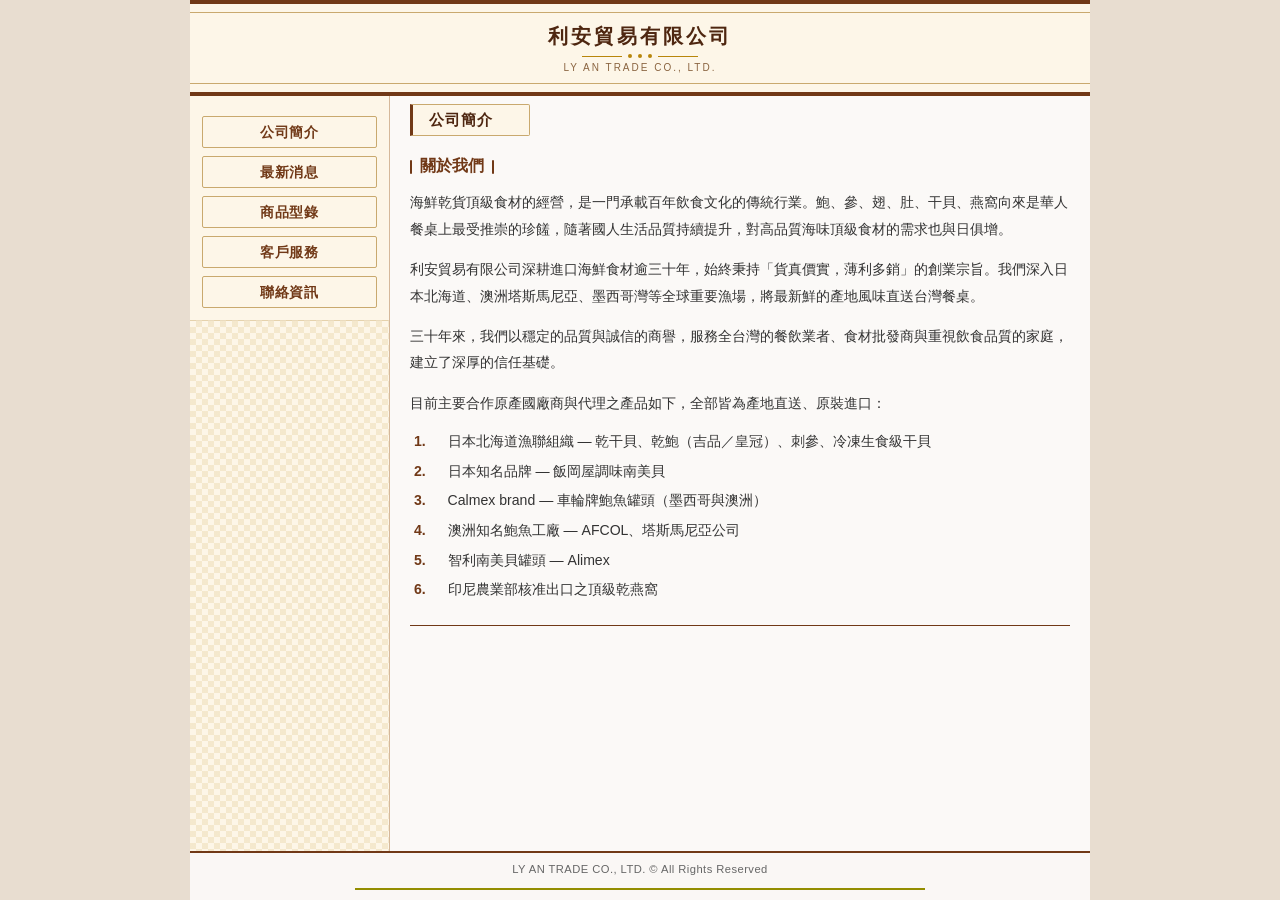
<file: index.html>
<!DOCTYPE html>
<html lang="zh-Hant">

<head>
  <meta charset="UTF-8">
  <meta name="viewport" content="width=device-width, initial-scale=1.0">
  <link rel="canonical" href="https://www.lyan.com.tw/">
  <link rel="sitemap" type="application/xml" href="/sitemap.xml">
  <meta name="description" content="利安貿易有限公司專營進口干貝、刺參、吉品乾鮑、日本網鮑、澳洲鮑魚、飯岡屋調味南美貝、蒟蒻粉、韓國松茸等高級海乾貨食材。">
  <title>利安貿易有限公司 LY AN TRADE CO.,LTD. - 專營進口干貝、刺參、吉品乾鮑、鮑魚、松茸</title>

  <style>
    /* =============================================
       CSS 自訂變數 (Color / Layout Tokens)
    ============================================= */
    :root {
      --color-primary:    #713917;
      --color-primary-dk: #4e2610;
      --color-gold:       #b8860b;
      --color-text:       #333333;
      --color-text-light: #666666;
      --color-white:      #ffffff;
      --color-bg-nav:     #f5ede3;
      --color-border:     #713917;

      --font-base: "Microsoft JhengHei", "PingFang TC", "Noto Sans TC", Arial, sans-serif;

      --nav-w:  200px;
      --max-w:  900px;
      --gap:    1.25rem;
    }

    /* =============================================
       Reset & Base
    ============================================= */
    *, *::before, *::after {
      box-sizing: border-box;
      margin: 0;
      padding: 0;
    }

    html {
      font-size: 16px;
      scroll-behavior: smooth;
    }

    body {
      font-family: var(--font-base);
      color: var(--color-text);
      background-color: #e8ddd0;
      min-height: 100vh;
    }

    a {
      color: inherit;
      text-decoration: none;
    }

    img {
      display: block;
      max-width: 100%;
      height: auto;
    }

    ul { list-style: none; }

    /* =============================================
       Page Wrapper
    ============================================= */
    .page-wrapper {
      max-width: var(--max-w);
      margin: 0 auto;
      display: flex;
      flex-direction: column;
      min-height: 100vh;
    }

    /* =============================================
       Header
    ============================================= */
    /* =============================================
       Site Header — Style B 米色寬帶雙線金框
    ============================================= */
    .site-header {
      background: #fdf6e8;
      display: flex;
      align-items: center;
      justify-content: center;
      padding: 18px 28px;
      min-height: 96px;
      border-top: 4px solid #713917;
      border-bottom: 4px solid #713917;
      position: relative;
    }

    .site-header::before {
      content: '';
      position: absolute;
      top: 8px;
      left: 0;
      right: 0;
      height: 1px;
      background: #c9a96e;
    }

    .site-header::after {
      content: '';
      position: absolute;
      bottom: 8px;
      left: 0;
      right: 0;
      height: 1px;
      background: #c9a96e;
    }

    .header-inner {
      text-align: center;
      display: flex;
      flex-direction: column;
      gap: 4px;
      align-items: center;
    }

    .site-title-cn {
      font-size: 20px;
      font-weight: 700;
      color: #4e2610;
      letter-spacing: 0.15em;
      margin: 0;
    }

    .title-dot-row {
      display: flex;
      gap: 6px;
      align-items: center;
    }

    .title-dot {
      width: 4px;
      height: 4px;
      border-radius: 50%;
      background: #b8860b;
    }

    .title-line {
      width: 40px;
      height: 0.5px;
      background: #b8860b;
    }

    .site-title-en {
      font-size: 10px;
      font-weight: 400;
      color: #8a6440;
      letter-spacing: 0.2em;
      margin: 0;
    }

    @media (max-width: 540px) {
      .site-title-cn { font-size: 18px; }
    }

    /* =============================================
       Content Wrapper — CSS Grid (nav + main)
    ============================================= */
    .content-wrapper {
      flex: 1;
      display: grid;
      grid-template-columns: var(--nav-w) 1fr;
      grid-template-areas: "nav main";
      background-color: rgba(255, 255, 255, 0.84);
      }

    /* =============================================
       Side Navigation
    ============================================= */
        /* =============================================
       Side Navigation — Style B 金框印章按鈕
    ============================================= */
    .site-nav {
      grid-area: nav;
      padding: 0;
      border-right: 1px solid #d5b89a;
      background: #fdf6e8;
      display: flex;
      flex-direction: column;
      align-self: stretch;
    }

    .site-nav ul {
      padding: 1.25rem 0.75rem 0.75rem;
      display: flex;
      flex-direction: column;
      gap: 0.5rem;
    }

    .site-nav li a {
      display: flex;
      align-items: center;
      justify-content: center;
      height: 32px;
      padding: 0 0.5rem;
      font-size: 0.88rem;
      font-weight: 600;
      color: #713917;
      border: 1px solid #c9a96e;
      border-radius: 2px;
      letter-spacing: 0.05em;
      text-decoration: none;
      transition: background 0.18s, color 0.18s;
    }

    .site-nav li a:hover,
    .site-nav li a:focus-visible {
      background: #713917;
      color: #f5e6c8;
    }
    .site-nav::after {
      content: '';
      flex: 1;
      min-height: 20px;
      border-top: 0.5px solid rgba(201,169,110,.35);
      background-image:
        linear-gradient(45deg, rgba(184,134,11,.12) 25%, transparent 25%),
        linear-gradient(-45deg, rgba(184,134,11,.12) 25%, transparent 25%),
        linear-gradient(45deg, transparent 75%, rgba(184,134,11,.12) 75%),
        linear-gradient(-45deg, transparent 75%, rgba(184,134,11,.12) 75%);
      background-size: 12px 12px;
      background-position: 0 0, 0 6px, 6px -6px, -6px 0;
    }

    /* =============================================
       Main Content
    ============================================= */
    .site-main {
      grid-area: main;
      padding: 0 1.25rem 1.5rem;
      min-width: 0; /* prevent grid blowout */
    }

    /* =============================================
       Ticker（CSS animation 取代 <marquee>）
    ============================================= */
    .ticker-wrap {
      overflow: hidden;
      background-color: rgba(255, 255, 255, 0.55);
      border-bottom: 1px solid #ddd;
      padding: 0.3rem 0;
      margin-bottom: 0.9rem;
    }

    .ticker-track {
      display: inline-block;  /* inline-block 讓 padding-left:100% 相對父元素計算 */
      padding-left: 100%;     /* 100% = .ticker-wrap 寬度 → 文字推到右側螢幕外 */
      white-space: nowrap;
      animation: ticker-scroll 22s linear infinite;
    }

    .ticker-track:hover {
      animation-play-state: paused;
    }

    .ticker-text {
      font-size: 0.88rem;
      color: var(--color-primary);
    }

    @keyframes ticker-scroll {
      0%   { transform: translateX(0); }       /* 從右側螢幕外進入 */
      100% { transform: translateX(-100%); }   /* 完整向左捲出 */
    }

    /* =============================================
       Section: 公司簡介
    ============================================= */
    .page-heading-bar {
      display: inline-flex;
      align-items: center;
      height: 32px;
      min-width: 120px;
      padding: 0 1rem;
      margin-bottom: 1.25rem;
      margin-top: .5rem;
      background: #fdf6e8;
      border: 1px solid #c9a96e;
      border-left: 3px solid #713917;
      border-radius: 0 2px 2px 0;
    }
    .page-heading-bar span {
      font-size: 0.95rem;
      font-weight: 700;
      color: #4e2610;
      letter-spacing: 0.06em;
    }

    .about-section { margin-bottom: 1.5rem; }

    .subsection-title {
      display: flex;
      align-items: center;
      gap: .5rem;
      font-size: 1rem;
      font-weight: 700;
      color: var(--color-primary);
      margin-bottom: .75rem;
    }
    .subsection-title::before,
    .subsection-title::after {
      content: '';
      display: inline-block;
      width: 2px;
      height: 14px;
      background-color: var(--color-primary);
      border-radius: 1px;
      flex-shrink: 0;
    }

    .about-body {
      font-size: .9rem;
      line-height: 1.85;
      color: var(--color-text);
    }
    .about-body p { margin-bottom: .85rem; }
    .about-body p:last-child { margin-bottom: 0; }

    .partner-list {
      margin-top: .6rem;
      margin-left: .25rem;
      display: flex;
      flex-direction: column;
      gap: .45rem;
    }
    .partner-list li {
      display: flex;
      gap: .6rem;
      font-size: .88rem;
      line-height: 1.6;
      color: var(--color-text);
    }
    .partner-num {
      flex-shrink: 0;
      min-width: 1.5rem;
      font-weight: 700;
      color: var(--color-primary);
    }

    .section-rule {
      border: none;
      border-top: 1px solid var(--color-border);
      margin-top: 1.25rem;
    }

    /* =============================================
       Footer
    ============================================= */
    .site-footer {
      background-color: rgba(255, 255, 255, 0.78);
      border-top: 2px solid var(--color-primary);
      padding: 0.65rem 1rem;
      text-align: center;
    }

    .footer-inner {
      display: flex;
      flex-direction: column;
      align-items: center;
      gap: 0.4rem;
    }

    .footer-copy {
      font-size: 0.7rem;
      color: var(--color-text-light);
      letter-spacing: 0.04em;
    }

    .footer-deco {
      width: 100%;
      max-width: 570px;
      height: 8px;
      background-image: url('./image/imge/1-1.gif');
      background-repeat: no-repeat;
      background-position: center;
      background-size: 570px 8px;
    }

    /* =============================================
       漢堡抽屜 — 桌機預設隱藏
    ============================================= */
    .nav-drawer-toggle,
    .nav-drawer-close { display: none; }

    /* 半透明遮罩：JS 加 .active 後顯示 */
    .nav-backdrop {
      display: none;
      position: fixed;
      inset: 0;
      background: rgba(0,0,0,.45);
      z-index: 199;
      cursor: pointer;
    }
    .nav-backdrop.active { display: block; }

    /* =============================================
       RWD — Tablet ( ≤ 768px )
    ============================================= */
    @media (max-width: 768px) {
      :root { --nav-w: 160px; }

      .site-nav li a {
        font-size: 0.85rem;
      }

      .about-body {
        font-size: 0.84rem;
      }
    }

    /* =============================================
       RWD — Mobile ( ≤ 540px ) — 漢堡抽屜版面
    ============================================= */
    @media (max-width: 540px) {

      /* 內容區：移除 nav 欄，主內容佔滿全寬 */
      .content-wrapper {
        grid-template-columns: 1fr;
        grid-template-areas: "main";
      }

      /* G1 漢堡按鈕 — 直向米色底 */
      .nav-drawer-toggle {
        display: flex;
        flex-direction: column;
        align-items: center;
        gap: 5px;
        position: absolute;
        right: .85rem;
        top: 50%;
        transform: translateY(-50%);
        width: 46px;
        padding: 7px 8px 6px;
        background: #fdf6e8;
        border: 2px solid #713917;
        border-radius: 4px;
        cursor: pointer;
        z-index: 10;
      }
      .nav-drawer-toggle:hover,
      .nav-drawer-toggle:focus-visible { background: #f5ede3; }
      .tgl-icon { display: flex; flex-direction: column; gap: 5px; }
      .tgl-row  { display: flex; align-items: center; gap: 4px; }
      .tgl-dot  { width: 4px; height: 4px; border-radius: 50%; background: #b8860b; flex-shrink: 0; }
      .tgl-bar  { height: 2px; background: #713917; border-radius: 1px; }
      .tgl-divider { display: none; }
      /* 防止標題被按鈕遮蓋 */
      .site-header { padding-right: 60px; }
      .tgl-label {
        font-size: 10px;
        font-weight: 700;
        color: #713917;
        letter-spacing: 0.08em;
        line-height: 1;
      }

      /* 關閉按鈕（抽屜內） */
      .nav-drawer-close {
        display: flex;
        align-items: center;
        justify-content: flex-end;
        width: 100%;
        padding: .4rem .1rem .75rem;
        font-size: 1.2rem;
        color: #4e2610;
        background: none;
        border: none;
        cursor: pointer;
      }
      .nav-drawer-close:hover,
      .nav-drawer-close:focus-visible { color: #713917; }

      /* Nav → fixed 左側抽屜 */
      .site-nav {
        position: fixed;
        top: 0; left: 0;
        width: 260px;
        height: 100%;
        overflow-y: auto;
        background: #fdf6e8;
        border-right: 2px solid #c9a96e;
        border-bottom: none;
        padding: .5rem .8rem 2.5rem;
        transform: translateX(-100%);
        transition: transform .25s ease;
        z-index: 200;
        box-shadow: 3px 0 18px rgba(0,0,0,.18);
        pointer-events: none;
      }
      .site-nav.drawer-open { transform: translateX(0); pointer-events: auto; }

      .site-nav ul {
        flex-direction: column;
        flex-wrap: nowrap;
        gap: 0;
        padding: 0 .25rem;
      }

      #site-nav li a {
        display: flex !important;
        align-items: center;
        height: auto !important;
        min-height: 44px;
        padding: .65rem .85rem !important;
        font-size: .92rem;
        font-weight: 600;
        color: #4e2610 !important;
        background-color: transparent !important;
        border: none !important;
        border-radius: 0 !important;
        border-bottom: 1px solid #e2d0b8 !important;
        letter-spacing: .03em;
        text-decoration: none;
        cursor: pointer;
        touch-action: manipulation;
        -webkit-tap-highlight-color: rgba(113,57,23,.15);
      }
      #site-nav li a:hover,
      #site-nav li a:focus-visible {
        background-color: rgba(113,57,23,.08) !important;
        color: #713917 !important;
      }

      .site-main { padding: .75rem; }
      .page-heading-bar { width: 100%; justify-content: center; }
      .footer-deco { background-size: 100% 8px; max-width: 100%; }
    }

    /* =============================================
       RWD — Small mobile ( ≤ 380px )
    ============================================= */
    @media (max-width: 380px) {
      .site-nav li a {
        height: 34px;
      }

      .about-body {
        font-size: 0.8rem;
      }
    }

    /* =============================================
       Accessibility: prefers-reduced-motion
    ============================================= */
    @media (prefers-reduced-motion: reduce) {
      .ticker-track {
        animation: none;
        padding-left: 0.75rem;
      }
      .ticker-wrap {
        padding: 0.3rem 0;
      }
    }

    /* Focus outline */
    :focus-visible {
      outline: 2px solid var(--color-primary);
      outline-offset: 2px;
    }

    /* Print */
    @media print {
      body { background: white; }
      .ticker-wrap { display: none; }
      .site-nav li a { background-image: none; border: 1px solid #ccc; }
    }
  </style>

  <!-- Open Graph -->
  <meta property="og:type"        content="website">
  <meta property="og:locale"      content="zh_TW">
  <meta property="og:site_name"   content="利安貿易有限公司">
  <meta property="og:url"         content="https://www.lyan.com.tw/">
  <meta property="og:title"       content="利安貿易有限公司 LY AN TRADE CO.,LTD. - 專營進口干貝、刺參、吉品乾鮑、鮑魚、松茸">
  <meta property="og:description" content="利安貿易有限公司專營進口干貝、刺參、吉品乾鮑、日本網鮑、澳洲鮑魚、飯岡屋調味南美貝、蒟蒻粉、韓國松茸等高級海乾貨食材。">
  <meta property="og:image"       content="https://www.lyan.com.tw/image/imge/logo.gif">

  <!-- Schema.org 結構化資料 -->
  <script type="application/ld+json">
  {
    "@context": "https://schema.org",
    "@type": "Organization",
    "name": "利安貿易有限公司",
    "alternateName": "LY AN TRADE CO., LTD.",
    "url": "https://www.lyan.com.tw/",
    "logo": "https://www.lyan.com.tw/image/imge/logo.gif",
    "description": "專營進口干貝、刺參、吉品乾鮑、日本網鮑、澳洲鮑魚、飯岡屋調味南美貝、蒟蒻粉、韓國松茸等高級海乾貨食材。",
    "address": {
      "@type": "PostalAddress",
      "streetAddress": "民生西路401號1樓",
      "addressLocality": "大同區",
      "addressRegion": "台北市",
      "addressCountry": "TW"
    },
    "contactPoint": {
      "@type": "ContactPoint",
      "telephone": "+886-2-2553-9217",
      "contactType": "customer service",
      "email": "lyan.trade@msa.hinet.net",
      "availableLanguage": ["zh-TW"]
    },
    "sameAs": [
      "https://www.lyan.com.tw/"
    ],
    "hasOfferCatalog": {
      "@type": "OfferCatalog",
      "name": "利安貿易進口商品目錄",
      "itemListElement": [
        {
          "@type": "OfferCatalog",
          "name": "乾貨商品",
          "description": "日本北海道干貝、日本吉品乾鮑、日本五島明鮑、日本網鮑、澳洲乾鮑、南非乾鮑、日本北海道刺參、日本關西產海參",
          "url": "https://www.lyan.com.tw/dried-seafoods.html"
        },
        {
          "@type": "OfferCatalog",
          "name": "冷凍商品",
          "description": "日本飯岡屋調味貝（獨家代理）、日本北海道冷凍干貝（生食用）、日本北海道銀鮭",
          "url": "https://www.lyan.com.tw/frozen-seafoods.html"
        },
        {
          "@type": "OfferCatalog",
          "name": "澳洲鮑魚罐頭",
          "description": "車輪牌、金星牌、大發牌、東方皇后牌、海皇子牌（獨家總代理）、西岸牌、福壽牌鮑魚罐頭及鮑魚醬汁",
          "url": "https://www.lyan.com.tw/australian-seafoods.html"
        },
        {
          "@type": "OfferCatalog",
          "name": "墨西哥罐頭",
          "description": "墨西哥車輪牌（Calmex）鮑魚罐頭、螺肉罐頭",
          "url": "https://www.lyan.com.tw/mexician-seafoods.html"
        },
        {
          "@type": "OfferCatalog",
          "name": "其他罐頭",
          "description": "韓國松茸罐頭（總代理）、日本北寄貝罐頭、智利樂可思貝罐頭、智利玉螺罐頭",
          "url": "https://www.lyan.com.tw/others.html"
        },
        {
          "@type": "OfferCatalog",
          "name": "蒟蒻食材",
          "description": "日本產及日本監製白雪牌蒟蒻粉（台灣最大代理進口商）",
          "url": "https://www.lyan.com.tw/powders.html"
        }
      ]
    }
  }
  </script>
</head>

<body>
  <div class="page-wrapper">

    <!-- ===== Header ===== -->
    <header class="site-header">
      <div class="header-inner">
        <h1 class="site-title-cn">利安貿易有限公司</h1>
        <div class="title-dot-row">
          <div class="title-line"></div>
          <div class="title-dot"></div>
          <div class="title-dot"></div>
          <div class="title-dot"></div>
          <div class="title-line"></div>
        </div>
        <p class="site-title-en">LY AN TRADE CO., LTD.</p>
      </div>
      <!-- 漢堡按鈕：手機版顯示，桌機隱藏 -->
      <button id="nav-drawer-toggle" class="nav-drawer-toggle"
              aria-label="開啟選單" aria-expanded="false"
              aria-controls="site-nav">
        <div class="tgl-icon">
          <div class="tgl-row"><div class="tgl-dot"></div><div class="tgl-bar" style="width:18px;"></div></div>
          <div class="tgl-row"><div class="tgl-dot"></div><div class="tgl-bar" style="width:13px;"></div></div>
          <div class="tgl-row"><div class="tgl-dot"></div><div class="tgl-bar" style="width:18px;"></div></div>
        </div>
        <span class="tgl-label">選單</span>
      </button>
    </header>

    <!-- ===== Content Grid (nav + main) ===== -->
    <div class="content-wrapper">

      <!-- Side Navigation -->
      <nav class="site-nav" id="site-nav" aria-label="主選單">
        <!-- 關閉按鈕：手機抽屜內顯示 -->
        <button class="nav-drawer-close" id="nav-drawer-close" aria-label="關閉選單">&#x2715;</button>
        <ul>
          <li><a href="./introduction.html">公司簡介</a></li>
          <li><a href="./whatsnew.html">最新消息</a></li>
          <li><a href="./catalog.html">商品型錄</a></li>
          <li><a href="./branch.html">客戶服務</a></li>
          <li><a href="./addressbook.html">聯絡資訊</a></li>
        </ul>
      </nav>

      <!-- Main Content -->
      <main class="site-main" id="main-content">
        <!-- Page Heading -->
        <div class="page-heading-bar" aria-hidden="true">
          <span>公司簡介</span>
        </div>

        <!-- About Section -->
        <article class="about-section" aria-labelledby="about-heading">
          <h2 class="subsection-title" id="about-heading">關於我們</h2>

          <div class="about-body">
            <p>海鮮乾貨頂級食材的經營，是一門承載百年飲食文化的傳統行業。鮑、參、翅、肚、干貝、燕窩向來是華人餐桌上最受推崇的珍饈，隨著國人生活品質持續提升，對高品質海味頂級食材的需求也與日俱增。</p>

            <p>利安貿易有限公司深耕進口海鮮食材逾三十年，始終秉持「貨真價實，薄利多銷」的創業宗旨。我們深入日本北海道、澳洲塔斯馬尼亞、墨西哥灣等全球重要漁場，將最新鮮的產地風味直送台灣餐桌。</p>

            <p>三十年來，我們以穩定的品質與誠信的商譽，服務全台灣的餐飲業者、食材批發商與重視飲食品質的家庭，建立了深厚的信任基礎。</p>

            <p>目前主要合作原產國廠商與代理之產品如下，全部皆為產地直送、原裝進口：</p>

            <ol class="partner-list" aria-label="合作廠商列表">
              <li>
                <span class="partner-num">1.</span>
                <span>日本北海道漁聯組織 — 乾干貝、乾鮑（吉品／皇冠）、刺參、冷凍生食級干貝</span>
              </li>
              <li>
                <span class="partner-num">2.</span>
                <span>日本知名品牌 — 飯岡屋調味南美貝</span>
              </li>
              <li>
                <span class="partner-num">3.</span>
                <span>Calmex brand — 車輪牌鮑魚罐頭（墨西哥與澳洲）</span>
              </li>
              <li>
                <span class="partner-num">4.</span>
                <span>澳洲知名鮑魚工廠 — AFCOL、塔斯馬尼亞公司</span>
              </li>
              <li>
                <span class="partner-num">5.</span>
                <span>智利南美貝罐頭 — Alimex</span>
              </li>
              <li>
                <span class="partner-num">6.</span>
                <span>印尼農業部核准出口之頂級乾燕窩</span>
              </li>
            </ol>
          </div>
        </article>

        <hr class="section-rule">

      </main>
    </div><!-- /.content-wrapper -->

    <!-- ===== Footer ===== -->
    <footer class="site-footer">
      <div class="footer-inner">
        <p class="footer-copy">LY AN TRADE CO., LTD. &copy; All Rights Reserved</p>
        <div class="footer-deco" role="presentation" aria-hidden="true"></div>
      </div>
    </footer>

  </div><!-- /.page-wrapper -->

  <!-- 抽屜半透明遮罩 -->
  <div id="nav-backdrop" class="nav-backdrop" aria-hidden="true"></div>

  <script>
    /* ========================================
       漢堡抽屜 — 開關邏輯（手機版）
    ======================================== */
    (function () {
      var toggle   = document.getElementById('nav-drawer-toggle');
      var closeBtn = document.getElementById('nav-drawer-close');
      var drawer   = document.getElementById('site-nav');
      var backdrop = document.getElementById('nav-backdrop');
      if (!toggle || !drawer) return;

      function openDrawer() {
        drawer.classList.add('drawer-open');
        if (backdrop) backdrop.classList.add('active');
        toggle.setAttribute('aria-expanded', 'true');
      }

      function closeDrawer() {
        drawer.classList.remove('drawer-open');
        if (backdrop) backdrop.classList.remove('active');
        toggle.setAttribute('aria-expanded', 'false');
      }

      toggle.addEventListener('click', function() {
        if (drawer.classList.contains('drawer-open')) closeDrawer();
        else openDrawer();
      });

      if (closeBtn) closeBtn.addEventListener('click', closeDrawer);
      if (backdrop) backdrop.addEventListener('click', closeDrawer);

      document.addEventListener('keydown', function(e) {
        if (e.key === 'Escape' && drawer.classList.contains('drawer-open')) closeDrawer();
      });

      var _touchStartY = 0;
      drawer.addEventListener('touchstart', function(e) {
        _touchStartY = e.touches[0].clientY;
      }, { passive: true });

      drawer.addEventListener('touchend', function(e) {
        var link = e.target.closest('a[href]');
        if (!link) return;
        var dy = Math.abs(e.changedTouches[0].clientY - _touchStartY);
        if (dy < 10) {
          e.preventDefault();
          window.location.href = link.getAttribute('href');
        }
      });
    }());
  </script>

</body>
</html>
</file>
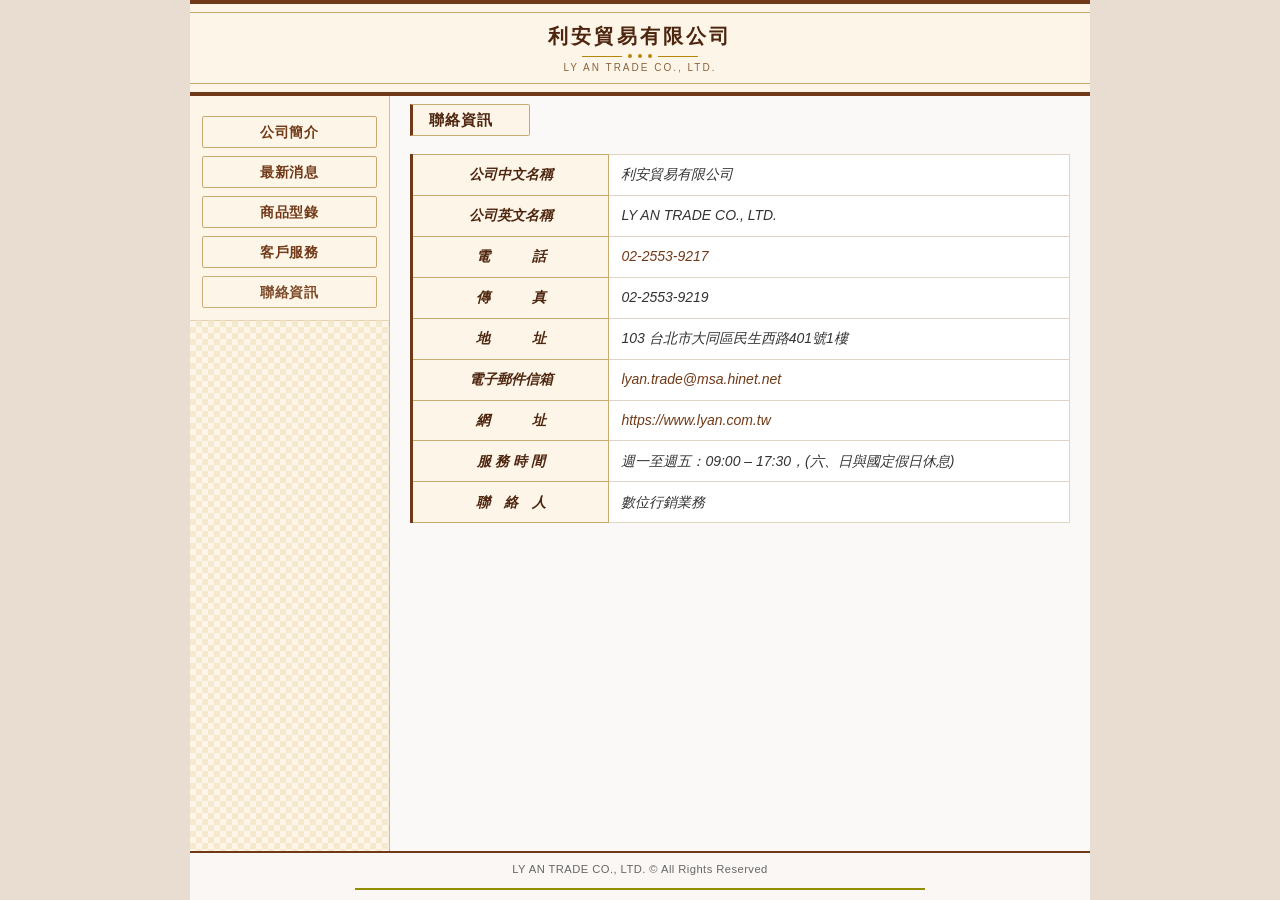
<file: addressbook.html>
<!DOCTYPE html>
<html lang="zh-Hant">

<head>
  <meta charset="UTF-8">
  <meta name="viewport" content="width=device-width, initial-scale=1.0">
  <meta name="description" content="利安貿易有限公司聯絡資訊：電話 02-2553-9217，地址台北市大同區民生西路401號1樓，電子郵件 lyan.trade@msa.hinet.net。">
  <title>聯絡資訊 - 利安貿易有限公司 LY AN TRADE CO.,LTD.</title>

  <style>
    /* =============================================
       CSS 自訂變數 (Color / Layout Tokens)
    ============================================= */
    :root {
      --color-primary:    #713917;
      --color-primary-dk: #4e2610;
      --color-gold:       #b8860b;
      --color-text:       #333333;
      --color-text-light: #666666;
      --color-white:      #ffffff;
      --color-bg-nav:     #f5ede3;
      --color-th:         #cccccc;
      --color-td:         #eeeeee;
      --color-border:     #713917;

      --font-base: "Microsoft JhengHei", "PingFang TC", "Noto Sans TC", Arial, sans-serif;

      --nav-w:  200px;
      --max-w:  900px;
      --gap:    1.25rem;
    }

    /* =============================================
       Reset & Base
    ============================================= */
    *, *::before, *::after {
      box-sizing: border-box;
      margin: 0;
      padding: 0;
    }

    html {
      font-size: 16px;
      scroll-behavior: smooth;
    }

    body {
      font-family: var(--font-base);
      color: var(--color-text);
      background-color: #e8ddd0;
      min-height: 100vh;
    }

    a {
      color: var(--color-primary);
      text-decoration: none;
    }

    a:hover,
    a:focus-visible {
      text-decoration: underline;
    }

    img {
      display: block;
      max-width: 100%;
      height: auto;
    }

    ul { list-style: none; }

    /* =============================================
       Page Wrapper
    ============================================= */
    .page-wrapper {
      max-width: var(--max-w);
      margin: 0 auto;
      display: flex;
      flex-direction: column;
      min-height: 100vh;
    }

    /* =============================================
       Header
    ============================================= */
    /* =============================================
       Site Header — Style B 米色寬帶雙線金框
    ============================================= */
    .site-header {
      background: #fdf6e8;
      display: flex;
      align-items: center;
      justify-content: center;
      padding: 18px 28px;
      min-height: 96px;
      border-top: 4px solid #713917;
      border-bottom: 4px solid #713917;
      position: relative;
    }

    .site-header::before {
      content: '';
      position: absolute;
      top: 8px;
      left: 0;
      right: 0;
      height: 1px;
      background: #c9a96e;
    }

    .site-header::after {
      content: '';
      position: absolute;
      bottom: 8px;
      left: 0;
      right: 0;
      height: 1px;
      background: #c9a96e;
    }

    .header-inner {
      text-align: center;
      display: flex;
      flex-direction: column;
      gap: 4px;
      align-items: center;
    }

    .site-title-cn {
      font-size: 20px;
      font-weight: 700;
      color: #4e2610;
      letter-spacing: 0.15em;
      margin: 0;
    }

    .title-dot-row {
      display: flex;
      gap: 6px;
      align-items: center;
    }

    .title-dot {
      width: 4px;
      height: 4px;
      border-radius: 50%;
      background: #b8860b;
    }

    .title-line {
      width: 40px;
      height: 0.5px;
      background: #b8860b;
    }

    .site-title-en {
      font-size: 10px;
      font-weight: 400;
      color: #8a6440;
      letter-spacing: 0.2em;
      margin: 0;
    }

    @media (max-width: 540px) {
      .site-title-cn { font-size: 18px; }
    }

    /* =============================================
       Content Wrapper — CSS Grid (nav + main)
    ============================================= */
    .content-wrapper {
      flex: 1;
      display: grid;
      grid-template-columns: var(--nav-w) 1fr;
      grid-template-areas: "nav main";
      background-color: rgba(255, 255, 255, 0.84);
      }

    /* =============================================
       Side Navigation
    ============================================= */
        /* =============================================
       Side Navigation — Style B 金框印章按鈕
    ============================================= */
    .site-nav {
      grid-area: nav;
      padding: 0;
      border-right: 1px solid #d5b89a;
      background: #fdf6e8;
      display: flex;
      flex-direction: column;
      align-self: stretch;
    }

    .site-nav ul {
      padding: 1.25rem 0.75rem 0.75rem;
      display: flex;
      flex-direction: column;
      gap: 0.5rem;
    }

    .site-nav li a {
      display: flex;
      align-items: center;
      justify-content: center;
      height: 32px;
      padding: 0 0.5rem;
      font-size: 0.88rem;
      font-weight: 600;
      color: #713917;
      border: 1px solid #c9a96e;
      border-radius: 2px;
      letter-spacing: 0.05em;
      text-decoration: none;
      transition: background 0.18s, color 0.18s;
    }

    .site-nav li a:hover,
    .site-nav li a:focus-visible {
      background: #713917;
      color: #f5e6c8;
    }
    .site-nav::after {
      content: '';
      flex: 1;
      min-height: 20px;
      border-top: 0.5px solid rgba(201,169,110,.35);
      background-image:
        linear-gradient(45deg, rgba(184,134,11,.12) 25%, transparent 25%),
        linear-gradient(-45deg, rgba(184,134,11,.12) 25%, transparent 25%),
        linear-gradient(45deg, transparent 75%, rgba(184,134,11,.12) 75%),
        linear-gradient(-45deg, transparent 75%, rgba(184,134,11,.12) 75%);
      background-size: 12px 12px;
      background-position: 0 0, 0 6px, 6px -6px, -6px 0;
    }

    /* 目前頁面 active 狀態 */
    .site-nav li a[aria-current="page"] {
      color: var(--color-primary);
      font-weight: 700;
      opacity: 0.9;
    }
    .site-nav li a[aria-current="page"]:hover,
    .site-nav li a[aria-current="page"]:focus-visible { color: #f5e6c8; }

    /* =============================================
       Main Content
    ============================================= */
    .site-main {
      grid-area: main;
      padding: 0 1.25rem 1.5rem;
      min-width: 0;
    }

    /* =============================================
       Ticker（CSS animation 取代 <marquee>）
    ============================================= */
    .ticker-wrap {
      overflow: hidden;
      background-color: rgba(255, 255, 255, 0.55);
      border-bottom: 1px solid #ddd;
      padding: 0.3rem 0;
      margin-bottom: 0.9rem;
    }

    .ticker-track {
      display: inline-block;  /* inline-block 讓 padding-left:100% 相對父元素計算 */
      padding-left: 100%;     /* 100% = .ticker-wrap 寬度 → 文字推到右側螢幕外 */
      white-space: nowrap;
      animation: ticker-scroll 22s linear infinite;
    }

    .ticker-track:hover {
      animation-play-state: paused;
    }

    .ticker-text {
      font-size: 0.88rem;
      color: var(--color-primary);
    }

    @keyframes ticker-scroll {
      0%   { transform: translateX(0); }       /* 從右側螢幕外進入 */
      100% { transform: translateX(-100%); }   /* 完整向左捲出 */
    }

    /* =============================================
       Section: 聯絡資訊
    ============================================= */
    .contact-section {
      padding-top: 0.5rem;
    }

    /* 區塊標題列 */
        /* =============================================
       Section Heading Bar — Style B 米色左棕框標籤
    ============================================= */
    .section-heading-bar {
      display: inline-flex;
      align-items: center;
      height: 32px;
      min-width: 120px;
      padding: 0 1rem;
      margin-bottom: 1.1rem;
      background: #fdf6e8;
      border: 1px solid #c9a96e;
      border-left: 3px solid #713917;
      border-radius: 0 2px 2px 0;
    }

    .section-heading-bar span {
      font-size: 0.95rem;
      font-weight: 700;
      color: #4e2610;
      letter-spacing: 0.06em;
    }

    /* =============================================
       Contact Table
    ============================================= */
    .contact-table {
      width: 100%;
      border-collapse: collapse;
      font-size: 0.875rem;
      line-height: 1.6;
    }

    .contact-table th,
    .contact-table td {
      padding: 0.55rem 0.75rem;
      vertical-align: middle;
    }

    .contact-table th {
      background: #fdf6e8;
      color: #4e2610;
      font-weight: 600;
      text-align: center;
      white-space: nowrap;
      width: 30%;
      border: 1px solid #c9a96e;
      border-left: 3px solid #713917;
    }

    .contact-table td {
      background: #ffffff;
      color: var(--color-text);
      border: 1px solid #e0d5c5;
    }

    .contact-table a {
      color: var(--color-primary);
      word-break: break-all;
    }

    .contact-table a:hover {
      text-decoration: underline;
    }

    /* 電話連結樣式 */
    a[href^="tel:"],
    a[href^="mailto:"] {
      font-weight: 500;
    }

    /* =============================================
       Footer
    ============================================= */
    .site-footer {
      background-color: rgba(255, 255, 255, 0.78);
      border-top: 2px solid var(--color-primary);
      padding: 0.65rem 1rem;
      text-align: center;
    }

    .footer-inner {
      display: flex;
      flex-direction: column;
      align-items: center;
      gap: 0.4rem;
    }

    .footer-copy {
      font-size: 0.7rem;
      color: var(--color-text-light);
      letter-spacing: 0.04em;
    }

    .footer-deco {
      width: 100%;
      max-width: 570px;
      height: 8px;
      background-image: url('./image/imge/1-1.gif');
      background-repeat: no-repeat;
      background-position: center;
      background-size: 570px 8px;
    }

    /* =============================================
       漢堡抽屜 — 桌機預設（隱藏）
       在 ≤540px media 中啟用
    ============================================= */
    .nav-drawer-toggle,
    .nav-drawer-close { display: none; }

    /* 半透明遮罩：JS 加 .active 後顯示 */
    .nav-backdrop {
      display: none;
      position: fixed;
      inset: 0;
      background: rgba(0, 0, 0, .45);
      z-index: 199;
      cursor: pointer;
    }
    .nav-backdrop.active { display: block; }

        /* =============================================
       RWD — Tablet ( ≤ 768px )
    ============================================= */
    @media (max-width: 768px) {
      :root { --nav-w: 160px; }

      .site-nav li a {
        font-size: 0.85rem;
      }

      .contact-table th {
        width: 35%;
        font-size: 0.82rem;
      }

      .contact-table td {
        font-size: 0.82rem;
      }
    }

    /* =============================================
       RWD — Mobile ( ≤ 540px ) — 漢堡抽屜版面
    ============================================= */
    @media (max-width: 540px) {

      /* 內容區：移除 nav 欄，主內容佔滿全寬 */
      .content-wrapper {
        grid-template-columns: 1fr;
        grid-template-areas: "main";
      }

      /* G1 漢堡按鈕 — 直向米色底 */
      .nav-drawer-toggle {
        display: flex;
        flex-direction: column;
        align-items: center;
        gap: 5px;
        position: absolute;
        right: .85rem;
        top: 50%;
        transform: translateY(-50%);
        width: 46px;
        padding: 7px 8px 6px;
        background: #fdf6e8;
        border: 2px solid #713917;
        border-radius: 4px;
        cursor: pointer;
        z-index: 10;
      }
      .nav-drawer-toggle:hover,
      .nav-drawer-toggle:focus-visible { background: #f5ede3; }
      .tgl-icon { display: flex; flex-direction: column; gap: 5px; }
      .tgl-row  { display: flex; align-items: center; gap: 4px; }
      .tgl-dot  { width: 4px; height: 4px; border-radius: 50%; background: #b8860b; flex-shrink: 0; }
      .tgl-bar  { height: 2px; background: #713917; border-radius: 1px; }
      .tgl-divider { display: none; }
      .tgl-label {
        font-size: 10px;
        font-weight: 700;
        color: #713917;
        letter-spacing: 0.08em;
        line-height: 1;
      }
      /* 防止標題被按鈕遮蓋 */
      .site-header { padding-right: 60px; }

      /* 關閉按鈕 */
      .nav-drawer-close {
        display: flex;
        align-items: center;
        justify-content: flex-end;
        width: 100%;
        padding: .4rem .1rem .75rem;
        font-size: 1.2rem;
        color: var(--color-primary-dk);
        background: none;
        border: none;
        cursor: pointer;
      }
      .nav-drawer-close:hover,
      .nav-drawer-close:focus-visible { color: var(--color-primary); }

      /* Nav → fixed 左側抽屜 */
      .site-nav {
        position: fixed;
        top: 0; left: 0;
        width: 260px;
        height: 100%;
        overflow-y: auto;
        background: #fdf6e8;
        border-right: 2px solid #c9a96e;
        border-bottom: none;
        padding: .5rem .8rem 2.5rem;
        transform: translateX(-100%);
        transition: transform .25s ease;
        z-index: 200;
        box-shadow: 3px 0 18px rgba(0,0,0,.18);
        pointer-events: none;
      }
      .site-nav.drawer-open { transform: translateX(0); pointer-events: auto; }

      .site-nav ul {
        flex-direction: column;
        flex-wrap: nowrap;
        gap: 0;
        padding: 0 .25rem;
      }
      #site-nav li a {
        display: flex !important;
        align-items: center;
        height: auto !important;
        min-height: 44px;
        padding: .65rem .85rem !important;
        font-size: .92rem;
        font-weight: 600;
        color: var(--color-primary-dk) !important;
        background-color: transparent !important;
        border: none !important;
        border-radius: 0 !important;
        border-bottom: 1px solid #e2d0b8 !important;
        letter-spacing: .03em;
        text-decoration: none;
        cursor: pointer;
        touch-action: manipulation;
        -webkit-tap-highlight-color: rgba(113,57,23,.15);
      }
      #site-nav li a:hover,
      #site-nav li a:focus-visible {
        background-color: rgba(113,57,23,.08) !important;
        color: var(--color-primary) !important;
      }

      .site-main { padding: .75rem; }

      .section-heading-bar {
        width: 100%;
        justify-content: center;
      }

      /* Contact table 改為區塊堆疊 */
      .contact-table,
      .contact-table thead,
      .contact-table tbody,
      .contact-table tr {
        display: block;
        width: 100%;
      }

      .contact-table tr {
        display: flex;
        flex-direction: column;
        margin-bottom: 0.4rem;
        border: 1px solid #d5d5d5;
        border-radius: 4px;
        overflow: hidden;
      }

      .contact-table th {
        width: 100%;
        text-align: left;
        padding: 0.35rem 0.65rem;
        background-color: #c8c8c8;
        font-size: 0.78rem;
        white-space: normal;
      }

      .contact-table td {
        width: 100%;
        padding: 0.4rem 0.65rem;
        font-size: 0.82rem;
        border: none;
        border-top: 1px solid #d5d5d5;
      }

      .footer-deco {
        background-size: 100% 8px;
        max-width: 100%;
      }
    }

    /* =============================================
       RWD — Small mobile ( ≤ 380px )
    ============================================= */
    @media (max-width: 380px) {
      .site-nav li a {
        height: 34px;
      }
    }

    /* =============================================
       Accessibility & Motion
    ============================================= */
    @media (prefers-reduced-motion: reduce) {
      .ticker-track {
        animation: none;
        padding-left: 0.75rem;
      }
      .ticker-wrap {
        padding: 0.3rem 0;
      }
    }

    :focus-visible {
      outline: 2px solid var(--color-primary);
      outline-offset: 2px;
    }

    @media print {
      body { background: white; }
      .ticker-wrap { display: none; }
      .site-nav li a { background-image: none; border: 1px solid #ccc; }
      .contact-table th { background-color: #eee; }
    }
  </style>

  <!-- Open Graph -->
  <meta property="og:type"        content="website">
  <meta property="og:locale"      content="zh_TW">
  <meta property="og:site_name"   content="利安貿易有限公司">
  <meta property="og:url"         content="https://www.lyan.com.tw/addressbook.html">
  <meta property="og:title"       content="聯絡資訊 - 利安貿易有限公司">
  <meta property="og:description" content="利安貿易有限公司聯絡資訊：電話 02-2553-9217，地址台北市大同區民生西路401號1樓，電子郵件 lyan.trade@msa.hinet.net。">
  <meta property="og:image"       content="https://www.lyan.com.tw/image/imge/logo.gif">
  <link rel="canonical" href="https://www.lyan.com.tw/addressbook.html">
  <script type="application/ld+json">
  {
    "@context": "https://schema.org",
    "@type": "LocalBusiness",
    "name": "利安貿易有限公司",
    "alternateName": "LY AN TRADE CO., LTD.",
    "description": "台灣專業海鮮乾貨進口批發商，創立於1990年代初，深耕三十年。專營鮑魚、干貝、刺參、燕窩、花膠、南美貝、蒟蒻粉等頂級食材進口批發，主要服務五星級飯店、中高級餐廳、食品加工廠及食材批發商。",
    "url": "https://www.lyan.com.tw",
    "telephone": "+886-2-2553-9217",
    "faxNumber": "+886-2-2553-9219",
    "email": "lyan.trade@msa.hinet.net",
    "address": {
      "@type": "PostalAddress",
      "streetAddress": "民生西路 401 號 1 樓",
      "addressLocality": "大同區",
      "addressRegion": "台北市",
      "postalCode": "103",
      "addressCountry": "TW"
    },
    "geo": {
      "@type": "GeoCoordinates",
      "latitude": 25.0582,
      "longitude": 121.5115
    },
    "openingHoursSpecification": [
      {
        "@type": "OpeningHoursSpecification",
        "dayOfWeek": ["Monday","Tuesday","Wednesday","Thursday","Friday"],
        "opens": "09:00",
        "closes": "17:30"
      }
    ],
    "priceRange": "批發詢價制",
    "currenciesAccepted": "TWD",
    "paymentAccepted": "Invoice",
    "areaServed": "TW",
    "knowsAbout": ["鮑魚批發進口", "干貝批發進口", "乾海參批發", "燕窩批發", "花膠批發", "南美貝批發", "蒟蒻粉批發", "海鮮乾貨進口"],
    "sameAs": ["https://www.lyan.com.tw/"]
  }
  </script>
</head>

<body>
  <div class="page-wrapper">

    <!-- ===== Header ===== -->
    <header class="site-header">
      <div class="header-inner">
        <h1 class="site-title-cn">利安貿易有限公司</h1>
        <div class="title-dot-row">
          <div class="title-line"></div>
          <div class="title-dot"></div>
          <div class="title-dot"></div>
          <div class="title-dot"></div>
          <div class="title-line"></div>
        </div>
        <p class="site-title-en">LY AN TRADE CO., LTD.</p>
      <!-- 漢堡按鈕：手機版顯示，桌機隱藏 -->
      <button id="nav-drawer-toggle" class="nav-drawer-toggle"
              aria-label="開啟選單" aria-expanded="false"
              aria-controls="site-nav">
        <div class="tgl-icon">
          <div class="tgl-row"><div class="tgl-dot"></div><div class="tgl-bar" style="width:18px;"></div></div>
          <div class="tgl-row"><div class="tgl-dot"></div><div class="tgl-bar" style="width:13px;"></div></div>
          <div class="tgl-row"><div class="tgl-dot"></div><div class="tgl-bar" style="width:18px;"></div></div>
        </div>
        <span class="tgl-label">選單</span>
      </button>
    </header>

    <!-- ===== Content Grid (nav + main) ===== -->
    <div class="content-wrapper">

      <!-- Side Navigation -->
      <nav class="site-nav" id="site-nav" aria-label="主選單">
        <!-- 關閉按鈕：手機抽屜內顯示 -->
        <button class="nav-drawer-close" id="nav-drawer-close" aria-label="關閉選單">&#x2715;</button>
        <ul>
          <li><a href="./introduction.html">公司簡介</a></li>
          <li><a href="./whatsnew.html">最新消息</a></li>
          <li><a href="./catalog.html">商品型錄</a></li>
          <li><a href="./branch.html">客戶服務</a></li>
          <li><a href="./addressbook.html" aria-current="page">聯絡資訊</a></li>
        </ul>
      </nav>

      <!-- Main Content -->
      <main class="site-main" id="main-content">

        <!-- 聯絡資訊 Section -->
        <section class="contact-section" aria-labelledby="section-contact">

          <div class="section-heading-bar">
            <span id="section-contact">聯絡資訊</span>
          </div>

          <address>
            <table class="contact-table">
<tbody>
                <tr>
                  <th scope="row">公司中文名稱</th>
                  <td>利安貿易有限公司</td>
                </tr>
                <tr>
                  <th scope="row">公司英文名稱</th>
                  <td>LY AN TRADE CO., LTD.</td>
                </tr>
                <tr>
                  <th scope="row">電　　　話</th>
                  <td><a href="tel:+886225539217">02-2553-9217</a></td>
                </tr>
                <tr>
                  <th scope="row">傳　　　真</th>
                  <td>02-2553-9219</td>
                </tr>
                <tr>
                  <th scope="row">地　　　址</th>
                  <td>103 台北市大同區民生西路401號1樓</td>
                </tr>
                <tr>
                  <th scope="row">電子郵件信箱</th>
                  <td><a href="mailto:lyan.trade@msa.hinet.net">lyan.trade@msa.hinet.net</a></td>
                </tr>
                <tr>
                  <th scope="row">網　　　址</th>
                  <td><a href="https://www.lyan.com.tw" target="_blank" rel="noopener noreferrer">https://www.lyan.com.tw</a></td>
                </tr>
                <tr>
                  <th scope="row">服 務 時 間</th>
                  <td>週一至週五：09:00 – 17:30，(六、日與國定假日休息)</td>
                </tr>
                <tr>
                  <th scope="row">聯　絡　人</th>
                  <td>數位行銷業務</td>
                </tr>
              </tbody>
            </table>
          </address>

        </section>

      </main>
    </div><!-- /.content-wrapper -->

    <!-- ===== Footer ===== -->
    <footer class="site-footer">
      <div class="footer-inner">
        <p class="footer-copy">LY AN TRADE CO., LTD. &copy; All Rights Reserved</p>
        <div class="footer-deco" role="presentation" aria-hidden="true"></div>
      </div>
    </footer>

  </div><!-- /.page-wrapper -->

  <!-- 抽屜半透明遮罩 -->
  <div id="nav-backdrop" class="nav-backdrop" aria-hidden="true"></div>

  <script>
    /* ========================================
       漢堡抽屜 — 開關邏輯（手機版）
    ======================================== */
    (function() {
      var toggle   = document.getElementById('nav-drawer-toggle');
      var closeBtn = document.getElementById('nav-drawer-close');
      var drawer   = document.getElementById('site-nav');
      var backdrop = document.getElementById('nav-backdrop');
      if (!toggle || !drawer) return;

      function openDrawer() {
        drawer.classList.add('drawer-open');
        if (backdrop) backdrop.classList.add('active');
        toggle.setAttribute('aria-expanded', 'true');
      }

      function closeDrawer() {
        drawer.classList.remove('drawer-open');
        if (backdrop) backdrop.classList.remove('active');
        toggle.setAttribute('aria-expanded', 'false');
      }

      toggle.addEventListener('click', function() {
        if (drawer.classList.contains('drawer-open')) closeDrawer();
        else openDrawer();
      });

      if (closeBtn) closeBtn.addEventListener('click', closeDrawer);
      if (backdrop) backdrop.addEventListener('click', closeDrawer);

      document.addEventListener('keydown', function(e) {
        if (e.key === 'Escape' && drawer.classList.contains('drawer-open')) closeDrawer();
      });

      /* touchend 修正：overflow-y:auto 捲軸偵測會消費 touchstart，
         導致 click 不觸發。量測垂直位移 < 10px 視為 tap，直接跳頁。 */
      var _touchStartY = 0;
      drawer.addEventListener('touchstart', function(e) {
        _touchStartY = e.touches[0].clientY;
      }, { passive: true });

      drawer.addEventListener('touchend', function(e) {
        var link = e.target.closest('a[href]');
        if (!link) return;
        var dy = Math.abs(e.changedTouches[0].clientY - _touchStartY);
        if (dy < 10) {
          e.preventDefault();
          window.location.href = link.getAttribute('href');
        }
      });
    }());
  </script>
</body>
</html>
</file>
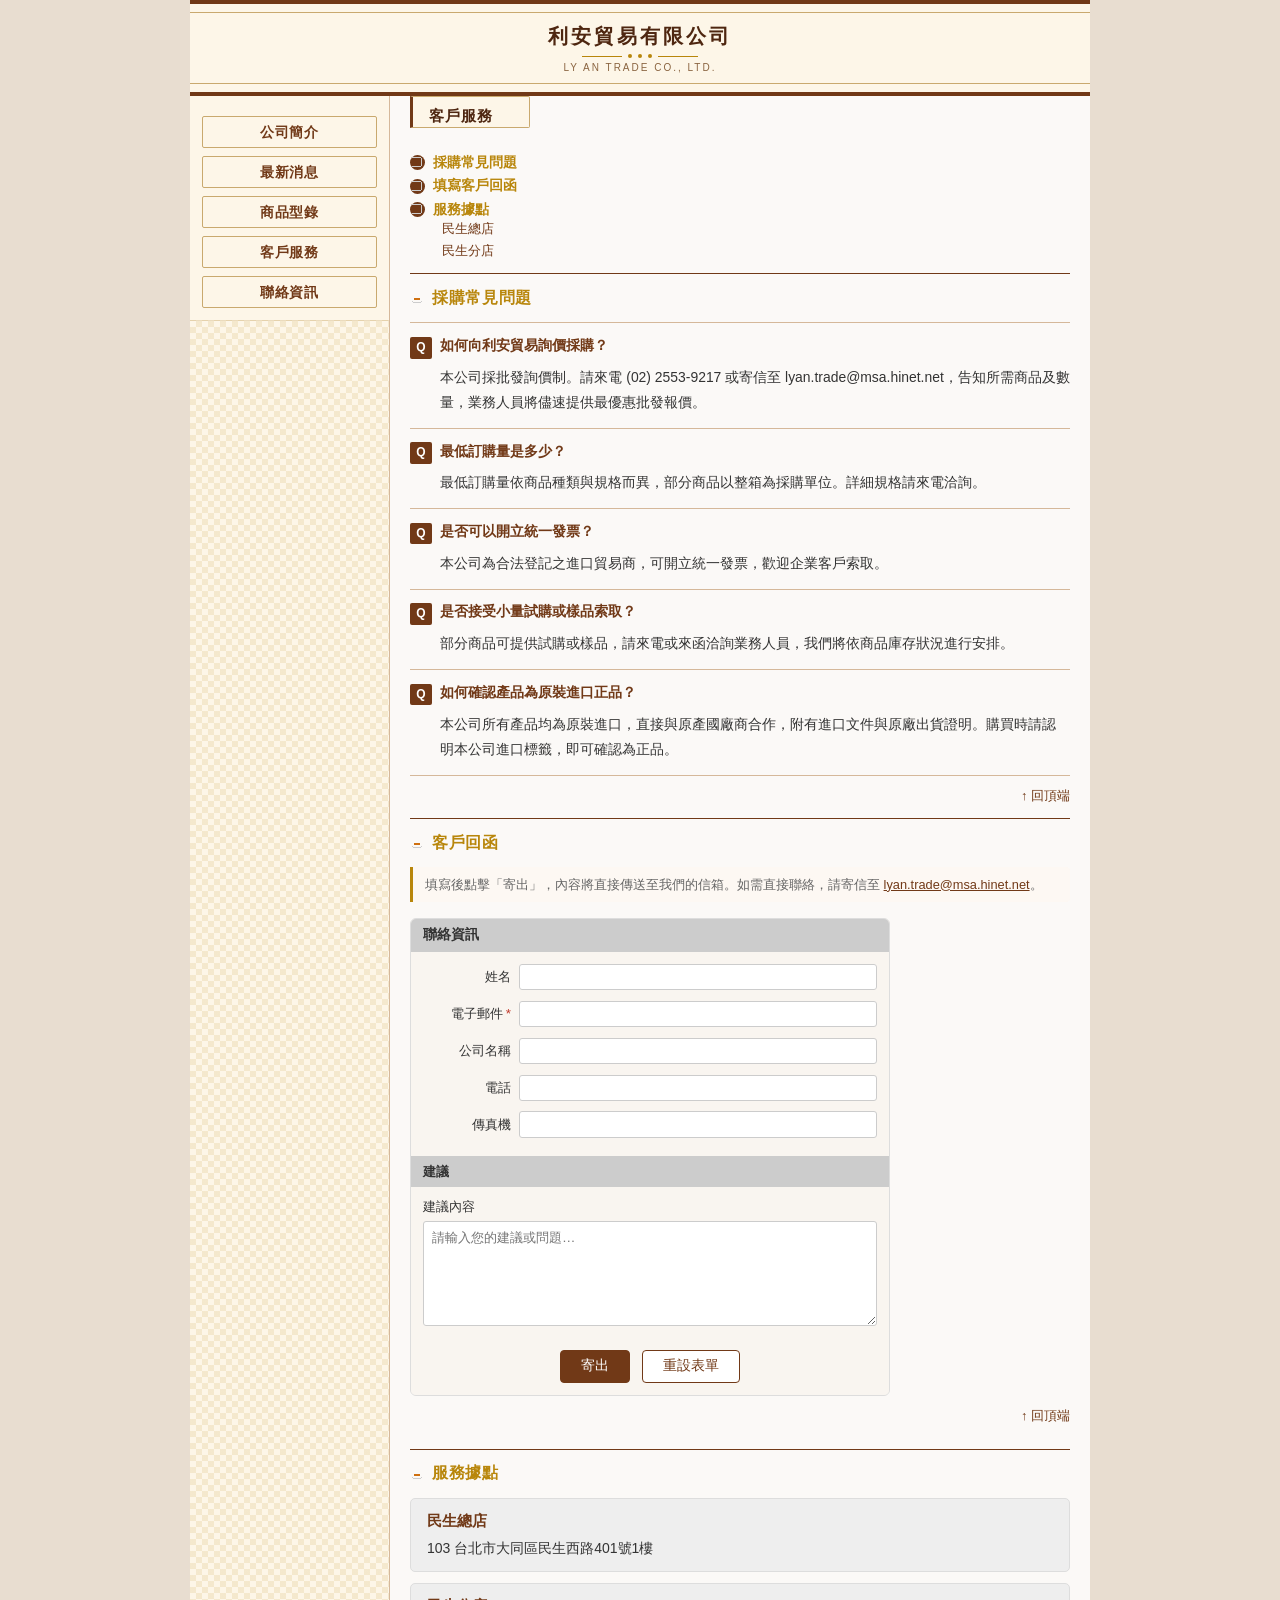
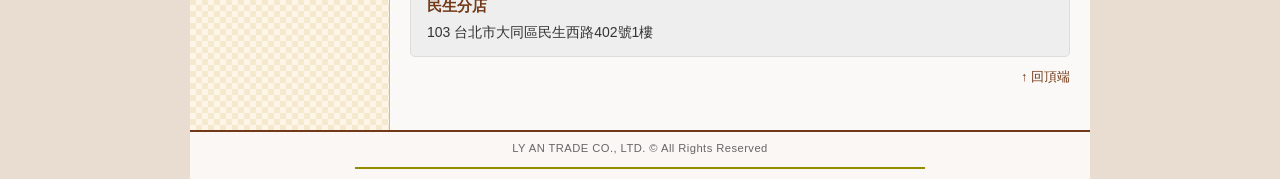
<file: branch.html>
<!DOCTYPE html>
<html lang="zh-Hant">

<head>
  <meta charset="UTF-8">
  <meta name="viewport" content="width=device-width, initial-scale=1.0">
  <meta name="description" content="利安貿易有限公司客戶服務：填寫客戶回函，或查詢民生總店、民生分店服務據點地址資訊。">
  <title>客戶服務 - 利安貿易有限公司 LY AN TRADE CO.,LTD.</title>

  <style>
    /* =============================================
       CSS 自訂變數
    ============================================= */
    :root {
      --color-primary:    #713917;
      --color-primary-dk: #4e2610;
      --color-gold:       #b8860b;
      --color-text:       #333333;
      --color-text-light: #666666;
      --color-white:      #ffffff;
      --color-bg-nav:     #f5ede3;
      --color-form-bg:    #f9f5f0;
      --color-form-head:  #cccccc;
      --color-form-row:   #eeeeee;

      --font-base: "Microsoft JhengHei", "PingFang TC", "Noto Sans TC", Arial, sans-serif;
      --nav-w: 200px;
      --max-w: 900px;
      --gap:   1.25rem;
    }

    /* =============================================
       Reset & Base
    ============================================= */
    *, *::before, *::after { box-sizing: border-box; margin: 0; padding: 0; }
    html { font-size: 16px; scroll-behavior: smooth; }

    body {
      font-family: var(--font-base);
      color: var(--color-text);
      background-color: #e8ddd0;
      min-height: 100vh;
    }

    a { color: var(--color-primary); text-decoration: none; }
    a:hover, a:focus-visible { text-decoration: underline; }
    img { display: block; max-width: 100%; height: auto; }
    ul, ol { list-style: none; }

    /* =============================================
       Page Wrapper
    ============================================= */
    .page-wrapper {
      max-width: var(--max-w);
      margin: 0 auto;
      display: flex;
      flex-direction: column;
      min-height: 100vh;
    }

    /* =============================================
       Header
    ============================================= */
    /* =============================================
       Site Header — Style B 米色寬帶雙線金框
    ============================================= */
    .site-header {
      background: #fdf6e8;
      display: flex;
      align-items: center;
      justify-content: center;
      padding: 18px 28px;
      min-height: 96px;
      border-top: 4px solid #713917;
      border-bottom: 4px solid #713917;
      position: relative;
    }

    .site-header::before {
      content: '';
      position: absolute;
      top: 8px;
      left: 0;
      right: 0;
      height: 1px;
      background: #c9a96e;
    }

    .site-header::after {
      content: '';
      position: absolute;
      bottom: 8px;
      left: 0;
      right: 0;
      height: 1px;
      background: #c9a96e;
    }

    .header-inner {
      text-align: center;
      display: flex;
      flex-direction: column;
      gap: 4px;
      align-items: center;
    }

    .site-title-cn {
      font-size: 20px;
      font-weight: 700;
      color: #4e2610;
      letter-spacing: 0.15em;
      margin: 0;
    }

    .title-dot-row {
      display: flex;
      gap: 6px;
      align-items: center;
    }

    .title-dot {
      width: 4px;
      height: 4px;
      border-radius: 50%;
      background: #b8860b;
    }

    .title-line {
      width: 40px;
      height: 0.5px;
      background: #b8860b;
    }

    .site-title-en {
      font-size: 10px;
      font-weight: 400;
      color: #8a6440;
      letter-spacing: 0.2em;
      margin: 0;
    }

    @media (max-width: 540px) {
      .site-title-cn { font-size: 18px; }
    }

    /* =============================================
       Content Grid
    ============================================= */
    .content-wrapper {
      flex: 1;
      display: grid;
      grid-template-columns: var(--nav-w) 1fr;
      grid-template-areas: "nav main";
      background-color: rgba(255,255,255,.84);
      }

    /* =============================================
       Side Navigation
    ============================================= */
        /* =============================================
       Side Navigation — Style B 金框印章按鈕
    ============================================= */
    .site-nav {
      grid-area: nav;
      padding: 0;
      border-right: 1px solid #d5b89a;
      background: #fdf6e8;
      display: flex;
      flex-direction: column;
      align-self: stretch;
    }

    .site-nav ul {
      padding: 1.25rem 0.75rem 0.75rem;
      display: flex;
      flex-direction: column;
      gap: 0.5rem;
    }

    .site-nav li a {
      display: flex;
      align-items: center;
      justify-content: center;
      height: 32px;
      padding: 0 0.5rem;
      font-size: 0.88rem;
      font-weight: 600;
      color: #713917;
      border: 1px solid #c9a96e;
      border-radius: 2px;
      letter-spacing: 0.05em;
      text-decoration: none;
      transition: background 0.18s, color 0.18s;
    }

    .site-nav li a:hover,
    .site-nav li a:focus-visible {
      background: #713917;
      color: #f5e6c8;
    }
    .site-nav::after {
      content: '';
      flex: 1;
      min-height: 20px;
      border-top: 0.5px solid rgba(201,169,110,.35);
      background-image:
        linear-gradient(45deg, rgba(184,134,11,.12) 25%, transparent 25%),
        linear-gradient(-45deg, rgba(184,134,11,.12) 25%, transparent 25%),
        linear-gradient(45deg, transparent 75%, rgba(184,134,11,.12) 75%),
        linear-gradient(-45deg, transparent 75%, rgba(184,134,11,.12) 75%);
      background-size: 12px 12px;
      background-position: 0 0, 0 6px, 6px -6px, -6px 0;
    }
    .site-nav li a[aria-current="page"] { color: var(--color-primary); font-weight: 700; }
    .site-nav li a[aria-current="page"]:hover,
    .site-nav li a[aria-current="page"]:focus-visible { color: #f5e6c8; }

    /* =============================================
       Main Content
    ============================================= */
    .site-main {
      grid-area: main;
      padding: 0 1.25rem 1.5rem;
      min-width: 0;
    }

    /* =============================================
       Ticker（正確實作：padding-left:100%）
    ============================================= */
    .ticker-wrap {
      overflow: hidden;
      background-color: rgba(255,255,255,.55);
      border-bottom: 1px solid #ddd;
      padding: .3rem 0;
      margin-bottom: .9rem;
    }
    .ticker-track {
      display: inline-block;
      padding-left: 100%;
      white-space: nowrap;
      animation: ticker-scroll 22s linear infinite;
    }
    .ticker-track:hover { animation-play-state: paused; }
    .ticker-text { font-size: .88rem; color: var(--color-primary); }

    @keyframes ticker-scroll {
      0%   { transform: translateX(0); }
      100% { transform: translateX(-100%); }
    }

    /* =============================================
       Section Heading Bar
    ============================================= */
        /* =============================================
       Section Heading Bar — Style B 米色左棕框標籤
    ============================================= */
    .section-heading-bar {
      display: inline-flex;
      align-items: center;
      height: 32px;
      min-width: 120px;
      padding: 0 1rem;
      margin-bottom: 1.1rem;
      background: #fdf6e8;
      border: 1px solid #c9a96e;
      border-left: 3px solid #713917;
      border-radius: 0 2px 2px 0;
    }

    .section-heading-bar span {
      font-size: 0.95rem;
      font-weight: 700;
      color: #4e2610;
      letter-spacing: 0.06em;
    }

    /* =============================================
       Page TOC
    ============================================= */
    .page-toc {
      margin-bottom: .75rem;
      padding-top: .5rem;
    }
    .toc-list { display: flex; flex-direction: column; gap: .35rem; }
    .toc-item {
      display: flex;
      align-items: center;
      gap: .5rem;
      font-size: .875rem;
    }
    .toc-bullet {
      width: 15px;
      height: 15px;
      flex-shrink: 0;
      background-image: url('./image/imge/202.gif');
      background-repeat: no-repeat;
      background-size: contain;
      background-color: var(--color-primary); /* CSS fallback if image missing */
      border-radius: 50%;
    }
    .toc-item a { color: var(--color-gold); font-weight: 600; }
    .toc-item a:hover { text-decoration: underline; }
    .toc-sub {
      padding-left: 2rem;
      display: flex;
      flex-direction: column;
      gap: .2rem;
      margin-top: .1rem;
    }
    .toc-sub a { font-size: .84rem; color: var(--color-primary); }

    .section-divider {
      border: none;
      border-top: 1px solid var(--color-primary);
      margin: .85rem 0;
    }

    /* =============================================
       FAQ 採購常見問題
    ============================================= */
    .faq-list {
      display: flex;
      flex-direction: column;
      gap: 0;
      margin-bottom: .5rem;
    }
    .faq-item {
      border-bottom: 1px solid #d5b89a;
      padding: .8rem 0;
    }
    .faq-item:first-child { border-top: 1px solid #d5b89a; }
    .faq-q {
      font-size: .9rem;
      font-weight: 700;
      color: var(--color-primary);
      margin-bottom: .4rem;
      display: flex;
      gap: .55rem;
      align-items: flex-start;
    }
    .faq-q-badge {
      flex-shrink: 0;
      width: 1.35rem;
      height: 1.35rem;
      background: var(--color-primary);
      color: #fff;
      text-align: center;
      line-height: 1.35rem;
      font-size: .75rem;
      font-weight: 700;
      border-radius: 2px;
      margin-top: .05rem;
    }
    .faq-a {
      font-size: .87rem;
      line-height: 1.8;
      color: var(--color-text);
      padding-left: 1.9rem;
    }

    /* =============================================
       Sub Section Header（服務據點、客戶回函）
    ============================================= */
    .subsection-header {
      display: flex;
      align-items: center;
      gap: .5rem;
      margin-bottom: .85rem;
    }
    .subsection-icon {
      width: 14px;
      height: 16px;
      flex-shrink: 0;
      background-image: url('./image/imge/301.gif');
      background-repeat: no-repeat;
      background-size: contain;
    }
    .subsection-title {
      font-size: 1rem;
      font-weight: 700;
      color: var(--color-gold);
      letter-spacing: .04em;
    }

    /* =============================================
       Customer Feedback Form
    ============================================= */
    .feedback-section { margin-bottom: 1.5rem; }

    .form-notice {
      font-size: .8rem;
      color: var(--color-text-light);
      background: #fdf8f3;
      border-left: 3px solid var(--color-gold);
      padding: .45rem .75rem;
      margin-bottom: 1rem;
      border-radius: 0 4px 4px 0;
      line-height: 1.6;
    }
    .form-notice a { color: var(--color-primary); text-decoration: underline; }

    .feedback-form {
      background: var(--color-form-bg);
      border: 1px solid #ddd;
      border-radius: 6px;
      overflow: hidden;
      max-width: 480px;
    }

    .form-section-head {
      background: var(--color-form-head);
      padding: .45rem .75rem;
      font-size: .875rem;
      font-weight: 600;
      color: var(--color-text);
    }

    .form-fields { padding: .75rem; display: flex; flex-direction: column; gap: .65rem; }

    .form-group {
      display: grid;
      grid-template-columns: 5.5em 1fr;
      gap: .5rem;
      align-items: center;
    }
    .form-group label {
      font-size: .84rem;
      color: var(--color-text);
      text-align: right;
      white-space: nowrap;
    }
    .form-group .required-mark { color: #c0392b; margin-left: .15rem; }

    .form-group input[type="text"],
    .form-group input[type="email"],
    .form-group input[type="tel"] {
      font-family: var(--font-base);
      font-size: .84rem;
      border: 1px solid #ccc;
      border-radius: 3px;
      padding: .3rem .5rem;
      width: 100%;
      background: var(--color-white);
    }
    .form-group input:focus-visible,
    .feedback-form textarea:focus-visible {
      outline: 2px solid var(--color-primary);
      outline-offset: 1px;
      border-color: var(--color-primary);
    }

    .form-section-head-sub {
      background: var(--color-form-head);
      padding: .4rem .75rem;
      font-size: .84rem;
      font-weight: 600;
      color: var(--color-text);
      margin: .5rem -.75rem -.25rem; /* bleed to edges inside form-fields */
    }

    .form-textarea-wrap { display: flex; flex-direction: column; gap: .35rem; margin-top: .25rem; }
    .form-textarea-wrap label { font-size: .84rem; color: var(--color-text); }
    .feedback-form textarea {
      font-family: var(--font-base);
      font-size: .84rem;
      border: 1px solid #ccc;
      border-radius: 3px;
      padding: .4rem .5rem;
      width: 100%;
      resize: vertical;
      min-height: 100px;
      background: var(--color-white);
    }

    .form-actions {
      display: flex;
      gap: .75rem;
      justify-content: center;
      padding: .75rem;
      background: var(--color-form-bg);
    }

    .btn-submit, .btn-reset {
      font-family: var(--font-base);
      font-size: .875rem;
      padding: .4rem 1.25rem;
      border-radius: 4px;
      cursor: pointer;
      border: 1px solid var(--color-primary);
      transition: background .15s, color .15s;
    }
    .btn-submit {
      background: var(--color-primary);
      color: var(--color-white);
    }
    .btn-submit:hover { background: var(--color-primary-dk); }
    .btn-reset {
      background: var(--color-white);
      color: var(--color-primary);
    }
    .btn-reset:hover { background: var(--color-bg-nav); }

    /* Back to top link */
    .back-to-top {
      display: flex;
      align-items: center;
      justify-content: flex-end;
      gap: .4rem;
      margin-top: .75rem;
      font-size: .8rem;
      color: var(--color-text-light);
    }
    .back-to-top a {
      color: var(--color-primary);
      font-size: .8rem;
    }

    /* =============================================
       Service Locations
    ============================================= */
    .locations-section { margin-bottom: 1.25rem; }

    .location-list {
      display: flex;
      flex-direction: column;
      gap: .65rem;
    }

    .location-card {
      background: var(--color-form-row);
      border: 1px solid #ddd;
      border-radius: 5px;
      padding: .75rem 1rem;
    }
    .location-name {
      font-size: .95rem;
      font-weight: 700;
      color: var(--color-primary);
      margin-bottom: .3rem;
    }
    .location-address {
      font-size: .875rem;
      color: var(--color-text);
      line-height: 1.6;
      font-style: normal; /* inside <address>, override italic */
    }

    /* =============================================
       Footer
    ============================================= */
    .site-footer {
      background-color: rgba(255,255,255,.78);
      border-top: 2px solid var(--color-primary);
      padding: .65rem 1rem;
      text-align: center;
    }
    .footer-inner { display: flex; flex-direction: column; align-items: center; gap: .4rem; }
    .footer-copy { font-size: .7rem; color: var(--color-text-light); letter-spacing: .04em; }
    .footer-deco {
      width: 100%;
      max-width: 570px;
      height: 8px;
      background-image: url('./image/imge/1-1.gif');
      background-repeat: no-repeat;
      background-position: center;
      background-size: 570px 8px;
    }

    /* =============================================
       漢堡抽屜 — 桌機預設（隱藏）
       在 ≤540px media 中啟用
    ============================================= */
    .nav-drawer-toggle,
    .nav-drawer-close { display: none; }

    /* 半透明遮罩：JS 加 .active 後顯示 */
    .nav-backdrop {
      display: none;
      position: fixed;
      inset: 0;
      background: rgba(0, 0, 0, .45);
      z-index: 199;
      cursor: pointer;
    }
    .nav-backdrop.active { display: block; }

        /* =============================================
       RWD — Tablet ( ≤ 768px )
    ============================================= */
    @media (max-width: 768px) {
      :root { --nav-w: 160px; }
      .site-nav { padding: .9rem .5rem .9rem .75rem; }
      .site-nav li a { font-size: .85rem; }
      .feedback-form { max-width: 100%; }
    }

    /* =============================================
       RWD — Mobile ( ≤ 540px ) — 漢堡抽屜版面
    ============================================= */
    @media (max-width: 540px) {

      /* 內容區：移除 nav 欄，主內容佔滿全寬 */
      .content-wrapper {
        grid-template-columns: 1fr;
        grid-template-areas: "main";
      }

      /* G1 漢堡按鈕 — 直向米色底 */
      .nav-drawer-toggle {
        display: flex;
        flex-direction: column;
        align-items: center;
        gap: 5px;
        position: absolute;
        right: .85rem;
        top: 50%;
        transform: translateY(-50%);
        width: 46px;
        padding: 7px 8px 6px;
        background: #fdf6e8;
        border: 2px solid #713917;
        border-radius: 4px;
        cursor: pointer;
        z-index: 10;
      }
      .nav-drawer-toggle:hover,
      .nav-drawer-toggle:focus-visible { background: #f5ede3; }
      .tgl-icon { display: flex; flex-direction: column; gap: 5px; }
      .tgl-row  { display: flex; align-items: center; gap: 4px; }
      .tgl-dot  { width: 4px; height: 4px; border-radius: 50%; background: #b8860b; flex-shrink: 0; }
      .tgl-bar  { height: 2px; background: #713917; border-radius: 1px; }
      .tgl-divider { display: none; }
      .tgl-label {
        font-size: 10px;
        font-weight: 700;
        color: #713917;
        letter-spacing: 0.08em;
        line-height: 1;
      }
      /* 防止標題被按鈕遮蓋 */
      .site-header { padding-right: 60px; }

      /* 關閉按鈕 */
      .nav-drawer-close {
        display: flex;
        align-items: center;
        justify-content: flex-end;
        width: 100%;
        padding: .4rem .1rem .75rem;
        font-size: 1.2rem;
        color: var(--color-primary-dk);
        background: none;
        border: none;
        cursor: pointer;
      }
      .nav-drawer-close:hover,
      .nav-drawer-close:focus-visible { color: var(--color-primary); }

      /* Nav → fixed 左側抽屜 */
      .site-nav {
        position: fixed;
        top: 0; left: 0;
        width: 260px;
        height: 100%;
        overflow-y: auto;
        background: #fdf6e8;
        border-right: 2px solid #c9a96e;
        border-bottom: none;
        padding: .5rem .8rem 2.5rem;
        transform: translateX(-100%);
        transition: transform .25s ease;
        z-index: 200;
        box-shadow: 3px 0 18px rgba(0,0,0,.18);
        pointer-events: none;
      }
      .site-nav.drawer-open { transform: translateX(0); pointer-events: auto; }

      .site-nav ul {
        flex-direction: column;
        flex-wrap: nowrap;
        gap: 0;
        padding: 0 .25rem;
      }
      #site-nav li a {
        display: flex !important;
        align-items: center;
        height: auto !important;
        min-height: 44px;
        padding: .65rem .85rem !important;
        font-size: .92rem;
        font-weight: 600;
        color: var(--color-primary-dk) !important;
        background-color: transparent !important;
        border: none !important;
        border-radius: 0 !important;
        border-bottom: 1px solid #e2d0b8 !important;
        letter-spacing: .03em;
        text-decoration: none;
        cursor: pointer;
        touch-action: manipulation;
        -webkit-tap-highlight-color: rgba(113,57,23,.15);
      }
      #site-nav li a:hover,
      #site-nav li a:focus-visible {
        background-color: rgba(113,57,23,.08) !important;
        color: var(--color-primary) !important;
      }

      .site-main { padding: .75rem; }
      .footer-deco { background-size: 100% 8px; max-width: 100%; }
      .section-heading-bar { width: 100%; justify-content: center; }
      /* Form: stack label above input on small screens */
      .form-group {
        grid-template-columns: 1fr;
        gap: .2rem;
      }
      .form-group label { text-align: left; }
    }

    /* =============================================
       RWD — Small mobile ( ≤ 380px )
    ============================================= */
    @media (max-width: 380px) {
      .site-nav li a { height: 34px; }
    }

    /* =============================================
       Accessibility
    ============================================= */
    @media (prefers-reduced-motion: reduce) {
      .ticker-track { animation: none; padding-left: .75rem; }
    }
    :focus-visible { outline: 2px solid var(--color-primary); outline-offset: 2px; }

    @media print {
      body { background: white; }
      .ticker-wrap { display: none; }
      .site-nav li a { background-image: none; border: 1px solid #ccc; }
    }
  </style>

  <!-- Open Graph -->
  <meta property="og:type"        content="website">
  <meta property="og:locale"      content="zh_TW">
  <meta property="og:site_name"   content="利安貿易有限公司">
  <meta property="og:url"         content="https://www.lyan.com.tw/branch.html">
  <meta property="og:title"       content="客戶服務 - 利安貿易有限公司">
  <meta property="og:description" content="利安貿易有限公司客戶服務：填寫客戶回函，或查詢民生總店、民生分店服務據點地址資訊。">
  <meta property="og:image"       content="https://www.lyan.com.tw/image/imge/logo.gif">
  <link rel="canonical" href="https://www.lyan.com.tw/branch.html">
  <script type="application/ld+json">
  {
    "@context": "https://schema.org",
    "@type": "FAQPage",
    "mainEntity": [
      {
        "@type": "Question",
        "name": "如何向利安貿易詢價採購？",
        "acceptedAnswer": {
          "@type": "Answer",
          "text": "本公司採批發詢價制。請來電 (02) 2553-9217 或寄信至 lyan.trade@msa.hinet.net，告知所需商品及數量，業務人員將儘速提供最優惠批發報價。"
        }
      },
      {
        "@type": "Question",
        "name": "利安貿易的最低訂購量是多少？",
        "acceptedAnswer": {
          "@type": "Answer",
          "text": "最低訂購量依商品種類與規格而異，部分商品以整箱為採購單位。詳細規格請來電 (02) 2553-9217 洽詢。"
        }
      },
      {
        "@type": "Question",
        "name": "利安貿易是否可以開立統一發票？",
        "acceptedAnswer": {
          "@type": "Answer",
          "text": "本公司為合法登記之進口貿易商，可開立統一發票，歡迎企業客戶索取。"
        }
      },
      {
        "@type": "Question",
        "name": "利安貿易是否接受小量試購或樣品索取？",
        "acceptedAnswer": {
          "@type": "Answer",
          "text": "部分商品可提供試購或樣品，請來電或來函洽詢業務人員，我們將依商品庫存狀況進行安排。"
        }
      },
      {
        "@type": "Question",
        "name": "如何確認利安貿易的產品為原裝進口正品？",
        "acceptedAnswer": {
          "@type": "Answer",
          "text": "利安貿易所有產品均為原裝進口，直接與原產國廠商合作，附有進口文件與原廠出貨證明。購買時請認明本公司進口標籤，即可確認為正品。"
        }
      }
    ]
  }
  </script>
</head>

<body>
  <div class="page-wrapper">

    <!-- ===== Header ===== -->
    <header class="site-header">
      <div class="header-inner">
        <h1 class="site-title-cn">利安貿易有限公司</h1>
        <div class="title-dot-row">
          <div class="title-line"></div>
          <div class="title-dot"></div>
          <div class="title-dot"></div>
          <div class="title-dot"></div>
          <div class="title-line"></div>
        </div>
        <p class="site-title-en">LY AN TRADE CO., LTD.</p>
      <!-- 漢堡按鈕：手機版顯示，桌機隱藏 -->
      <button id="nav-drawer-toggle" class="nav-drawer-toggle"
              aria-label="開啟選單" aria-expanded="false"
              aria-controls="site-nav">
        <div class="tgl-icon">
          <div class="tgl-row"><div class="tgl-dot"></div><div class="tgl-bar" style="width:18px;"></div></div>
          <div class="tgl-row"><div class="tgl-dot"></div><div class="tgl-bar" style="width:13px;"></div></div>
          <div class="tgl-row"><div class="tgl-dot"></div><div class="tgl-bar" style="width:18px;"></div></div>
        </div>
        <span class="tgl-label">選單</span>
      </button>
    </header>

    <!-- ===== Content Grid ===== -->
    <div class="content-wrapper">

      <!-- Side Navigation -->
      <nav class="site-nav" id="site-nav" aria-label="主選單">
        <!-- 關閉按鈕：手機抽屜內顯示 -->
        <button class="nav-drawer-close" id="nav-drawer-close" aria-label="關閉選單">&#x2715;</button>
        <ul>
          <li><a href="./introduction.html">公司簡介</a></li>
          <li><a href="./whatsnew.html">最新消息</a></li>
          <li><a href="./catalog.html">商品型錄</a></li>
          <li><a href="./branch.html" aria-current="page">客戶服務</a></li>
          <li><a href="./addressbook.html">聯絡資訊</a></li>
        </ul>
      </nav>

      <!-- Main Content -->
      <main class="site-main" id="main-content">
        <!-- Section Heading -->
        <div class="section-heading-bar" style="padding-top:.5rem;">
          <span>客戶服務</span>
        </div>

        <!-- Page TOC -->
        <nav class="page-toc" aria-label="頁面目錄">
          <ul class="toc-list">
            <li class="toc-item">
              <span class="toc-bullet" aria-hidden="true"></span>
              <a href="#faq">採購常見問題</a>
            </li>
            <li class="toc-item">
              <span class="toc-bullet" aria-hidden="true"></span>
              <a href="#suggest">填寫客戶回函</a>
            </li>
            <li class="toc-item">
              <span class="toc-bullet" aria-hidden="true"></span>
              <a href="#locations">服務據點</a>
            </li>
          </ul>
          <div class="toc-sub">
            <a href="#mainstore">民生總店</a>
            <a href="#branchstore">民生分店</a>
          </div>
        </nav>

        <hr class="section-divider">

        <!-- ===== 採購常見問題 FAQ ===== -->
        <section class="faq-section" id="faq" aria-labelledby="faq-title">

          <div class="subsection-header">
            <span class="subsection-icon" aria-hidden="true"></span>
            <h2 class="subsection-title" id="faq-title">採購常見問題</h2>
          </div>

          <dl class="faq-list">

            <div class="faq-item">
              <dt class="faq-q"><span class="faq-q-badge">Q</span>如何向利安貿易詢價採購？</dt>
              <dd class="faq-a">本公司採批發詢價制。請來電 (02) 2553-9217 或寄信至 lyan.trade@msa.hinet.net，告知所需商品及數量，業務人員將儘速提供最優惠批發報價。</dd>
            </div>

            <div class="faq-item">
              <dt class="faq-q"><span class="faq-q-badge">Q</span>最低訂購量是多少？</dt>
              <dd class="faq-a">最低訂購量依商品種類與規格而異，部分商品以整箱為採購單位。詳細規格請來電洽詢。</dd>
            </div>

            <div class="faq-item">
              <dt class="faq-q"><span class="faq-q-badge">Q</span>是否可以開立統一發票？</dt>
              <dd class="faq-a">本公司為合法登記之進口貿易商，可開立統一發票，歡迎企業客戶索取。</dd>
            </div>

            <div class="faq-item">
              <dt class="faq-q"><span class="faq-q-badge">Q</span>是否接受小量試購或樣品索取？</dt>
              <dd class="faq-a">部分商品可提供試購或樣品，請來電或來函洽詢業務人員，我們將依商品庫存狀況進行安排。</dd>
            </div>

            <div class="faq-item">
              <dt class="faq-q"><span class="faq-q-badge">Q</span>如何確認產品為原裝進口正品？</dt>
              <dd class="faq-a">本公司所有產品均為原裝進口，直接與原產國廠商合作，附有進口文件與原廠出貨證明。購買時請認明本公司進口標籤，即可確認為正品。</dd>
            </div>

          </dl>

          <div class="back-to-top">
            <a href="#main-content" aria-label="回到頁面頂端">↑ 回頂端</a>
          </div>

        </section>

        <hr class="section-divider">

        <!-- ===== 客戶回函 Form ===== -->
        <section class="feedback-section" id="suggest" aria-labelledby="feedback-title">

          <div class="subsection-header">
            <span class="subsection-icon" aria-hidden="true"></span>
            <h2 class="subsection-title" id="feedback-title">客戶回函</h2>
          </div>

          <!-- 靜態網站說明 -->
          <p class="form-notice">
            填寫後點擊「寄出」，內容將直接傳送至我們的信箱。如需直接聯絡，請寄信至
            <a href="mailto:lyan.trade@msa.hinet.net">lyan.trade@msa.hinet.net</a>。
          </p>

          <form class="feedback-form"
                action="https://formspree.io/f/mlgzravg"
                method="POST"
                aria-label="客戶回函表單">

            <!-- Formspree 隱藏欄位 -->
            <input type="hidden" name="_subject" value="利安貿易 客戶回函">
            <input type="hidden" name="_language" value="zh">

            <div class="form-section-head" id="contact-info-legend">聯絡資訊</div>
            <div class="form-fields">

              <div class="form-group">
                <label for="field-name">姓名</label>
                <input type="text" id="field-name" name="Name" autocomplete="name">
              </div>

              <div class="form-group">
                <label for="field-email">
                  電子郵件<span class="required-mark" aria-label="必填">*</span>
                </label>
                <input type="email" id="field-email" name="_replyto"
                       autocomplete="email" required>
              </div>

              <div class="form-group">
                <label for="field-company">公司名稱</label>
                <input type="text" id="field-company" name="Company" autocomplete="organization">
              </div>

              <div class="form-group">
                <label for="field-tel">電話</label>
                <input type="tel" id="field-tel" name="TEL" autocomplete="tel">
              </div>

              <div class="form-group">
                <label for="field-fax">傳真機</label>
                <input type="tel" id="field-fax" name="FAX">
              </div>

              <div class="form-section-head-sub">建議</div>

              <div class="form-textarea-wrap">
                <label for="field-comments" class="sr-only">建議內容</label>
                <textarea id="field-comments" name="Comments" rows="6"
                          placeholder="請輸入您的建議或問題…"></textarea>
              </div>

            </div><!-- /.form-fields -->

            <div class="form-actions">
              <button type="submit" class="btn-submit">寄出</button>
              <button type="reset"  class="btn-reset">重設表單</button>
            </div>

          </form>

          <div class="back-to-top">
            <a href="#main-content" aria-label="回到頁面頂端">↑ 回頂端</a>
          </div>

        </section>

        <hr class="section-divider">

        <!-- ===== 服務據點 ===== -->
        <section class="locations-section" id="locations" aria-labelledby="locations-title">

          <div class="subsection-header">
            <span class="subsection-icon" aria-hidden="true"></span>
            <h2 class="subsection-title" id="locations-title">服務據點</h2>
          </div>

          <ul class="location-list">

            <li>
              <article class="location-card" id="mainstore">
                <p class="location-name">民生總店</p>
                <address class="location-address">
                  103 台北市大同區民生西路401號1樓
                </address>
              </article>
            </li>

            <li>
              <article class="location-card" id="branchstore">
                <p class="location-name">民生分店</p>
                <address class="location-address">
                  103 台北市大同區民生西路402號1樓
                </address>
              </article>
            </li>

          </ul>

          <div class="back-to-top">
            <a href="#main-content" aria-label="回到頁面頂端">↑ 回頂端</a>
          </div>

        </section>

      </main>
    </div><!-- /.content-wrapper -->

    <!-- ===== Footer ===== -->
    <footer class="site-footer">
      <div class="footer-inner">
        <p class="footer-copy">LY AN TRADE CO., LTD. &copy; All Rights Reserved</p>
        <div class="footer-deco" role="presentation" aria-hidden="true"></div>
      </div>
    </footer>

  </div><!-- /.page-wrapper -->

  <!-- 抽屜半透明遮罩 -->
  <div id="nav-backdrop" class="nav-backdrop" aria-hidden="true"></div>

  <script>
    /* ========================================
       漢堡抽屜 — 開關邏輯（手機版）
    ======================================== */
    (function() {
      var toggle   = document.getElementById('nav-drawer-toggle');
      var closeBtn = document.getElementById('nav-drawer-close');
      var drawer   = document.getElementById('site-nav');
      var backdrop = document.getElementById('nav-backdrop');
      if (!toggle || !drawer) return;

      function openDrawer() {
        drawer.classList.add('drawer-open');
        if (backdrop) backdrop.classList.add('active');
        toggle.setAttribute('aria-expanded', 'true');
      }

      function closeDrawer() {
        drawer.classList.remove('drawer-open');
        if (backdrop) backdrop.classList.remove('active');
        toggle.setAttribute('aria-expanded', 'false');
      }

      toggle.addEventListener('click', function() {
        if (drawer.classList.contains('drawer-open')) closeDrawer();
        else openDrawer();
      });

      if (closeBtn) closeBtn.addEventListener('click', closeDrawer);
      if (backdrop) backdrop.addEventListener('click', closeDrawer);

      document.addEventListener('keydown', function(e) {
        if (e.key === 'Escape' && drawer.classList.contains('drawer-open')) closeDrawer();
      });

      /* touchend 修正：overflow-y:auto 捲軸偵測會消費 touchstart，
         導致 click 不觸發。量測垂直位移 < 10px 視為 tap，直接跳頁。 */
      var _touchStartY = 0;
      drawer.addEventListener('touchstart', function(e) {
        _touchStartY = e.touches[0].clientY;
      }, { passive: true });

      drawer.addEventListener('touchend', function(e) {
        var link = e.target.closest('a[href]');
        if (!link) return;
        var dy = Math.abs(e.changedTouches[0].clientY - _touchStartY);
        if (dy < 10) {
          e.preventDefault();
          window.location.href = link.getAttribute('href');
        }
      });
    }());
  </script>
</body>
</html>
</file>
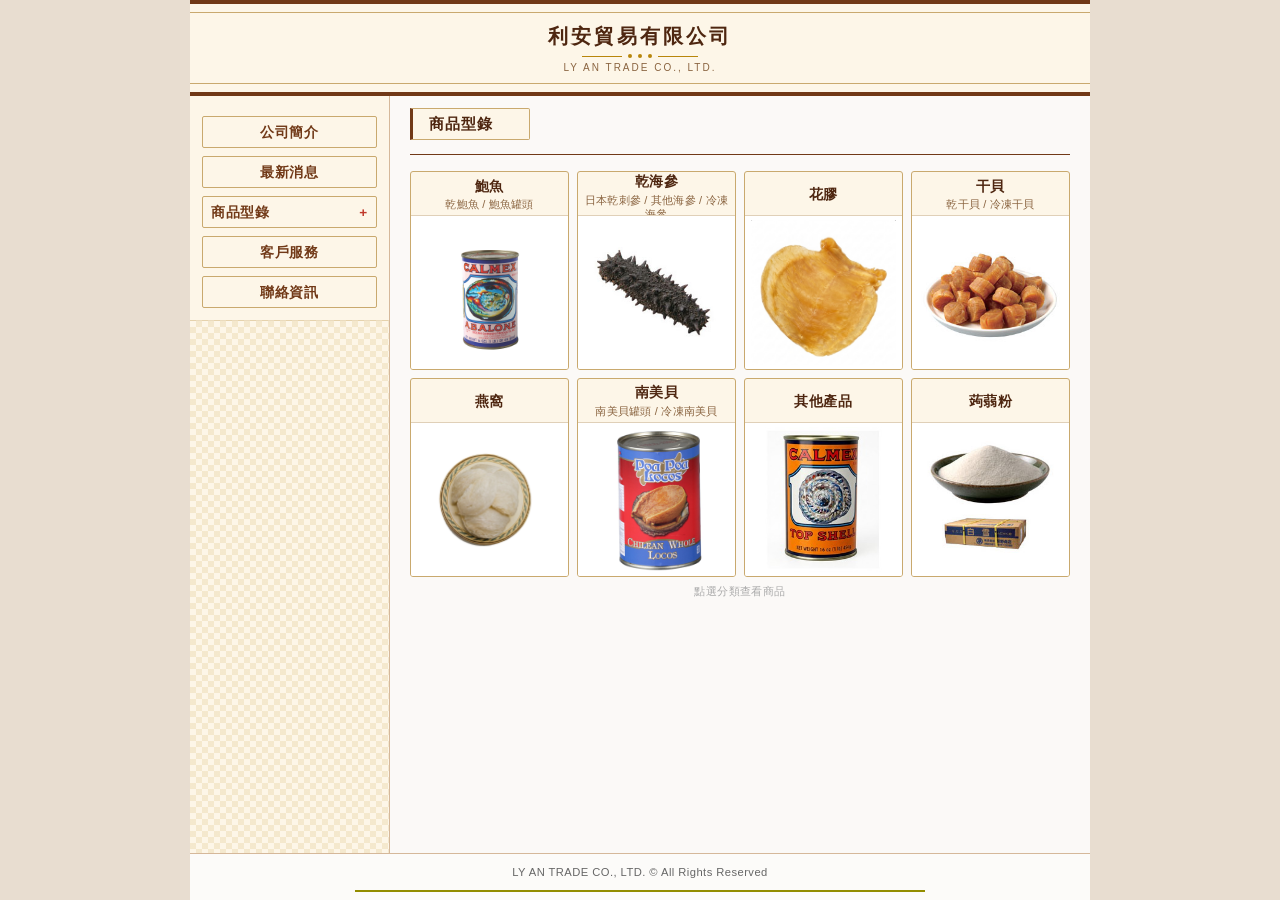
<file: catalog.html>
<!DOCTYPE html>
<html lang="zh-Hant">

<head>
  <meta charset="UTF-8">
  <meta name="viewport" content="width=device-width, initial-scale=1.0">
  <meta name="description" content="利安貿易有限公司商品型錄：鮑魚、乾海參、花膠、干貝、燕窩、南美貝、蒟蒻粉等頂級海乾貨食品進口，產地嚴選直送。">
  <title>商品型錄 - 利安貿易有限公司 LY AN TRADE CO.,LTD.</title>

  <style>
    /* =============================================
       CSS 自訂變數
    ============================================= */
    :root {
      --color-primary:    #713917;
      --color-primary-dk: #4e2610;
      --color-gold:       #b8860b;
      --color-text:       #333333;
      --color-text-light: #666666;
      --color-white:      #ffffff;
      --color-bg-nav:     #f5ede3;
      --color-card-bg:    #f6f6f6;

      --font-base: "Microsoft JhengHei", "PingFang TC", "Noto Sans TC", Arial, sans-serif;
      --nav-w: 200px;
      --max-w: 900px;
    }

    /* =============================================
       Reset & Base
    ============================================= */
    *, *::before, *::after { box-sizing: border-box; margin: 0; padding: 0; }
    html { font-size: 16px; scroll-behavior: smooth; }
    body {
      font-family: var(--font-base);
      color: var(--color-text);
      background-color: #e8ddd0;
      min-height: 100vh;
    }
    a { color: var(--color-primary); text-decoration: none; }
    a:hover, a:focus-visible { text-decoration: underline; }
    img { display: block; max-width: 100%; height: auto; }
    ul { list-style: none; }

    /* =============================================
       Page Wrapper
    ============================================= */
    .page-wrapper {
      max-width: var(--max-w);
      margin: 0 auto;
      display: flex;
      flex-direction: column;
      min-height: 100vh;
    }

    /* =============================================
       Site Header — Style B 米色寬帶雙線金框
    ============================================= */
    .site-header {
      background: #fdf6e8;
      display: flex;
      align-items: center;
      justify-content: center;
      padding: 18px 28px;
      min-height: 96px;
      border-top: 4px solid #713917;
      border-bottom: 4px solid #713917;
      position: relative;
    }
    .site-header::before {
      content: '';
      position: absolute;
      top: 8px; left: 0; right: 0;
      height: 1px; background: #c9a96e;
    }
    .site-header::after {
      content: '';
      position: absolute;
      bottom: 8px; left: 0; right: 0;
      height: 1px; background: #c9a96e;
    }
    .header-inner {
      text-align: center;
      display: flex; flex-direction: column;
      gap: 4px; align-items: center;
    }
    .site-title-cn {
      font-size: 20px; font-weight: 700;
      color: #4e2610; letter-spacing: 0.15em; margin: 0;
    }
    .title-dot-row { display: flex; gap: 6px; align-items: center; }
    .title-dot { width: 4px; height: 4px; border-radius: 50%; background: #b8860b; }
    .title-line { width: 40px; height: 0.5px; background: #b8860b; }
    .site-title-en {
      font-size: 10px; font-weight: 400;
      color: #8a6440; letter-spacing: 0.2em; margin: 0;
    }
    @media (max-width: 540px) { .site-title-cn { font-size: 18px; } }

    /* =============================================
       Content Grid
    ============================================= */
    .content-wrapper {
      flex: 1;
      display: grid;
      grid-template-columns: var(--nav-w) 1fr;
      grid-template-areas: "nav main";
      background-color: rgba(255,255,255,.84);
    }

    /* =============================================
       Side Navigation — Style B
    ============================================= */
    .site-nav {
      grid-area: nav;
      padding: 0;
      border-right: 1px solid #d5b89a;
      background: #fdf6e8;
      display: flex; flex-direction: column;
      align-self: stretch;
    }
    .site-nav ul {
      padding: 1.25rem 0.75rem 0.75rem;
      display: flex; flex-direction: column; gap: 0.5rem;
    }
    .site-nav li a {
      display: flex; align-items: center; justify-content: center;
      height: 32px; padding: 0 0.5rem;
      font-size: 0.88rem; font-weight: 600;
      color: #713917;
      border: 1px solid #c9a96e; border-radius: 2px;
      letter-spacing: 0.05em; text-decoration: none;
      transition: background 0.18s, color 0.18s;
    }
    .site-nav li a:hover,
    .site-nav li a:focus-visible { background: #713917; color: #f5e6c8; }
    .site-nav::after {
      content: '';
      flex: 1; min-height: 20px;
      border-top: 0.5px solid rgba(201,169,110,.35);
      background-image:
        linear-gradient(45deg, rgba(184,134,11,.12) 25%, transparent 25%),
        linear-gradient(-45deg, rgba(184,134,11,.12) 25%, transparent 25%),
        linear-gradient(45deg, transparent 75%, rgba(184,134,11,.12) 75%),
        linear-gradient(-45deg, transparent 75%, rgba(184,134,11,.12) 75%);
      background-size: 12px 12px;
      background-position: 0 0, 0 6px, 6px -6px, -6px 0;
    }
    .site-nav li a[aria-current="page"] { color: var(--color-primary); font-weight: 700; }
    .site-nav li a[aria-current="page"]:hover,
    .site-nav li a[aria-current="page"]:focus-visible { color: #f5e6c8; }

    /* =============================================
       Main Content
    ============================================= */
    .site-main {
      grid-area: main;
      padding: .75rem 1.25rem 1.5rem;
      min-width: 0;
    }

    /* =============================================
       Section Heading Bar — Style B
    ============================================= */
    .section-heading-bar {
      display: inline-flex; align-items: center;
      height: 32px; min-width: 120px;
      padding: 0 1rem; margin-bottom: .9rem;
      background: #fdf6e8;
      border: 1px solid #c9a96e; border-left: 3px solid #713917;
      border-radius: 0 2px 2px 0;
    }
    .section-heading-bar span {
      font-size: 0.95rem; font-weight: 700;
      color: #4e2610; letter-spacing: 0.06em;
    }
    .section-rule { border: none; border-top: 1px solid var(--color-primary); margin-bottom: 1rem; }

    /* =============================================
       Catalog 手風琴（嵌入 site-nav）
    ============================================= */
    .nav-has-sub { display: flex; flex-direction: column; }

    /* 商品型錄切換按鈕（取代原本的 <a>）*/
    .nav-cat-toggle-btn {
      display: flex; align-items: center; justify-content: space-between;
      width: 100%; height: 32px; padding: 0 0.5rem;
      font-family: var(--font-base);
      font-size: 0.88rem; font-weight: 600;
      color: #713917;
      background: none;
      border: 1px solid #c9a96e; border-radius: 2px;
      letter-spacing: 0.05em; cursor: pointer;
      transition: background 0.18s, color 0.18s;
    }
    .nav-cat-toggle-btn:hover,
    .nav-cat-toggle-btn[aria-expanded="true"] {
      background: #713917; color: #f5e6c8;
    }
    .nav-cat-toggle-btn[aria-expanded="true"] .nav-cat-icon { color: #e57373; }
    .nav-cat-icon { font-size: .85rem; color: #c0392b; flex-shrink: 0; }

    /* 手風琴預設隱藏 */
    .cat-accordion {
      display: none;
      margin: .2rem 0 .15rem;
      border-top: 1px solid rgba(201,169,110,.45);
    }
    .cat-accordion.open { display: block; }

    .cat-acc-group { border-bottom: 1px solid rgba(201,169,110,.2); }
    .cat-acc-group:last-child { border-bottom: none; }

    /* 主分類按鈕 */
    .cat-acc-btn {
      width: 100%;
      display: flex; align-items: center; justify-content: space-between;
      padding: .3rem .5rem;
      background: none; border: none; cursor: pointer;
      font-family: var(--font-base);
      font-size: .82rem; font-weight: 700;
      color: #4e2610; text-align: left;
      letter-spacing: .02em;
      transition: background .12s;
    }
    .cat-acc-btn:hover,
    .cat-acc-btn.has-open { background: rgba(245,230,200,.55); color: #713917; }

    .cat-acc-icon {
      font-size: .82rem; color: #c0392b;
      margin-left: .2rem; flex-shrink: 0; user-select: none;
    }

    /* 細項列表
       必須加 .cat-accordion 前綴（specificity 020），
       才能蓋過 .site-nav ul（specificity 011）的 display:flex */
    .cat-accordion .cat-acc-list {
      display: none;
      padding: 0; gap: 0; flex-direction: unset; /* 覆蓋 .site-nav ul */
      background: rgba(255,255,255,.55);
    }
    .cat-accordion .cat-acc-list.open { display: block; }

    /* 細項按鈕 */
    .cat-acc-subitem {
      display: flex; align-items: center;
      width: 100%; padding: .28rem .5rem .28rem 1rem;
      background: none; border: none; cursor: pointer;
      font-family: var(--font-base);
      font-size: .78rem; color: #666; text-align: left;
      transition: color .12s, background .12s;
    }
    .cat-acc-subitem::before {
      content: '•'; margin-right: .3rem;
      color: #c9a96e; flex-shrink: 0;
    }
    .cat-acc-subitem:hover { color: #713917; background: rgba(253,246,232,.9); }
    .cat-acc-subitem.active {
      color: #713917; font-weight: 700;
      background: rgba(253,246,232,.9);
    }
    .cat-acc-subitem.active::before { color: #713917; }

    /* 葉節點（無子項）*/
    .cat-acc-btn.cat-acc-leaf { font-weight: 600; color: #555; }
    .cat-acc-btn.cat-acc-leaf:hover { color: #713917; background: rgba(245,230,200,.55); }
    .cat-acc-btn.cat-acc-leaf.active {
      color: #713917; font-weight: 700; background: rgba(245,230,200,.55);
    }

    /* =============================================
       Catalog Category Tiles（歡迎畫面）
    ============================================= */
    .catalog-cat-tiles {
      display: grid;
      grid-template-columns: repeat(4, 1fr);
      gap: 8px;
      margin-bottom: 8px;
    }
    /* 子分類磚塊：2 欄置中 */
    .catalog-subcat-tiles {
      grid-template-columns: repeat(2, 1fr);
      max-width: 480px;
    }
    .catalog-cat-tiles > li {
      aspect-ratio: 4 / 5;
    }
    .catalog-cat-tile {
      width: 100%;
      height: 100%;
      background: #fdf6e8;
      border: 1px solid #c9a96e;
      border-radius: 3px;
      padding: 0;
      text-align: center;
      cursor: pointer;
      transition: background .18s, border-color .18s, transform .12s;
      font-family: var(--font-base);
      display: flex;
      flex-direction: column;
      align-items: stretch;
      overflow: hidden;
    }
    .catalog-cat-tile:hover,
    .catalog-cat-tile:focus-visible,
    .catalog-cat-tile:active,
    .catalog-cat-tile.hovered {
      background: #713917;
      border-color: #713917;
      transform: translateY(-2px);
      outline: none;
    }
    .catalog-cat-tile:hover .tile-name,
    .catalog-cat-tile:focus-visible .tile-name,
    .catalog-cat-tile:active .tile-name,
    .catalog-cat-tile.hovered .tile-name,
    .catalog-cat-tile:hover .tile-hint,
    .catalog-cat-tile:focus-visible .tile-hint,
    .catalog-cat-tile:active .tile-hint,
    .catalog-cat-tile.hovered .tile-hint { color: #fdf6e8; }
    .catalog-cat-tile:hover .tile-text,
    .catalog-cat-tile:focus-visible .tile-text,
    .catalog-cat-tile:active .tile-text,
    .catalog-cat-tile.hovered .tile-text { border-color: rgba(253,246,232,.4); }
    .tile-img-wrap {
      flex: 1 1 0;
      min-height: 0;
      overflow: hidden;
      display: flex; align-items: center; justify-content: center;
      background: #fff;
    }
    .tile-img-wrap img {
      display: block;
      width: 100%;
      height: 100% !important;
      object-fit: contain;
      max-height: none !important;
      padding: .25rem;
      box-sizing: border-box;
    }
    .tile-img-empty {
      width: 100%;
      height: 100%;
      background: #f5ede3;
      display: flex;
      flex-direction: column;
      align-items: center;
      justify-content: center;
      gap: 4px;
      font-size: 22px;
      font-weight: 700;
      color: #c9a96e;
    }
    .tile-text {
      height: 44px;        /* 固定高度，統一所有磚塊文字區大小 */
      flex-shrink: 0;
      display: flex;
      flex-direction: column;
      align-items: center;
      justify-content: center;
      gap: 2px;
      padding: 0 6px;
      border-bottom: 1px solid #e0d0b8; /* 文字區與圖片區的分隔線 */
      transition: border-color .18s;
    }
    .tile-name {
      font-size: 14px; font-weight: 700;
      color: #4e2610; letter-spacing: .04em;
      text-align: center;
      line-height: 1.3;
    }
    .tile-hint {
      font-size: 11px; color: #8a6440;
      letter-spacing: .02em; line-height: 1.3;
      text-align: center;
      overflow: hidden;
      display: -webkit-box;
      -webkit-line-clamp: 2;
      -webkit-box-orient: vertical;
    }
    .catalog-tile-note {
      text-align: center; font-size: 10.5px;
      color: #aaa; letter-spacing: .04em;
      margin: 4px 0 0;
    }

    /* =============================================
       Catalog Products Area
    ============================================= */
    .catalog-products { min-width: 0; }

    .catalog-cat-title {
      font-size: .84rem; color: #777;
      margin-bottom: .75rem;
      padding-bottom: .4rem;
      border-bottom: 1px solid #e0d5c5;
    }
    .catalog-cat-title strong { color: #713917; }

    .catalog-empty {
      padding: 2rem 1rem;
      text-align: center;
      color: #aaa; font-size: .88rem;
      background: #fdf8f5;
      border: 1px dashed #d5b89a;
      border-radius: 4px;
      line-height: 1.8;
    }

    /* =============================================
       Product Grid（全寬）
    ============================================= */
    .product-grid {
      display: grid;
      grid-template-columns: repeat(4, 1fr);
      gap: .9rem;
      align-items: start; /* 讓 aspect-ratio 生效，不被 stretch 蓋掉 */
    }
    /* 每格固定比例，確保全部卡片等大 */
    .product-grid > li {
      aspect-ratio: 4 / 5;
      overflow: hidden;
    }

    /* =============================================
       Product Card — Style B
    ============================================= */
    .product-card {
      background: var(--color-white);
      border-radius: 4px; overflow: hidden;
      cursor: pointer;
      transition: box-shadow .2s, transform .15s;
      border: 1px solid #d5b89a;
      display: flex; flex-direction: column;
      width: 100%; height: 100%;
    }
    .product-card:hover,
    .product-card:active,
    .product-card.hovered {
      box-shadow: 0 4px 14px rgba(113,57,23,.22);
      transform: translateY(-2px);
    }
    .product-card:focus-visible {
      outline: 2px solid #713917;
      outline-offset: 2px;
    }
    /* hover + active + JS .hovered class 三管齊下（.hovered 由 JS mouseover/touchstart 控制，
       確保桌面 hover 與行動觸控都能可靠變色；避免 focus-visible 點擊後卡住深色） */
    .product-card:hover .card-header,
    .product-card:active .card-header,
    .product-card.hovered .card-header {
      background: #713917;
    }
    .product-card:hover .card-name,
    .product-card:active .card-name,
    .product-card.hovered .card-name {
      color: #fdf6e8;
    }
    .product-card:hover .card-header-dot,
    .product-card:active .card-header-dot,
    .product-card.hovered .card-header-dot {
      background: #c9a96e;
    }
    .card-header {
      background: #fdf6e8; /* 預設淺色，hover 才變深棕 */
      border-bottom: 1px solid #d5b89a;
      padding: 7px 8px;
      display: flex; align-items: center;
      justify-content: center; gap: 5px;
      height: 54px; /* 固定 header 高度，統一所有卡片 */
      overflow: hidden;
      flex-shrink: 0;
      transition: background .18s;
    }
    .card-header-dot {
      width: 3px; height: 3px; border-radius: 50%;
      background: #b8860b; flex-shrink: 0;
    }
    .card-name {
      font-size: .78rem; font-weight: 600;
      color: #4e2610; /* 預設深棕字，hover 才變米白 */
      text-align: center;
      line-height: 1.4; letter-spacing: 0.06em;
      transition: color .18s;
    }
    .card-img-wrap {
      background: #fff;
      display: flex; align-items: center; justify-content: center;
      padding: .35rem;
      flex: 1; /* 填滿 header 與 footer 之間所有空間，金線永遠緊貼底部 */
      min-height: 0; /* 防止 flex item 撐破父層 */
    }
    .card-img-wrap img {
      max-width: 100%; max-height: 100%;
      width: auto; height: auto;
      object-fit: contain;
    }
    .card-footer {
      height: 3px;
      background: linear-gradient(90deg, #c9a96e 0%, #b8860b 50%, #c9a96e 100%);
    }

    /* =============================================
       Modal
    ============================================= */
    .modal-overlay {
      position: fixed; inset: 0;
      background: rgba(0,0,0,.55);
      display: flex; align-items: center; justify-content: center;
      padding: 1rem; z-index: 1000;
    }
    .modal-overlay[hidden] { display: none; }
    .modal-box {
      background: var(--color-white);
      border-radius: 8px; width: 100%; max-width: 620px;
      max-height: 90vh; overflow-y: auto;
      position: relative; padding: 1rem 1rem .5rem;
      display: flex; flex-direction: column; gap: .75rem;
    }
    .modal-close-row {
      display: flex; justify-content: flex-end;
      flex-shrink: 0;
    }
    .modal-close {
      width: 32px; height: 32px;
      border: 1px solid #ccc; border-radius: 50%;
      background: transparent; font-size: 1.2rem;
      cursor: pointer; color: var(--color-text-light);
      display: flex; align-items: center; justify-content: center;
    }
    .modal-close:hover { background: #f0e8e0; color: var(--color-primary); }
    .modal-body { display: flex; gap: 1.25rem; align-items: flex-start; }
    .modal-img-wrap {
      flex-shrink: 0; width: 210px;
      background: #fff;
      border: 1px solid #d5b89a; border-top: 3px solid #713917;
      border-radius: 2px; overflow: hidden;
      position: relative;
      min-height: 200px;
    }
    /* slider */
    .modal-slider {
      display: flex;
      transition: transform .3s ease;
      will-change: transform;
      height: 100%;
    }
    .modal-slide {
      min-width: 100%;
      display: flex; align-items: center; justify-content: center;
      padding: .5rem; box-sizing: border-box;
    }
    .modal-slide img {
      width: 100%; height: auto;
      max-height: 260px;
      object-fit: contain;
    }
    /* 箭頭（桌面） */
    .modal-arrow {
      position: absolute; top: 50%; transform: translateY(-50%);
      background: rgba(113,57,23,.7); color: #fdf6e8;
      border: none; border-radius: 50%;
      width: 28px; height: 28px; font-size: 14px;
      cursor: pointer; display: flex; align-items: center; justify-content: center;
      z-index: 2; padding: 0;
    }
    .modal-arrow:hover { background: #713917; }
    .modal-arrow-prev { left: 4px; }
    .modal-arrow-next { right: 4px; }
    .modal-arrow[hidden] { display: none; }
    /* 圓點 */
    .modal-dots {
      position: absolute; bottom: 6px; left: 0; right: 0;
      display: flex; justify-content: center; gap: 5px;
    }
    .modal-dot {
      width: 7px; height: 7px; border-radius: 50%;
      background: #d5b89a; border: none; padding: 0; cursor: pointer;
    }
    .modal-dot.active { background: #713917; }
    @media (max-width: 540px) {
      .modal-arrow { display: none; }
    }
    .modal-info { flex: 1; min-width: 0; }
    .modal-name { font-size: 1.1rem; font-weight: 700; color: var(--color-primary); margin-bottom: .25rem; }
    .modal-en { font-size: .8rem; color: var(--color-text-light); margin-bottom: .4rem; font-style: italic; }
    .modal-unit {
      display: inline-block; font-size: .78rem;
      color: var(--color-gold); background: #fdf6e3;
      border: 1px solid #e8d5a3; border-radius: 3px;
      padding: .15rem .5rem; margin-bottom: .6rem;
    }
    .modal-rule { border: none; border-top: 1px solid #e0d0c0; margin-bottom: .75rem; }
    .modal-desc { font-size: .84rem; line-height: 1.75; color: var(--color-text); white-space: pre-wrap; }

    /* =============================================
       Footer
    ============================================= */
    .site-footer {
      background-color: rgba(255,255,255,.88);
      border-top: 1px solid #d5b89a;
      padding: .75rem 1rem .5rem;
    }
    .footer-inner { display: flex; flex-direction: column; align-items: center; gap: .4rem; }
    .footer-copy { font-size: .7rem; color: var(--color-text-light); letter-spacing: .04em; }
    .footer-deco {
      width: 570px; max-width: 100%; height: 8px;
      background-image: url('./image/imge/1-1.gif');
      background-repeat: no-repeat; background-position: center;
      background-size: 570px 8px;
    }

    /* =============================================
       RWD — Tablet ( ≤ 768px )
    ============================================= */
    @media (max-width: 768px) {
      :root { --nav-w: 160px; }
      .site-nav li a { font-size: .85rem; }
      .product-grid { grid-template-columns: repeat(3, 1fr); }
      .catalog-cat-tiles { grid-template-columns: repeat(3, 1fr); }
    }

    /* =============================================
       漢堡抽屜 — 桌機預設（隱藏）
       在 ≤540px media 中啟用
    ============================================= */
    .nav-drawer-toggle,
    .nav-drawer-close { display: none; }

    /* =============================================
       RWD — Mobile ( ≤ 540px ) — 漢堡抽屜版面
    ============================================= */
    @media (max-width: 540px) {

      /* 內容區：移除 nav 欄，商品區佔滿全寬 */
      .content-wrapper {
        grid-template-columns: 1fr;
        grid-template-areas: "main";
      }

      /* G1 漢堡按鈕 — 直向米色底 */
      .nav-drawer-toggle {
        display: flex;
        flex-direction: column;
        align-items: center;
        gap: 5px;
        position: absolute;
        right: .85rem;
        top: 50%;
        transform: translateY(-50%);
        width: 46px;
        padding: 7px 8px 6px;
        background: #fdf6e8;
        border: 2px solid #713917;
        border-radius: 4px;
        cursor: pointer;
        z-index: 10;
      }
      .nav-drawer-toggle:hover,
      .nav-drawer-toggle:focus-visible { background: #f5ede3; }
      .tgl-icon { display: flex; flex-direction: column; gap: 5px; }
      .tgl-row  { display: flex; align-items: center; gap: 4px; }
      .tgl-dot  { width: 4px; height: 4px; border-radius: 50%; background: #b8860b; flex-shrink: 0; }
      .tgl-bar  { height: 2px; background: #713917; border-radius: 1px; }
      .tgl-divider { display: none; }
      .tgl-label {
        font-size: 10px;
        font-weight: 700;
        color: #713917;
        letter-spacing: 0.08em;
        line-height: 1;
      }
      /* 防止標題被按鈕遮蓋 */
      .site-header { padding-right: 60px; }

      /* 關閉按鈕：顯示於抽屜頂端右側 */
      .nav-drawer-close {
        display: flex;
        align-items: center;
        justify-content: flex-end;
        width: 100%;
        padding: .4rem .1rem .75rem;
        font-size: 1.2rem;
        color: var(--color-primary-dk);
        background: none;
        border: none;
        cursor: pointer;
      }
      .nav-drawer-close:hover,
      .nav-drawer-close:focus-visible { color: var(--color-primary); }

      /* Nav → fixed 左側抽屜 */
      .site-nav {
        position: fixed;
        top: 0; left: 0;
        width: 260px;
        height: 100%;
        overflow-y: auto;
        background: #fdf6e8;
        border-right: 2px solid #c9a96e;
        border-bottom: none;
        padding: .5rem .8rem 2.5rem;
        transform: translateX(-100%);
        transition: transform .25s ease;
        z-index: 200;
        box-shadow: 3px 0 18px rgba(0, 0, 0, .18);
        pointer-events: none; /* 關閉時不攔截觸控，避免擋住左欄點擊 */
      }
      /* 抽屜打開狀態（JS 加 .drawer-open） */
      .site-nav.drawer-open {
        transform: translateX(0);
        pointer-events: auto;
      }

      /* 抽屜內：nav 垂直排列 */
      .site-nav ul {
        flex-direction: column;
        flex-wrap: nowrap;
        gap: 0;
        padding: 0 .25rem;
      }
      /* 用 #site-nav 提高 specificity，確保覆蓋桌機版 .site-nav li a */
      #site-nav li a {
        display: flex !important;
        align-items: center;
        height: auto !important;
        min-height: 44px;
        padding: .65rem .85rem !important;
        font-size: .92rem;
        font-weight: 600;
        color: var(--color-primary-dk) !important;
        background-color: transparent !important;
        border: none !important;
        border-radius: 0 !important;
        border-bottom: 1px solid #e2d0b8 !important;
        letter-spacing: .03em;
        text-decoration: none;
        cursor: pointer;
        /* 防止 overflow-y:auto 的捲軸手勢吃掉 tap 事件 */
        touch-action: manipulation;
        -webkit-tap-highlight-color: rgba(113,57,23,.15);
      }
      #site-nav li a:hover,
      #site-nav li a:focus-visible {
        background-color: rgba(113, 57, 23, .08) !important;
        color: var(--color-primary) !important;
      }

      /* 其餘版面調整 */
      .site-main { padding: .75rem; }
      .product-grid { grid-template-columns: repeat(2, 1fr); gap: .55rem; }
      .catalog-cat-tiles { grid-template-columns: repeat(2, 1fr); }
      .section-heading-bar { width: 100%; justify-content: center; }
      .modal-body { flex-direction: column; align-items: center; }
      .modal-img-wrap { width: 100%; max-width: 240px; }
      .footer-deco { background-size: 100% 8px; }
    }

    /* =============================================
       RWD — Small mobile ( ≤ 380px )
    ============================================= */
    @media (max-width: 380px) {
      .product-grid { grid-template-columns: 1fr; }
    }

    /* =============================================
       Accessibility
    ============================================= */
    @media (prefers-reduced-motion: reduce) {
      .product-card { transition: none; }
      .catalog-cat-tile { transition: none; }
    }
    :focus-visible { outline: 2px solid var(--color-primary); outline-offset: 2px; }

    @media print {
      body { background: white; }
      .modal-overlay { display: none; }
    }

    /* =============================================
       #static-seo-list — 靜態 SEO 商品清單
       JS 執行後以 hidden 屬性隱藏；
       JS 停用時顯示為可讀備用版面。
    ============================================= */
    #static-seo-list {
      padding: 1rem 1.2rem 2rem;
    }
    #static-seo-list h2 {
      font-size: 1.05rem;
      color: var(--color-primary-dk);
      border-left: 3px solid var(--color-primary);
      padding-left: .55rem;
      margin: 1.4rem 0 .45rem;
    }
    #static-seo-list h3 {
      font-size: .92rem;
      color: var(--color-primary);
      margin: .7rem 0 .25rem 1rem;
    }
    #static-seo-list ul {
      margin-left: 1.8rem;
      list-style: disc;
    }
    #static-seo-list li {
      font-size: .88rem;
      line-height: 1.85;
      color: var(--color-text);
    }
    #static-seo-list .seo-en {
      color: var(--color-text-light);
      font-size: .8rem;
      margin-left: .35rem;
    }

    /* 商品頁 / 子分類頁「返回」按鈕 */
    .catalog-back-btn {
      display: inline-flex;
      align-items: center;
      gap: .3rem;
      margin-bottom: .8rem;
      padding: .38rem .9rem;
      font-size: .85rem;
      font-family: var(--font-base);
      color: var(--color-primary);
      background: #fdf6e8;
      border: 1.5px solid #c9a96e;
      border-radius: 4px;
      cursor: pointer;
      transition: background .15s, color .15s;
    }
    .catalog-back-btn:hover,
    .catalog-back-btn:focus-visible {
      background: rgba(113, 57, 23, .1);
      color: var(--color-primary-dk);
    }

    /* 半透明遮罩：JS 加 .active 後顯示 */
    .nav-backdrop {
      display: none;
      position: fixed;
      inset: 0;
      background: rgba(0, 0, 0, .45);
      z-index: 199;
      cursor: pointer;
    }
    .nav-backdrop.active { display: block; }

  </style>

  <!-- Open Graph -->
  <meta property="og:type"        content="website">
  <meta property="og:locale"      content="zh_TW">
  <meta property="og:site_name"   content="利安貿易有限公司">
  <meta property="og:url"         content="https://www.lyan.com.tw/catalog.html">
  <meta property="og:title"       content="商品型錄 - 利安貿易有限公司">
  <meta property="og:description" content="利安貿易有限公司商品型錄：鮑魚、乾海參、花膠、干貝、燕窩、南美貝、蒟蒻粉等頂級海乾貨食品進口，產地嚴選直送。">
  <meta property="og:image"       content="https://www.lyan.com.tw/image/imge/logo.gif">
  <link rel="canonical" href="https://www.lyan.com.tw/catalog.html">
</head>

<body>
  <div class="page-wrapper">

    <!-- ===== Header ===== -->
    <header class="site-header">
      <div class="header-inner">
        <h1 class="site-title-cn">利安貿易有限公司</h1>
        <div class="title-dot-row">
          <div class="title-line"></div>
          <div class="title-dot"></div>
          <div class="title-dot"></div>
          <div class="title-dot"></div>
          <div class="title-line"></div>
        </div>
        <p class="site-title-en">LY AN TRADE CO., LTD.</p>
      </div>
      <!-- 漢堡按鈕：手機版顯示，桌機隱藏 -->
      <button id="nav-drawer-toggle" class="nav-drawer-toggle"
              aria-label="開啟選單" aria-expanded="false"
              aria-controls="site-nav">
        <div class="tgl-icon">
          <div class="tgl-row"><div class="tgl-dot"></div><div class="tgl-bar" style="width:18px;"></div></div>
          <div class="tgl-row"><div class="tgl-dot"></div><div class="tgl-bar" style="width:13px;"></div></div>
          <div class="tgl-row"><div class="tgl-dot"></div><div class="tgl-bar" style="width:18px;"></div></div>
        </div>
        <span class="tgl-label">選單</span>
      </button>
    </header>

    <!-- ===== Content Grid ===== -->
    <div class="content-wrapper">

      <!-- Side Navigation -->
      <nav class="site-nav" id="site-nav" aria-label="主選單">
        <!-- 關閉按鈕：手機抽屜內顯示 -->
        <button class="nav-drawer-close" id="nav-drawer-close" aria-label="關閉選單">&#x2715;</button>
        <ul>
          <li><a href="./introduction.html">公司簡介</a></li>
          <li><a href="./whatsnew.html">最新消息</a></li>
          <li class="nav-has-sub">
            <button class="nav-cat-toggle-btn"
                    aria-expanded="false"
                    aria-controls="cat-accordion"
                    aria-current="page">
              <span>商品型錄</span>
              <span class="nav-cat-icon" aria-hidden="true">+</span>
            </button>
            <!-- 商品分類手風琴（JS 動態建立，預設收起）-->
            <div class="cat-accordion" id="cat-accordion"></div>
          </li>
          <li><a href="./branch.html">客戶服務</a></li>
          <li><a href="./addressbook.html">聯絡資訊</a></li>
        </ul>
      </nav>

      <!-- Main Content -->
      <main class="site-main" id="main-content">

        <!-- Section Heading -->
        <div class="section-heading-bar" style="margin-bottom:.9rem;">
          <span>商品型錄</span>
        </div>

        <hr class="section-rule">

        <!-- Products (dynamically rendered) -->
        <section id="catalog-products" class="catalog-products"
                 aria-live="polite" aria-label="商品列表">

          <!-- =====================================================
               靜態 SEO 商品清單（#static-seo-list）
               ‧ JS 啟用時：第一行 script 以 hidden 屬性隱藏
               ‧ JS 停用時：顯示為純文字備用版面
               ‧ Googlebot 第一波抓 HTML 即可索引所有商品名稱
          ====================================================== -->
          <div id="static-seo-list">

            <h2>鮑魚</h2>

            <h3>乾鮑魚</h3>
            <ul>
              <li>日本皇冠牌吉品乾鮑<span class="seo-en">Dried Abalone, Jyi-piin, Japan</span></li>
              <li>日本五島明鮑<span class="seo-en">Dried Abalone, Japan</span></li>
              <li>日本網鮑<span class="seo-en">Dried Abalone, Japan</span></li>
              <li>澳洲乾鮑<span class="seo-en">Dried Abalone, Australia</span></li>
              <li>南非乾鮑<span class="seo-en">Dried Abalone, South Africa</span></li>
              <li>南非吉品乾鮑<span class="seo-en">Dried Abalone, Jyi-piin, South Africa</span></li>
            </ul>

            <h3>鮑魚罐頭</h3>
            <ul>
              <li>墨西哥車輪牌鮑魚罐頭<span class="seo-en">Calmex Brand Wild Abalone, Product of Mexico</span></li>
              <li>澳洲車輪牌鮑魚罐頭<span class="seo-en">Calmex Canned Abalone, Australia</span></li>
              <li>澳洲海吉妞牌野生鮑魚罐頭<span class="seo-en">Ex1191 Canned Abalone, Australia</span></li>
              <li>中國海吉妞牌鮑魚罐頭<span class="seo-en">Canned Abalone, China</span></li>
              <li>澳洲金星牌鮑魚罐頭<span class="seo-en">Ex816 &amp; Ex1046 Canned Abalone</span></li>
            </ul>

            <h2>乾海參</h2>

            <h3>日本乾刺參</h3>
            <ul>
              <li>日本北海道刺參<span class="seo-en">Dried Sea Cucumber, Hokkaido, Japan</span></li>
              <li>日本關西產海參<span class="seo-en">Dried Sea Cucumber, West Coast, Japan</span></li>
            </ul>

            <h3>其他海參</h3>
            <ul>
              <li>南美烏參<span class="seo-en">Dried Sea Cucumber, South America</span></li>
              <li>墨西哥參<span class="seo-en">Dried Sea Cucumber, Mexico</span></li>
              <li>豬婆參<span class="seo-en">Dried Sea Cucumber</span></li>
            </ul>

            <h3>冷凍海參</h3>
            <ul>
              <li>黃玉參<span class="seo-en">Frozen Sea Cucumber</span></li>
              <li>南美參<span class="seo-en">Frozen Sea Cucumber, South America</span></li>
            </ul>

            <h2>花膠</h2>
            <ul>
              <li>鰵魚膠<span class="seo-en">Dried Fish Maw, Croaker</span></li>
              <li>鱸魚膠<span class="seo-en">Dried Fish Maw, Bass</span></li>
              <li>鱈魚膠<span class="seo-en">Dried Fish Maw, Cod</span></li>
              <li>花膠筒<span class="seo-en">Dried Fish Maw Tube</span></li>
            </ul>

            <h2>干貝</h2>

            <h3>乾干貝</h3>
            <ul>
              <li>日本北海道干貝<span class="seo-en">Dried Scallops, Hokkaido, Japan</span></li>
            </ul>

            <h3>冷凍干貝</h3>
            <ul>
              <li>日本北海道冷凍干貝（生食用）<span class="seo-en">Frozen Scallops, Hokkaido, Japan</span></li>
            </ul>

            <h2>燕窩</h2>
            <ul>
              <li>野生洞燕<span class="seo-en">Wild Cave Swiftlet Nest</span></li>
              <li>4A燕盞<span class="seo-en">Bird's Nest Grade 4A</span></li>
              <li>3A燕盞<span class="seo-en">Bird's Nest Grade 3A</span></li>
              <li>2A燕盞<span class="seo-en">Bird's Nest Grade 2A</span></li>
              <li>三角燕盞<span class="seo-en">Triangle Bird's Nest</span></li>
              <li>小碎燕<span class="seo-en">Bird's Nest Broken</span></li>
              <li>乾燕磚<span class="seo-en">Dried Bird's Nest Brick</span></li>
            </ul>

            <h2>南美貝</h2>

            <h3>南美貝罐頭</h3>
            <ul>
              <li>智利南美貝罐頭（Locos）<span class="seo-en">Canned Locos, Product of Chile</span></li>
              <li>秘魯南美貝罐頭（Locos）<span class="seo-en">Canned Locos, Product of Peru</span></li>
            </ul>

            <h3>冷凍南美貝</h3>
            <ul>
              <li>日本飯岡屋調味貝（大）<span class="seo-en">Iiokayas Seasoned Scallops, Japan</span></li>
            </ul>

            <h2>其他產品</h2>
            <ul>
              <li>墨西哥車輪牌螺肉罐頭<span class="seo-en">Cedmex Brand Top Shell, Product of Mexico</span></li>
              <li>日本北寄貝罐頭<span class="seo-en">Canned Clam, Hokkaido, Japan</span></li>
              <li>乾螺頭<span class="seo-en">Dried Conch</span></li>
            </ul>

            <h2>蒟蒻粉</h2>
            <ul>
              <li>日本產白雪牌蒟蒻粉<span class="seo-en">Konjac Powder, Made in Japan</span></li>
              <li>日本監製中國產白雪牌蒟蒻粉<span class="seo-en">Konjac Powder, Made in China (Japanese Supervision)</span></li>
            </ul>

          </div><!-- /#static-seo-list -->

        </section>

      </main>
    </div><!-- /.content-wrapper -->

    <!-- ===== Footer ===== -->
    <footer class="site-footer">
      <div class="footer-inner">
        <p class="footer-copy">LY AN TRADE CO., LTD. &copy; All Rights Reserved</p>
        <div class="footer-deco" role="presentation" aria-hidden="true"></div>
      </div>
    </footer>

  </div><!-- /.page-wrapper -->

  <!-- ===== Product Modal ===== -->
  <!-- 抽屜半透明遮罩 -->
  <div id="nav-backdrop" class="nav-backdrop" aria-hidden="true"></div>

  <div id="product-modal" class="modal-overlay" role="dialog" aria-modal="true"
       aria-labelledby="modal-name" hidden>
    <div class="modal-box">
      <div class="modal-close-row">
        <button class="modal-close" id="modal-close-btn" aria-label="關閉">&#x2715;</button>
      </div>
      <div class="modal-body">
        <div class="modal-img-wrap" id="modal-img-wrap">
          <div class="modal-slider" id="modal-slider"></div>
          <button class="modal-arrow modal-arrow-prev" id="modal-prev" aria-label="上一張">&#8249;</button>
          <button class="modal-arrow modal-arrow-next" id="modal-next" aria-label="下一張">&#8250;</button>
          <div class="modal-dots" id="modal-dots"></div>
        </div>
        <div class="modal-info">
          <h2 class="modal-name" id="modal-name"></h2>
          <p class="modal-en"  id="modal-en"></p>
          <span class="modal-unit" id="modal-unit"></span>
          <hr class="modal-rule">
          <p class="modal-desc" id="modal-desc"></p>
        </div>
      </div>
    </div>
  </div>

  <script>
    'use strict';

    /* JS 啟用時立即隱藏靜態 SEO 清單，改由動態型錄接管 */
    document.getElementById('static-seo-list').hidden = true;

    /* ========================================
       商品資料庫
    ======================================== */
    const CATALOG = {

      'abalone-dry': {
        title: '乾鮑魚',
        products: [
          {
            name: '日本皇冠牌吉品乾鮑',
            en: 'Dried Abalone, Jyi-piin, Japan',
            unit: '每台斤 / 頭數（現貨 15–48頭）',
            img: './upload/vnk4lbd3r0.jpg',
            desc: '吉品乾鮑又稱吉品鮑或是吉濱鮑，其產地來自於日本本州岩手縣的吉濱地區，由於吉濱灣沿岸氣候十分適合鮑魚生長，為日本乾鮑最大產區。\n\n採捕方式為潛水鉤採，鮑身較為完整，且鮑身比較有彈性，鮑魚味則十分濃郁。\n\n本公司特別於日本的乾鮑工廠直接引進吉品乾鮑，物美價廉，歡迎選購。'
          },
          {
            name: '日本五島明鮑',
            en: 'Dried Abalone, Japan',
            unit: '每台斤 / 頭數',
            img: './upload/61lfdychr0.jpg',
            desc: '五島明鮑，又稱五島鮑，來自日本長崎縣群島。由於近年來全球氣候的變化，使的產量日漸稀少。每年產的頭數大約為5頭至16頭之間，其食療進補的效果奇佳。\n\n通常將五島明鮑切片後與冬蟲夏草一同燉煮，對於眼睛與身體虛弱等症狀有顯著的效果。\n\n本公司特別於日本的乾鮑工廠直接引進五島明鮑，物美價廉，歡迎選購。'
          },
          {
            name: '日本網鮑',
            en: 'Dried Abalone, Japan',
            unit: '每台斤 / 頭數（5–15頭）',
            img: './upload/btq7w2clg0.jpg',
            desc: '網鮑 AMIDORI 乃日文「網取」之譯音。網鮑鮑身較大，必須使用漁網及鐵撬才能捕取，故而得名。\n\n網鮑底部闊大而平、肉質純厚而溏心，其滋味香濃豐郁，極受饕客喜愛。香港名廚楊貫一亦是從日本採購網鮑為烹煮之食材。常言道「千金難買雙頭鮑」。\n\n本公司特別於日本的乾鮑工廠直接引進網鮑，物美價廉，歡迎選購。'
          },
          {
            name: '澳洲乾鮑',
            en: 'Dried Abalone, Australia',
            unit: '每台斤 / 頭數',
            img: './upload/11biq2cp00.jpg',
            desc: '本公司獨家代理許榕糖心鮑，歡迎來電洽詢。'
          },
          {
            name: '南非乾鮑',
            en: 'Dried Abalone, South Africa',
            unit: '每台斤 / 頭數',
            img: './upload/2shfp0cer0.jpg',
            desc: '來自南非的頂級乾鮑，歡迎來電洽詢。'
          },
          {
            name: '南非吉品乾鮑',
            en: 'Dried Abalone, Jyi-piin, South Africa',
            unit: '每台斤 / 頭數',
            img: './upload/1778743616943_rot.png',
            desc: '歡迎來電洽詢。'
          }
        ]
      },

      'abalone-can': {
        title: '鮑魚罐頭',
        products: [
          {
            name: '墨西哥車輪牌鮑魚罐頭',
            en: 'Calmex Brand Wild Abalone, Product of Mexico',
            unit: '每箱24罐',
            img: './upload/EXAD41.png',
            imgs: ['./upload/EXAD41.png', './upload/calmex_logo.jpg', './upload/calmex_giftset.jpg'],
            desc: '墨西哥車輪鮑捕捉的海域位於墨西哥的下加利福尼亞海灣（Baja California）沿岸，此海域的水質特別清澈，鮮少被外界人為的破壞，再加上洋流交界，海水溫度特別適合鮑魚生長的天然環境，使墨西哥被世界公認為最好的鮑魚產地，全球最著名的車輪牌（Calmex brand）鮑魚，正是盛產於此海灣一帶。\n<strong>「車輪牌」為本公司代理進口，品質保證。</strong>'
          },
          {
            name: '澳洲車輪牌鮑魚罐頭',
            en: 'Calmex Canned Abalone, Australia',
            unit: '每箱24罐',
            img: './upload/1778213450757.png',
            imgs: ['./upload/1778213450757.png', './upload/1780372811602.png', './upload/calmex_giftset.jpg'],
            desc: '在行銷墨西哥車輪牌鮑魚罐頭後，美國海洋公園公司推出於澳洲產的車輪鮑魚罐頭。秉持良好的品質與行銷，銷售於整個華人罐頭鮑魚市場。\n<strong>「車輪牌」為本公司代理進口，品質保證。</strong>'
          },
          {
            name: '澳洲海吉妞牌野生鮑魚罐頭',
            en: 'Ex1191 Canned Abalone, Australia',
            unit: '每箱24罐',
            img: './upload/1778226575478.png',
            desc: '來自澳洲南海岸的野生鮑魚，當地的海洋溫度、氣候相當適合鮑魚的生長。本公司獨家代理：澳洲漁人合作社工廠代號 1191 所出品的頂級澳洲野生鮑魚罐頭，供應給台灣頂級飯店與餐廳。'
          },
          {
            name: '中國海吉妞牌鮑魚罐頭',
            en: 'Canned Abalone, China',
            unit: '每箱24罐',
            img: './upload/1778213547867.png',
            desc: '本公司獨家代理海吉妞牌產品，由中國福建優質養殖鮑魚的原料製成，供應給台灣知名飯店與餐廳。'
          },
          {
            name: '澳洲金星牌鮑魚罐頭',
            en: 'Ex816 & Ex1046 Canned Abalone',
            unit: '每箱24罐',
            img: './upload/1778212799559.png',
            desc: '來自澳洲南岸塔斯馬尼亞島的鮑魚，由於當地的海洋、氣候相當適合鮑魚的生長，所以本公司與塔斯馬尼亞公司（工廠代號 Ex816, Ex1046）合作，引進最高品質的產品 海吉妞牌，供應給台灣頂級飯店與餐廳。'
          },
        ]
      },

      'seacucumber-jp': {
        title: '日本乾刺參',
        products: [
          {
            name: '日本北海道刺參',
            en: 'Dried Sea Cucumber, Hokkaido, Japan',
            unit: '每箱20公斤（現貨：35隻/台斤、46隻/台斤）',
            img: './upload/kudntncwv0.jpg',
            desc: '來自北海道最頂級的野生刺參，又稱遼參或關東參。由於全球暖化及氣候因素，導致近年來產量逐年減少。\n\n本公司引進北海道漁聯協會生產之特級刺參，歡迎來電洽詢。'
          },
          {
            name: '日本關西產海參',
            en: 'Dried Sea Cucumber, West Coast, Japan',
            unit: '每箱20公斤',
            img: './upload/ucyxfod0w0.jpg',
            desc: '來自日本關西地區的短刺參，歡迎來電洽詢。'
          }
        ]
      },

      'seacucumber-other': {
        title: '其他海參',
        products: [
          {
            name: '南美烏參',
            en: 'Dried Sea Cucumber, South America',
            unit: '每箱20公斤',
            img: './upload/1778747900024.png',
            desc: '歡迎來電洽詢。'
          },
          {
            name: '墨西哥參',
            en: 'Dried Sea Cucumber, Mexico',
            unit: '每箱20公斤',
            img: './upload/1778747693747.png',
            desc: '歡迎來電洽詢。'
          },
          {
            name: '豬婆參',
            en: 'Dried Sea Cucumber',
            unit: '每箱20公斤',
            img: './upload/1778747231541.png',
            desc: '歡迎來電洽詢。'
          }
        ]
      },

      'seacucumber-frozen': {
        title: '冷凍海參',
        products: [
          {
            name: '黃玉參',
            en: 'Frozen Sea Cucumber',
            unit: '每箱20公斤',
            img: './upload/1778737230001.png',
            desc: '歡迎來電洽詢。'
          },
          {
            name: '南美參',
            en: 'Frozen Sea Cucumber, South America',
            unit: '每箱20公斤',
            img: './upload/1778748849049.png',
            desc: '歡迎來電洽詢。'
          }
        ]
      },

      'maw': {
        title: '花膠',
        products: [
          {
            name: '鰵魚膠',
            en: 'Dried Fish Maw, Croaker',
            unit: '每台斤',
            img: './upload/172337.png',
            desc: '歡迎來電洽詢。'
          },
          {
            name: '鱸魚膠',
            en: 'Dried Fish Maw, Bass',
            unit: '每台斤',
            img: './upload/1778492715602.png',
            desc: '歡迎來電洽詢。'
          },
          {
            name: '鱈魚膠',
            en: 'Dried Fish Maw, Cod',
            unit: '每台斤',
            img: './upload/1778230671939.png',
            desc: '歡迎來電洽詢。'
          },
          {
            name: '花膠筒',
            en: 'Dried Fish Maw Tube',
            unit: '每台斤',
            img: './upload/1778745000204.png',
            desc: '歡迎來電洽詢。'
          }
        ]
      },

      'scallop-dry': {
        title: '乾干貝',
        products: [
          {
            name: '日本北海道干貝',
            en: 'Dried Scallops, Hokkaido, Japan',
            unit: '每箱20公斤，分 L、M、S、B 四種規格',
            img: './upload/he5cdt6tj0.jpg',
            desc: '北海道地理環境優良，水質特別清澈，出產的干貝具有新鮮、芳香、美味等特色，其生產佔世界市場首位，市佔率達八成以上。\n\n干貝又稱江瑤柱，性平味甘鹹，蛋白質豐富，且含有少量的碘，有滋陰、生津、調降血壓、強健體力、改善腸胃消化不良或腹脹不適等功效。干貝食味鮮甜，軟滑而且容易消化，可作主菜或配料，煲粥飯湯加入少許，份外鮮甜味美。\n\n本公司與日本北海道最大漁聯組織長年合作，引進最優質的乾干貝至台灣，歡迎來電洽詢。'
          }
        ]
      },

      'scallop-frozen': {
        title: '冷凍干貝',
        products: [
          {
            name: '日本北海道冷凍干貝（生食用）',
            en: 'Frozen Scallops, Hokkaido, Japan',
            unit: '每箱10盒，每盒1 kg，現貨尺寸：L、M、S、2S',
            img: './upload/7qz9ar0mv0.jpg',
            desc: '外箱包裝 10盒入，每盒1 kg冷凍帆立干貝。'
          }
        ]
      },

      'swallow': {
        title: '燕窩',
        products: [
          {
            name: '野生洞燕',
            en: 'Wild Cave Swiftlet Nest',
            unit: '每台斤',
            img: './upload/1779095616387.png',
            desc: '歡迎來電洽詢。'
          },
          {
            name: '4A燕盞',
            en: 'Bird\'s Nest Grade 4A',
            unit: '每台斤',
            img: './upload/1778834624544.png',
            desc: '歡迎來電洽詢。'
          },
          {
            name: '3A燕盞',
            en: 'Bird\'s Nest Grade 3A',
            unit: '每台斤',
            img: './upload/3A.png',
            desc: '歡迎來電洽詢。'
          },
          {
            name: '2A燕盞',
            en: 'Bird\'s Nest Grade 2A',
            unit: '每台斤',
            img: './upload/2A.png',
            desc: '歡迎來電洽詢。'
          },
          {
            name: '三角燕盞',
            en: 'Triangle Bird\'s Nest',
            unit: '每台斤',
            img: './upload/1778838288037.png',
            desc: '歡迎來電洽詢。'
          },
          {
            name: '小碎燕',
            en: 'Bird\'s Nest Broken',
            unit: '每台斤',
            img: './upload/小碎燕.png',
            desc: '歡迎來電洽詢。'
          },
          {
            name: '乾燕磚',
            en: 'Dried Bird\'s Nest Brick',
            unit: '每台斤',
            img: './upload/1778836933599.png',
            desc: '歡迎來電洽詢。'
          }
        ]
      },

      'locos-can': {
        title: '南美貝罐頭',
        products: [
          {
            name: '智利南美貝罐頭（Locos）',
            en: 'Canned Locos, Product of Chile',
            unit: '每箱24罐',
            img: './upload/DBAAE2-A80978068000_52c294627ac13.jpg',
            imgs: ['./upload/DBAAE2-A80978068000_52c294627ac13.jpg', './upload/IMG_2185.png'],
            desc: '來自智利Alimex公司的產品（品牌：海吉妞），該公司為智利最大的鮑魚與南美貝、螺肉市場領導廠商。野生的南美貝（樂可思貝）生長在純淨無汙染的南太平洋海域，經由智利工廠以現代的烹調與裝罐作業後，更能呈現出其獨特的鮮美與絕佳口感。建議烹調料理：南美貝切片冷盤沙拉、南美貝粥、紅燒原汁南美貝、南美貝雞湯等。該商品為美式賣場多年的年貨禮盒販售商品。'
          },
          {
            name: '秘魯南美貝罐頭（Locos）',
            en: 'Canned Locos, Product of Peru',
            unit: '每箱24罐',
            img: './upload/1778212644130_crop.png',
            desc: '來自秘魯野生優質的南美貝製成的罐頭產品。'
          },
        ]
      },

      'locos-frozen': {
        title: '冷凍南美貝',
        products: [
          {
            name: '日本飯岡屋調味貝（大）',
            en: 'Iiokayas Seasoned Scallops, Japan',
            unit: '每件24包，每包3或4粒裝',
            img: './upload/dopr1q7hx0.jpg',
            desc: '日本知名品牌飯岡屋，日本旅遊團的最愛，年節送禮的最佳選擇。解凍後可直接食用。'
          }
        ]
      },

      'others': {
        title: '其他產品',
        products: [
          {
            name: '墨西哥車輪牌螺肉罐頭',
            en: 'Cedmex Brand Top Shell, Product of Mexico',
            unit: '每箱24罐',
            img: './upload/pa3d7ar4t0.jpg',
            desc: '墨西哥南部的下加利福尼亞海灣（Baja California）沿岸適於漁業發展，此海域的水質特別清澈，鮮少被外界人為的破壞，再加上洋流交界，海水溫度特別適合鮑魚、龍蝦與螺肉生長的天然環境。世界聞名的車輪牌鮑魚便是於此等優質的海域所產。'
          },
          {
            name: '日本北寄貝罐頭',
            en: 'Canned Hokki Clam (Surf Clam), Hokkaido, Japan',
            unit: '每箱24罐',
            img: './upload/eaw15m0cy0.jpg',
            imgs: ['./upload/eaw15m0cy0.jpg', './upload/toyo_hokki_promo.png'],
            desc: '嚴選北海道產北寄貝（ほっき貝），由日本トーヨー（TOYO）品牌以鹽水慢煮製成。肉質鮮甜Q彈，湯頭甘美清鮮，適合宴席沙拉、煮湯及各式海鮮料理。每罐內容量170g（固形量105g），每箱24罐。'
          },
          {
            name: '乾螺頭',
            en: 'Dried Conch',
            unit: '每台斤',
            img: './upload/18344.jpg',
            desc: '歡迎來電洽詢。'
          }
        ]
      },

      'konjac': {
        title: '蒟蒻粉',
        products: [
          {
            name: '日本產白雪牌蒟蒻粉',
            en: 'Konjac Powder, Made in Japan',
            unit: '一箱20公斤',
            img: './upload/dj6bs90xf0.jpg',
            desc: '頂級日本產白雪牌蒟蒻粉，是許多素食工廠與餐廳的最佳夥伴。'
          },
          {
            name: '日本監製中國產白雪牌蒟蒻粉',
            en: 'Konjac Powder, Made in China (Japanese Supervision)',
            unit: '一箱20公斤',
            img: './upload/dj6bs90xf0.jpg',
            desc: '日本監製大陸產白雪牌蒟蒻粉，物美價廉，是許多素食工廠與餐廳的最佳夥伴。'
          }
        ]
      }
    };

    /* ========================================
       分類樹狀結構
    ======================================== */
    const CATEGORIES = [
      { id: 'abalone',    label: '鮑魚',   img: './upload/EXAD41.png', children: [
        { id: 'abalone-dry', label: '乾鮑魚' },
        { id: 'abalone-can', label: '鮑魚罐頭' }
      ]},
      { id: 'seacucumber', label: '乾海參', img: './upload/kudntncwv0.jpg', children: [
        { id: 'seacucumber-jp',     label: '日本乾刺參' },
        { id: 'seacucumber-other',  label: '其他海參' },
        { id: 'seacucumber-frozen', label: '冷凍海參' }
      ]},
      { id: 'maw',    label: '花膠',   img: './upload/172337.png' },
      { id: 'scallop', label: '干貝',  img: './upload/he5cdt6tj0.jpg', children: [
        { id: 'scallop-dry',    label: '乾干貝' },
        { id: 'scallop-frozen', label: '冷凍干貝' }
      ]},
      { id: 'swallow', label: '燕窩',  img: './upload/1778834624544.png' },
      { id: 'locos',  label: '南美貝', img: './upload/DBAAE2-A80978068000_52c294627ac13.jpg', children: [
        { id: 'locos-can',    label: '南美貝罐頭' },
        { id: 'locos-frozen', label: '冷凍南美貝' }
      ]},
      { id: 'others',  label: '其他產品', img: './upload/pa3d7ar4t0.jpg' },
      { id: 'konjac',  label: '蒟蒻粉',   img: './upload/dj6bs90xf0.jpg' }
    ];

    /* ========================================
       手風琴建構（嵌入 site-nav）
    ======================================== */
    const accNav    = document.getElementById('cat-accordion');
    const mainToggle = document.querySelector('.nav-cat-toggle-btn');
    let currentCatId = null;

    /* 點「商品型錄」切換整個手風琴 */
    mainToggle.addEventListener('click', function() {
      const opening = !accNav.classList.contains('open');
      accNav.classList.toggle('open');
      mainToggle.setAttribute('aria-expanded', opening ? 'true' : 'false');
      mainToggle.querySelector('.nav-cat-icon').textContent = opening ? '−' : '+';
      if (!opening) {
        currentCatId = null;
        accNav.querySelectorAll('.cat-acc-subitem, .cat-acc-leaf').forEach(function(el) {
          el.classList.remove('active');
        });
        showWelcomeTiles();
      }
    });

    function buildAccordion() {
      CATEGORIES.forEach(function(cat) {
        const group = document.createElement('div');
        group.className = 'cat-acc-group';

        if (cat.children && cat.children.length) {
          const btn = document.createElement('button');
          btn.className = 'cat-acc-btn';
          btn.setAttribute('aria-expanded', 'false');
          btn.dataset.group = cat.id;
          btn.innerHTML =
            '<span>' + cat.label + '</span>' +
            '<span class="cat-acc-icon" aria-hidden="true">+</span>';

          const list = document.createElement('ul');
          list.className = 'cat-acc-list';
          list.id = 'cat-list-' + cat.id;

          cat.children.forEach(function(sub) {
            const li     = document.createElement('li');
            const subBtn = document.createElement('button');
            subBtn.className = 'cat-acc-subitem';
            subBtn.dataset.cat = sub.id;
            subBtn.textContent = sub.label;
            li.appendChild(subBtn);
            list.appendChild(li);
          });

          btn.addEventListener('click', function() {
            toggleGroup(cat.id, btn, list);
            /* 展開或收合，右側一律顯示子分類磚塊（乾鮑魚 / 鮑魚罐頭…） */
            showSubcategoryTiles(cat);
          });
          list.addEventListener('click', function(e) {
            const subBtn = e.target.closest('.cat-acc-subitem');
            if (subBtn) selectCategory(subBtn.dataset.cat);
          });

          group.appendChild(btn);
          group.appendChild(list);

        } else {
          const btn = document.createElement('button');
          btn.className = 'cat-acc-btn cat-acc-leaf';
          btn.dataset.cat = cat.id;
          btn.textContent = cat.label;
          btn.addEventListener('click', function() {
            selectCategory(cat.id);
          });
          group.appendChild(btn);
        }

        accNav.appendChild(group);
      });
    }

    function toggleGroup(groupId, btn, list) {
      const isOpen = btn.getAttribute('aria-expanded') === 'true';
      btn.setAttribute('aria-expanded', isOpen ? 'false' : 'true');
      btn.querySelector('.cat-acc-icon').textContent = isOpen ? '+' : '−';
      btn.classList.toggle('has-open', !isOpen);
      list.classList.toggle('open', !isOpen);
    }

    /* ========================================
       選擇分類 & 渲染商品
    ======================================== */
    function selectCategory(catId) {
      currentCatId = catId;

      accNav.querySelectorAll('.cat-acc-subitem, .cat-acc-leaf').forEach(function(el) {
        el.classList.remove('active');
      });

      const target = accNav.querySelector('[data-cat="' + catId + '"]');
      if (target) target.classList.add('active');

      renderProducts(catId);
    }

    /* 找出 catId 的父分類（有 children 的 CATEGORY 物件） */
    function getParentCategory(catId) {
      for (var i = 0; i < CATEGORIES.length; i++) {
        var c = CATEGORIES[i];
        if (c.children && c.children.some(function(s) { return s.id === catId; })) {
          return c;
        }
      }
      return null;
    }

    function renderProducts(catId) {
      const area = document.getElementById('catalog-products');
      const cat  = CATALOG[catId];
      if (!cat) return;

      /* 返回按鈕：有父分類 → 返回子分類磚塊；否則 → 返回全部分類 */
      const parent = getParentCategory(catId);
      const backLabel = parent ? ('← ' + parent.label) : '← 全部分類';
      const backData  = parent ? ('data-back-parent="' + parent.id + '"') : 'data-back-welcome="1"';
      let html = '<button class="catalog-back-btn" ' + backData + '>' + backLabel + '</button>' +
                 '<p class="catalog-cat-title">商品分類：<strong>' + cat.title + '</strong></p>';

      if (!cat.products || cat.products.length === 0) {
        html += '<div class="catalog-empty">此分類商品資訊更新中，敬請期待。<br>如需查詢，歡迎來電洽詢。</div>';
      } else {
        html += '<ul class="product-grid" role="list">';
        cat.products.forEach(function(p, idx) {
          html +=
            '<li>' +
            '<article class="product-card" tabindex="0" role="button"' +
            ' aria-label="' + p.name + ' 詳細資訊"' +
            ' data-cat="' + catId + '" data-idx="' + idx + '">' +
            '<div class="card-header">' +
            '<div class="card-header-dot"></div>' +
            '<p class="card-name">' + p.name + '</p>' +
            '<div class="card-header-dot"></div>' +
            '</div>' +
            '<div class="card-img-wrap">' +
            '<img src="' + p.img + '" alt="' + p.name + '" loading="lazy" width="150" height="150">' +
            '</div>' +
            '<div class="card-footer"></div>' +
            '</article>' +
            '</li>';
        });
        html += '</ul>';
      }

      area.innerHTML = html;
    }

    /* ========================================
       點分類磚塊：開手風琴 + 選分類
    ======================================== */
    function selectCategoryFromTile(cat) {
      if (!accNav.classList.contains('open')) {
        accNav.classList.add('open');
        mainToggle.setAttribute('aria-expanded', 'true');
        mainToggle.querySelector('.nav-cat-icon').textContent = '−';
      }
      if (cat.children && cat.children.length) {
        const groupBtn = accNav.querySelector('[data-group="' + cat.id + '"]');
        if (groupBtn && groupBtn.getAttribute('aria-expanded') !== 'true') {
          const list = document.getElementById('cat-list-' + cat.id);
          if (list) toggleGroup(cat.id, groupBtn, list);
        }
        showSubcategoryTiles(cat);
      } else {
        selectCategory(cat.id);
      }
    }

    /* ========================================
       初始化：建立手風琴，顯示分類磚塊
    ======================================== */
    buildAccordion();

    function showWelcomeTiles() {
      const area = document.getElementById('catalog-products');
      let html = '<ul class="catalog-cat-tiles" role="list" aria-label="商品分類總覽">';
      CATEGORIES.forEach(function(cat) {
        const hint = (cat.children && cat.children.length)
          ? cat.children.map(function(c) { return c.label; }).join(' / ')
          : '';
        html +=
          '<li>' +
          '<button class="catalog-cat-tile" data-tile-cat="' + cat.id + '"' +
          ' aria-label="' + cat.label + ' 分類">' +
          '<div class="tile-text">' +
          '<span class="tile-name">' + cat.label + '</span>' +
          (hint ? '<span class="tile-hint">' + hint + '</span>' : '') +
          '</div>' +
          '<div class="tile-img-wrap">' +
          (cat.img
            ? '<img src="' + cat.img + '" alt="' + cat.label + '" loading="lazy">'
            : '<div class="tile-img-empty">' + cat.label.charAt(0) + '</div>') +
          '</div>' +
          '</button>' +
          '</li>';
      });
      html += '</ul>';
      html += '<p class="catalog-tile-note">點選分類查看商品</p>';
      area.innerHTML = html;
    }
    showWelcomeTiles();

    /* ========================================
       子分類磚塊（有 children 的分類展開時）
    ======================================== */
    function showSubcategoryTiles(parentCat) {
      const area = document.getElementById('catalog-products');
      let html = '<button class="catalog-back-btn" data-back-welcome="1">← 全部分類</button>' +
                 '<p class="catalog-cat-title">分類：<strong>' + parentCat.label + '</strong></p>';
      html += '<ul class="catalog-cat-tiles catalog-subcat-tiles" role="list" aria-label="' + parentCat.label + ' 子分類">';
      parentCat.children.forEach(function(sub) {
        const catData  = CATALOG[sub.id];
        const firstImg = (catData && catData.products && catData.products.length)
          ? catData.products[0].img : '';
        html +=
          '<li>' +
          '<button class="catalog-cat-tile" data-tile-subcat="' + sub.id + '"' +
          ' aria-label="' + sub.label + '">' +
          '<div class="tile-text">' +
          '<span class="tile-name">' + sub.label + '</span>' +
          '</div>' +
          '<div class="tile-img-wrap">' +
          (firstImg
            ? '<img src="' + firstImg + '" alt="' + sub.label + '" loading="lazy">'
            : '<div class="tile-img-empty">' + sub.label.charAt(0) + '</div>') +
          '</div>' +
          '</button>' +
          '</li>';
      });
      html += '</ul>';
      area.innerHTML = html;
    }

    /* ========================================
       商品 Modal（事件委派）
    ======================================== */
    const modal      = document.getElementById('product-modal');
    const modalClose = document.getElementById('modal-close-btn');
    let lastFocused  = null;

    /* ========================================
       Hover / Touch 視覺回饋（JS class .hovered）
       桌面：mouseover + mouseout
       手機：touchstart + touchend/cancel
    ======================================== */
    var productsArea = document.getElementById('catalog-products');

    productsArea.addEventListener('mouseover', function(e) {
      var card = e.target.closest('.product-card');
      var tile = e.target.closest('.catalog-cat-tile');
      if (card) card.classList.add('hovered');
      if (tile) tile.classList.add('hovered');
    });
    productsArea.addEventListener('mouseout', function(e) {
      var card = e.target.closest('.product-card');
      var tile = e.target.closest('.catalog-cat-tile');
      if (card) card.classList.remove('hovered');
      if (tile) tile.classList.remove('hovered');
    });

    productsArea.addEventListener('touchstart', function(e) {
      var card = e.target.closest('.product-card');
      var tile = e.target.closest('.catalog-cat-tile');
      if (card) card.classList.add('hovered');
      if (tile) tile.classList.add('hovered');
    }, { passive: true });

    function removeTouchHover(e) {
      var card = e.target.closest('.product-card');
      var tile = e.target.closest('.catalog-cat-tile');
      if (card) setTimeout(function() { card.classList.remove('hovered'); }, 350);
      if (tile) setTimeout(function() { tile.classList.remove('hovered'); }, 350);
    }
    productsArea.addEventListener('touchend',    removeTouchHover, { passive: true });
    productsArea.addEventListener('touchcancel', removeTouchHover, { passive: true });

    document.getElementById('catalog-products').addEventListener('click', function(e) {
      /* 返回按鈕 */
      const backBtn = e.target.closest('.catalog-back-btn');
      if (backBtn) {
        if (backBtn.dataset.backWelcome) {
          showWelcomeTiles();
        } else if (backBtn.dataset.backParent) {
          const parentCat = CATEGORIES.find(function(c) { return c.id === backBtn.dataset.backParent; });
          if (parentCat) showSubcategoryTiles(parentCat);
        }
        return;
      }

      const tile = e.target.closest('.catalog-cat-tile');
      if (tile) {
        /* 子分類磚塊（展開後的細項） */
        if (tile.dataset.tileSubcat) {
          selectCategory(tile.dataset.tileSubcat);
          return;
        }
        /* 主分類磚塊（歡迎畫面） */
        const catId = tile.dataset.tileCat;
        const cat = CATEGORIES.find(function(c) { return c.id === catId; });
        if (cat) selectCategoryFromTile(cat);
        return;
      }
      const card = e.target.closest('.product-card');
      if (card) openModal(card);
    });

    document.getElementById('catalog-products').addEventListener('keydown', function(e) {
      if (e.key === 'Enter' || e.key === ' ') {
        const tile = e.target.closest('.catalog-cat-tile');
        if (tile) {
          e.preventDefault();
          if (tile.dataset.tileSubcat) {
            selectCategory(tile.dataset.tileSubcat);
            return;
          }
          const catId = tile.dataset.tileCat;
          const cat = CATEGORIES.find(function(c) { return c.id === catId; });
          if (cat) selectCategoryFromTile(cat);
          return;
        }
        const card = e.target.closest('.product-card');
        if (card) { e.preventDefault(); openModal(card); }
      }
    });

    /* ── Modal slider state ── */
    var sliderIdx = 0;
    var sliderImgs = [];

    function renderSlider() {
      var slider = document.getElementById('modal-slider');
      var dots   = document.getElementById('modal-dots');
      var prev   = document.getElementById('modal-prev');
      var next   = document.getElementById('modal-next');
      slider.innerHTML = sliderImgs.map(function(src, i) {
        return '<div class="modal-slide"><img src="' + src + '" alt="圖片' + (i+1) + '" loading="lazy"></div>';
      }).join('');
      dots.innerHTML = sliderImgs.length > 1 ? sliderImgs.map(function(_, i) {
        return '<button class="modal-dot' + (i === sliderIdx ? ' active' : '') + '" data-dot="' + i + '" aria-label="第' + (i+1) + '張"></button>';
      }).join('') : '';
      slider.style.transform = 'translateX(-' + (sliderIdx * 100) + '%)';
      if (prev) prev.hidden = sliderImgs.length <= 1;
      if (next) next.hidden = sliderImgs.length <= 1;
    }

    function goSlide(n) {
      sliderIdx = (n + sliderImgs.length) % sliderImgs.length;
      var slider = document.getElementById('modal-slider');
      slider.style.transform = 'translateX(-' + (sliderIdx * 100) + '%)';
      document.querySelectorAll('.modal-dot').forEach(function(d, i) {
        d.classList.toggle('active', i === sliderIdx);
      });
    }

    function openModal(card) {
      const catId = card.dataset.cat;
      const idx   = parseInt(card.dataset.idx, 10);
      const p     = CATALOG[catId] && CATALOG[catId].products[idx];
      if (!p) return;

      lastFocused = card;
      sliderIdx  = 0;
      sliderImgs = p.imgs || [p.img];
      renderSlider();

      document.getElementById('modal-name').textContent = p.name;
      document.getElementById('modal-en').textContent   = p.en;
      document.getElementById('modal-unit').textContent = p.unit;
      document.getElementById('modal-desc').innerHTML   = p.desc;
      modal.hidden = false;
      modalClose.focus();

      /* 箭頭點擊 */
      document.getElementById('modal-prev').onclick = function() { goSlide(sliderIdx - 1); };
      document.getElementById('modal-next').onclick = function() { goSlide(sliderIdx + 1); };

      /* 圓點點擊 */
      document.getElementById('modal-dots').onclick = function(e) {
        var dot = e.target.closest('[data-dot]');
        if (dot) goSlide(parseInt(dot.dataset.dot, 10));
      };

      /* 觸控滑動 */
      var wrap = document.getElementById('modal-img-wrap');
      var tx = 0;
      wrap.ontouchstart = function(e) { tx = e.touches[0].clientX; };
      wrap.ontouchend   = function(e) {
        var dx = e.changedTouches[0].clientX - tx;
        if (Math.abs(dx) > 40) goSlide(dx < 0 ? sliderIdx + 1 : sliderIdx - 1);
      };
    }

    function closeModal() {
      modal.hidden = true;
      if (lastFocused) lastFocused.focus();
    }

    modalClose.addEventListener('click', closeModal);
    modal.addEventListener('click', function(e) {
      if (e.target === modal) closeModal();
    });
    document.addEventListener('keydown', function(e) {
      if (e.key === 'Escape' && !modal.hidden) closeModal();
    });

    /* ========================================
       漢堡抽屜 — 開關邏輯（手機版）精簡版
       原則：<a> 連結完全不碰，只操作 CSS class
    ======================================== */
    (function() {
      var toggle   = document.getElementById('nav-drawer-toggle');
      var closeBtn = document.getElementById('nav-drawer-close');
      var drawer   = document.getElementById('site-nav');
      var backdrop = document.getElementById('nav-backdrop');
      if (!toggle || !drawer) return;

      function openDrawer() {
        drawer.classList.add('drawer-open');
        if (backdrop) backdrop.classList.add('active');
        toggle.setAttribute('aria-expanded', 'true');
      }

      function closeDrawer() {
        drawer.classList.remove('drawer-open');
        if (backdrop) backdrop.classList.remove('active');
        toggle.setAttribute('aria-expanded', 'false');
      }

      /* 漢堡按鈕：開 / 關切換 */
      toggle.addEventListener('click', function() {
        if (drawer.classList.contains('drawer-open')) closeDrawer();
        else openDrawer();
      });

      /* 關閉按鈕 & 遮罩 */
      if (closeBtn) closeBtn.addEventListener('click', closeDrawer);
      if (backdrop) backdrop.addEventListener('click', closeDrawer);

      /* Esc 鍵關閉 */
      document.addEventListener('keydown', function(e) {
        if (e.key === 'Escape' && drawer.classList.contains('drawer-open')) closeDrawer();
      });

      /* 子分類 / 葉分類選定後延遲關閉（讓使用者看到 active 狀態） */
      drawer.addEventListener('click', function(e) {
        if (e.target.closest('.cat-acc-subitem') || e.target.closest('.cat-acc-leaf')) {
          setTimeout(closeDrawer, 200);
        }
      });

      /* ── 手機觸控修正：touchend 直接攔截 <a> 跳頁 ──
         原因：overflow-y:auto 的捲軸偵測會消費 touchstart，
         導致 click 事件不觸發，href / window.location 均無效。
         解決：在 touchend 量測垂直位移，位移 < 10px 視為 tap，直接跳頁。 */
      var _touchStartY = 0;
      drawer.addEventListener('touchstart', function(e) {
        _touchStartY = e.touches[0].clientY;
      }, { passive: true });

      drawer.addEventListener('touchend', function(e) {
        var link = e.target.closest('a[href]');
        if (!link) return;
        var dy = Math.abs(e.changedTouches[0].clientY - _touchStartY);
        if (dy < 10) {
          e.preventDefault(); /* 阻止後續 ghost click 重複觸發 */
          window.location.href = link.getAttribute('href');
        }
      });
    }());
  </script>

</body>
</html>
</file>
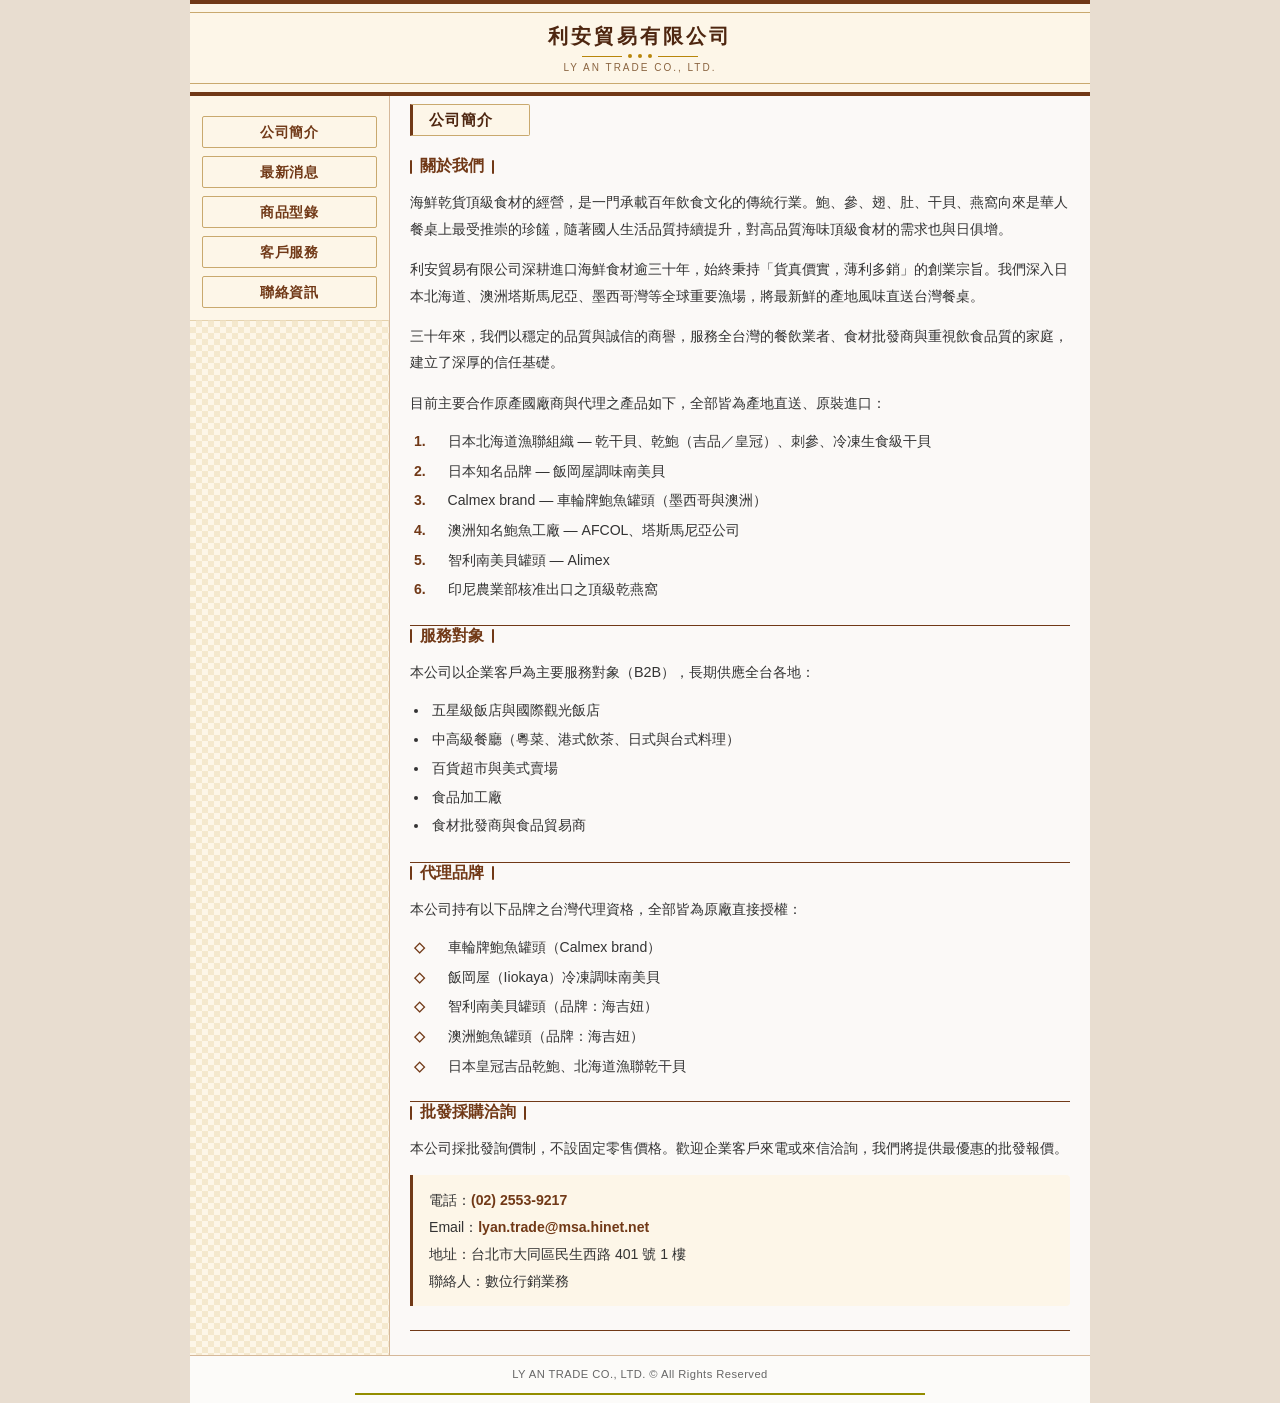
<file: introduction.html>
<!DOCTYPE html>
<html lang="zh-Hant">

<head>
  <meta charset="UTF-8">
  <meta name="viewport" content="width=device-width, initial-scale=1.0">
  <meta name="description" content="利安貿易有限公司（1990年代創立）台灣專業海鮮乾貨批發進口商，深耕三十年，供應五星級飯店、中高級餐廳、食品加工廠。獨家代理：海皇子鮑魚罐頭、飯岡屋調味貝、韓國松茸、白雪牌蒟蒻粉。">
  <title>公司簡介 - 利安貿易有限公司 LY AN TRADE CO.,LTD.</title>

  <style>
    /* =============================================
       CSS 自訂變數
    ============================================= */
    :root {
      --color-primary:    #713917;
      --color-primary-dk: #4e2610;
      --color-gold:       #b8860b;
      --color-text:       #333333;
      --color-text-light: #666666;
      --color-white:      #ffffff;
      --color-bg-nav:     #f5ede3;

      --font-base: "Microsoft JhengHei", "PingFang TC", "Noto Sans TC", Arial, sans-serif;

      --nav-w: 200px;
      --max-w: 900px;
      --gap:   1.25rem;
    }

    /* =============================================
       Reset & Base
    ============================================= */
    *, *::before, *::after { box-sizing: border-box; margin: 0; padding: 0; }
    html { font-size: 16px; scroll-behavior: smooth; }

    body {
      font-family: var(--font-base);
      color: var(--color-text);
      background-color: #e8ddd0;
      min-height: 100vh;
    }

    a { color: var(--color-primary); text-decoration: none; }
    a:hover, a:focus-visible { text-decoration: underline; }
    img { display: block; max-width: 100%; height: auto; }
    ul { list-style: none; }

    /* =============================================
       Page Wrapper
    ============================================= */
    .page-wrapper {
      max-width: var(--max-w);
      margin: 0 auto;
      display: flex;
      flex-direction: column;
      min-height: 100vh;
    }

    /* =============================================
       Header
    ============================================= */
    /* =============================================
       Site Header — Style B 米色寬帶雙線金框
    ============================================= */
    .site-header {
      background: #fdf6e8;
      display: flex;
      align-items: center;
      justify-content: center;
      padding: 18px 28px;
      min-height: 96px;
      border-top: 4px solid #713917;
      border-bottom: 4px solid #713917;
      position: relative;
    }

    .site-header::before {
      content: '';
      position: absolute;
      top: 8px;
      left: 0;
      right: 0;
      height: 1px;
      background: #c9a96e;
    }

    .site-header::after {
      content: '';
      position: absolute;
      bottom: 8px;
      left: 0;
      right: 0;
      height: 1px;
      background: #c9a96e;
    }

    .header-inner {
      text-align: center;
      display: flex;
      flex-direction: column;
      gap: 4px;
      align-items: center;
    }

    .site-title-cn {
      font-size: 20px;
      font-weight: 700;
      color: #4e2610;
      letter-spacing: 0.15em;
      margin: 0;
    }

    .title-dot-row {
      display: flex;
      gap: 6px;
      align-items: center;
    }

    .title-dot {
      width: 4px;
      height: 4px;
      border-radius: 50%;
      background: #b8860b;
    }

    .title-line {
      width: 40px;
      height: 0.5px;
      background: #b8860b;
    }

    .site-title-en {
      font-size: 10px;
      font-weight: 400;
      color: #8a6440;
      letter-spacing: 0.2em;
      margin: 0;
    }

    @media (max-width: 540px) {
      .site-title-cn { font-size: 18px; }
    }

    /* =============================================
       Content Grid (nav + main)
    ============================================= */
    .content-wrapper {
      flex: 1;
      display: grid;
      grid-template-columns: var(--nav-w) 1fr;
      grid-template-areas: "nav main";
      background-color: rgba(255,255,255,.84);
      }

    /* =============================================
       Side Navigation
    ============================================= */
        /* =============================================
       Side Navigation — Style B 金框印章按鈕
    ============================================= */
    .site-nav {
      grid-area: nav;
      padding: 0;
      border-right: 1px solid #d5b89a;
      background: #fdf6e8;
      display: flex;
      flex-direction: column;
      align-self: stretch;
    }

    .site-nav ul {
      padding: 1.25rem 0.75rem 0.75rem;
      display: flex;
      flex-direction: column;
      gap: 0.5rem;
    }

    .site-nav li a {
      display: flex;
      align-items: center;
      justify-content: center;
      height: 32px;
      padding: 0 0.5rem;
      font-size: 0.88rem;
      font-weight: 600;
      color: #713917;
      border: 1px solid #c9a96e;
      border-radius: 2px;
      letter-spacing: 0.05em;
      text-decoration: none;
      transition: background 0.18s, color 0.18s;
    }

    .site-nav li a:hover,
    .site-nav li a:focus-visible {
      background: #713917;
      color: #f5e6c8;
    }
    .site-nav::after {
      content: '';
      flex: 1;
      min-height: 20px;
      border-top: 0.5px solid rgba(201,169,110,.35);
      background-image:
        linear-gradient(45deg, rgba(184,134,11,.12) 25%, transparent 25%),
        linear-gradient(-45deg, rgba(184,134,11,.12) 25%, transparent 25%),
        linear-gradient(45deg, transparent 75%, rgba(184,134,11,.12) 75%),
        linear-gradient(-45deg, transparent 75%, rgba(184,134,11,.12) 75%);
      background-size: 12px 12px;
      background-position: 0 0, 0 6px, 6px -6px, -6px 0;
    }
    .site-nav li a[aria-current="page"] { color: var(--color-primary); font-weight: 700; }
    .site-nav li a[aria-current="page"]:hover,
    .site-nav li a[aria-current="page"]:focus-visible { color: #f5e6c8; }

    /* =============================================
       Main Content
    ============================================= */
    .site-main {
      grid-area: main;
      padding: 0 1.25rem 1.5rem;
      min-width: 0;
    }

    /* =============================================
       Ticker（padding-left:100% 正確實作）
    ============================================= */
    .ticker-wrap {
      overflow: hidden;
      background-color: rgba(255,255,255,.55);
      border-bottom: 1px solid #ddd;
      padding: .3rem 0;
      margin-bottom: .9rem;
    }
    .ticker-track {
      display: inline-block;
      padding-left: 100%;
      white-space: nowrap;
      animation: ticker-scroll 22s linear infinite;
    }
    .ticker-track:hover { animation-play-state: paused; }
    .ticker-text { font-size: .88rem; color: var(--color-primary); }

    @keyframes ticker-scroll {
      0%   { transform: translateX(0); }
      100% { transform: translateX(-100%); }
    }

    /* =============================================
       Page Section Header
    ============================================= */
        /* =============================================
       Page Heading Bar — Style B 米色左棕框標籤
    ============================================= */
    .page-heading-bar {
      display: inline-flex;
      align-items: center;
      height: 32px;
      min-width: 120px;
      padding: 0 1rem;
      margin-bottom: 1.25rem;
      margin-top: .5rem;
      background: #fdf6e8;
      border: 1px solid #c9a96e;
      border-left: 3px solid #713917;
      border-radius: 0 2px 2px 0;
    }

    .page-heading-bar span {
      font-size: 0.95rem;
      font-weight: 700;
      color: #4e2610;
      letter-spacing: 0.06em;
    }

    /* =============================================
       About Section
    ============================================= */
    .about-section { margin-bottom: 1.5rem; }

    /* 小節標題（關於我們）*/
    .subsection-title {
      display: flex;
      align-items: center;
      gap: .5rem;
      font-size: 1rem;
      font-weight: 700;
      color: var(--color-primary);
      margin-bottom: .75rem;
    }
    .subsection-title::before,
    .subsection-title::after {
      content: '';
      display: inline-block;
      width: 2px;
      height: 14px;
      background-color: var(--color-primary);
      border-radius: 1px;
      flex-shrink: 0;
    }

    /* 正文段落 */
    .about-body {
      font-size: .9rem;
      line-height: 1.85;
      color: var(--color-text);
    }
    .about-body p { margin-bottom: .85rem; }
    .about-body p:last-child { margin-bottom: 0; }

    /* 合作廠商清單 */
    .partner-list {
      margin-top: .6rem;
      margin-left: .25rem;
      display: flex;
      flex-direction: column;
      gap: .45rem;
    }
    .partner-list li {
      display: flex;
      gap: .6rem;
      font-size: .88rem;
      line-height: 1.6;
      color: var(--color-text);
    }
    .partner-num {
      flex-shrink: 0;
      min-width: 1.5rem;
      font-weight: 700;
      color: var(--color-primary);
    }

    .section-rule {
      border: none;
      border-top: 1px solid var(--color-primary);
      margin-top: 1.25rem;
    }

    /* =============================================
       Footer
    ============================================= */
    .site-footer {
      background-color: rgba(255,255,255,.88);
      border-top: 1px solid #d5b89a;
      padding: .75rem 1rem .5rem;
    }
    .footer-inner { display: flex; flex-direction: column; align-items: center; gap: .4rem; }
    .footer-copy { font-size: .7rem; color: var(--color-text-light); letter-spacing: .04em; }
    .footer-deco {
      width: 570px;
      max-width: 100%;
      height: 8px;
      background-image: url('./image/imge/1-1.gif');
      background-repeat: no-repeat;
      background-position: center;
      background-size: 570px 8px;
    }

    /* =============================================
       漢堡抽屜 — 桌機預設（隱藏）
       在 ≤540px media 中啟用
    ============================================= */
    .nav-drawer-toggle,
    .nav-drawer-close { display: none; }

    /* 半透明遮罩：JS 加 .active 後顯示 */
    .nav-backdrop {
      display: none;
      position: fixed;
      inset: 0;
      background: rgba(0, 0, 0, .45);
      z-index: 199;
      cursor: pointer;
    }
    .nav-backdrop.active { display: block; }

        /* =============================================
       RWD — Tablet ( ≤ 768px )
    ============================================= */
    @media (max-width: 768px) {
      :root { --nav-w: 160px; }
      .site-nav { padding: .9rem .5rem .9rem .75rem; }
      .site-nav li a { font-size: .85rem; }
    }

    /* =============================================
       RWD — Mobile ( ≤ 540px ) — 漢堡抽屜版面
    ============================================= */
    @media (max-width: 540px) {

      /* 內容區：移除 nav 欄，主內容佔滿全寬 */
      .content-wrapper {
        grid-template-columns: 1fr;
        grid-template-areas: "main";
      }

      /* G1 漢堡按鈕 — 直向米色底 */
      .nav-drawer-toggle {
        display: flex;
        flex-direction: column;
        align-items: center;
        gap: 5px;
        position: absolute;
        right: .85rem;
        top: 50%;
        transform: translateY(-50%);
        width: 46px;
        padding: 7px 8px 6px;
        background: #fdf6e8;
        border: 2px solid #713917;
        border-radius: 4px;
        cursor: pointer;
        z-index: 10;
      }
      .nav-drawer-toggle:hover,
      .nav-drawer-toggle:focus-visible { background: #f5ede3; }
      .tgl-icon { display: flex; flex-direction: column; gap: 5px; }
      .tgl-row  { display: flex; align-items: center; gap: 4px; }
      .tgl-dot  { width: 4px; height: 4px; border-radius: 50%; background: #b8860b; flex-shrink: 0; }
      .tgl-bar  { height: 2px; background: #713917; border-radius: 1px; }
      .tgl-divider { display: none; }
      .tgl-label {
        font-size: 10px;
        font-weight: 700;
        color: #713917;
        letter-spacing: 0.08em;
        line-height: 1;
      }
      /* 防止標題被按鈕遮蓋 */
      .site-header { padding-right: 60px; }

      /* 關閉按鈕 */
      .nav-drawer-close {
        display: flex;
        align-items: center;
        justify-content: flex-end;
        width: 100%;
        padding: .4rem .1rem .75rem;
        font-size: 1.2rem;
        color: var(--color-primary-dk);
        background: none;
        border: none;
        cursor: pointer;
      }
      .nav-drawer-close:hover,
      .nav-drawer-close:focus-visible { color: var(--color-primary); }

      /* Nav → fixed 左側抽屜 */
      .site-nav {
        position: fixed;
        top: 0; left: 0;
        width: 260px;
        height: 100%;
        overflow-y: auto;
        background: #fdf6e8;
        border-right: 2px solid #c9a96e;
        border-bottom: none;
        padding: .5rem .8rem 2.5rem;
        transform: translateX(-100%);
        transition: transform .25s ease;
        z-index: 200;
        box-shadow: 3px 0 18px rgba(0,0,0,.18);
        pointer-events: none;
      }
      .site-nav.drawer-open { transform: translateX(0); pointer-events: auto; }

      .site-nav ul {
        flex-direction: column;
        flex-wrap: nowrap;
        gap: 0;
        padding: 0 .25rem;
      }
      #site-nav li a {
        display: flex !important;
        align-items: center;
        height: auto !important;
        min-height: 44px;
        padding: .65rem .85rem !important;
        font-size: .92rem;
        font-weight: 600;
        color: var(--color-primary-dk) !important;
        background-color: transparent !important;
        border: none !important;
        border-radius: 0 !important;
        border-bottom: 1px solid #e2d0b8 !important;
        letter-spacing: .03em;
        text-decoration: none;
        cursor: pointer;
        touch-action: manipulation;
        -webkit-tap-highlight-color: rgba(113,57,23,.15);
      }
      #site-nav li a:hover,
      #site-nav li a:focus-visible {
        background-color: rgba(113,57,23,.08) !important;
        color: var(--color-primary) !important;
      }

      .site-main { padding: .75rem; }
      .footer-deco { background-size: 100% 8px; max-width: 100%; }
    }

    /* =============================================
       RWD — Small mobile ( ≤ 380px )
    ============================================= */
    @media (max-width: 380px) {
      .about-body { font-size: .85rem; }
      .site-nav li a { font-size: .78rem; padding: 0 .6rem; height: 34px; }
    }

    /* =============================================
       Accessibility
    ============================================= */
    @media (prefers-reduced-motion: reduce) {
      .ticker-track { animation: none; padding-left: .75rem; }
    }

    :focus-visible { outline: 2px solid var(--color-primary); outline-offset: 2px; }

    @media print {
      body { background: white; }
      .ticker-wrap { display: none; }
      .site-nav li a { background-image: none; border: 1px solid #ccc; }
    }

    /* 服務對象清單 */
    .service-list {
      margin-top: .5rem;
      margin-left: 1.2rem;
      display: flex;
      flex-direction: column;
      gap: .35rem;
      font-size: .88rem;
      line-height: 1.65;
      color: var(--color-text);
    }
    .service-list li { list-style: disc; padding-left: .2rem; }

    /* 代理資格標籤 */
    .agency-tag {
      display: inline-block;
      font-size: .72rem;
      font-weight: 700;
      color: var(--color-primary);
      background: #fdf6e8;
      border: 1px solid #c9a96e;
      border-radius: 3px;
      padding: 0 .4rem;
      margin-left: .35rem;
      vertical-align: middle;
      white-space: nowrap;
    }

    /* 採購聯絡資訊區塊 */
    .contact-block {
      background: #fdf6e8;
      border-left: 3px solid var(--color-primary);
      padding: .75rem 1rem;
      border-radius: 0 4px 4px 0;
      font-size: .88rem;
      line-height: 1.9;
      margin-top: .6rem;
    }
    .contact-block a { color: var(--color-primary); font-weight: 600; }
  </style>

  <!-- Open Graph -->
  <meta property="og:type"        content="website">
  <meta property="og:locale"      content="zh_TW">
  <meta property="og:site_name"   content="利安貿易有限公司">
  <meta property="og:url"         content="https://www.lyan.com.tw/introduction.html">
  <meta property="og:title"       content="公司簡介 - 利安貿易有限公司">
  <meta property="og:description" content="利安貿易有限公司專營進口全球海鮮類產品，直接從原產國採購輸入台灣，提供干貝、鮑魚、刺參、蒟蒻粉等高品質食材，貨真價實，薄利多銷。">
  <meta property="og:image"       content="https://www.lyan.com.tw/image/imge/logo.gif">
  <link rel="canonical" href="https://www.lyan.com.tw/introduction.html">
  <script type="application/ld+json">
  {
    "@context": "https://schema.org",
    "@type": "FAQPage",
    "mainEntity": [
      {
        "@type": "Question",
        "name": "利安貿易有限公司是哪種類型的公司？",
        "acceptedAnswer": {
          "@type": "Answer",
          "text": "利安貿易有限公司（LY AN TRADE CO., LTD.）是台灣專業海鮮乾貨進口批發商，創立於1990年代初，深耕進口海鮮食材逾三十年。主要服務五星級飯店、中高級餐廳（粵菜、港式飲茶、日式與台式料理）、百貨超市、美式賣場、食品加工廠及食材批發商，採批發詢價制，不設固定零售價格。"
        }
      },
      {
        "@type": "Question",
        "name": "利安貿易代理哪些進口品牌？",
        "acceptedAnswer": {
          "@type": "Answer",
          "text": "利安貿易持有以下品牌之台灣代理資格：車輪牌鮑魚罐頭（Calmex brand）、飯岡屋（Iiokaya）冷凍調味南美貝、智利南美貝罐頭（品牌：海吉妞）、澳洲鮑魚罐頭（品牌：海吉妞）、日本皇冠吉品乾鮑及北海道漁聯乾干貝。"
        }
      },
      {
        "@type": "Question",
        "name": "如何向利安貿易批發採購海鮮食材？",
        "acceptedAnswer": {
          "@type": "Answer",
          "text": "利安貿易採批發詢價制，歡迎企業客戶來電 (02) 2553-9217 或 email lyan.trade@msa.hinet.net 洽詢報價。公司地址：台北市大同區民生西路 401 號 1 樓。"
        }
      },
      {
        "@type": "Question",
        "name": "利安貿易主要進口哪些海鮮乾貨產品？",
        "acceptedAnswer": {
          "@type": "Answer",
          "text": "主要進口產品包括：乾鮑魚（日本吉品鮑、五島明鮑、網鮑、澳洲鮑、南非鮑）、澳洲與墨西哥車輪牌鮑魚罐頭、日本北海道干貝（乾干貝與冷凍生食級）、日本北海道刺參、花膠、燕窩、南美貝及蒟蒻粉，全部產地直送、原裝進口。"
        }
      }
    ]
  }
  </script>
</head>

<body>
  <div class="page-wrapper">

    <!-- ===== Header ===== -->
    <header class="site-header">
      <div class="header-inner">
        <h1 class="site-title-cn">利安貿易有限公司</h1>
        <div class="title-dot-row">
          <div class="title-line"></div>
          <div class="title-dot"></div>
          <div class="title-dot"></div>
          <div class="title-dot"></div>
          <div class="title-line"></div>
        </div>
        <p class="site-title-en">LY AN TRADE CO., LTD.</p>
      <!-- 漢堡按鈕：手機版顯示，桌機隱藏 -->
      <button id="nav-drawer-toggle" class="nav-drawer-toggle"
              aria-label="開啟選單" aria-expanded="false"
              aria-controls="site-nav">
        <div class="tgl-icon">
          <div class="tgl-row"><div class="tgl-dot"></div><div class="tgl-bar" style="width:18px;"></div></div>
          <div class="tgl-row"><div class="tgl-dot"></div><div class="tgl-bar" style="width:13px;"></div></div>
          <div class="tgl-row"><div class="tgl-dot"></div><div class="tgl-bar" style="width:18px;"></div></div>
        </div>
        <span class="tgl-label">選單</span>
      </button>
    </header>

    <!-- ===== Content Grid ===== -->
    <div class="content-wrapper">

      <!-- Side Navigation -->
      <nav class="site-nav" id="site-nav" aria-label="主選單">
        <!-- 關閉按鈕：手機抽屜內顯示 -->
        <button class="nav-drawer-close" id="nav-drawer-close" aria-label="關閉選單">&#x2715;</button>
        <ul>
          <li><a href="./introduction.html" aria-current="page">公司簡介</a></li>
          <li><a href="./whatsnew.html">最新消息</a></li>
          <li><a href="./catalog.html">商品型錄</a></li>
          <li><a href="./branch.html">客戶服務</a></li>
          <li><a href="./addressbook.html">聯絡資訊</a></li>
        </ul>
      </nav>

      <!-- Main Content -->
      <main class="site-main" id="main-content">
        <!-- Page Heading -->
        <div class="page-heading-bar" aria-hidden="true">
          <span>公司簡介</span>
        </div>

        <!-- About Section -->
        <article class="about-section" aria-labelledby="about-heading">
          <h2 class="subsection-title" id="about-heading">關於我們</h2>

          <div class="about-body">
            <p>海鮮乾貨頂級食材的經營，是一門承載百年飲食文化的傳統行業。鮑、參、翅、肚、干貝、燕窩向來是華人餐桌上最受推崇的珍饈，隨著國人生活品質持續提升，對高品質海味頂級食材的需求也與日俱增。</p>

            <p>利安貿易有限公司深耕進口海鮮食材逾三十年，始終秉持「貨真價實，薄利多銷」的創業宗旨。我們深入日本北海道、澳洲塔斯馬尼亞、墨西哥灣等全球重要漁場，將最新鮮的產地風味直送台灣餐桌。</p>

            <p>三十年來，我們以穩定的品質與誠信的商譽，服務全台灣的餐飲業者、食材批發商與重視飲食品質的家庭，建立了深厚的信任基礎。</p>

            <p>目前主要合作原產國廠商與代理之產品如下，全部皆為產地直送、原裝進口：</p>

            <ol class="partner-list" aria-label="合作廠商列表">
              <li>
                <span class="partner-num">1.</span>
                <span>日本北海道漁聯組織 — 乾干貝、乾鮑（吉品／皇冠）、刺參、冷凍生食級干貝</span>
              </li>
              <li>
                <span class="partner-num">2.</span>
                <span>日本知名品牌 — 飯岡屋調味南美貝</span>
              </li>
              <li>
                <span class="partner-num">3.</span>
                <span>Calmex brand — 車輪牌鮑魚罐頭（墨西哥與澳洲）</span>
              </li>
              <li>
                <span class="partner-num">4.</span>
                <span>澳洲知名鮑魚工廠 — AFCOL、塔斯馬尼亞公司</span>
              </li>
              <li>
                <span class="partner-num">5.</span>
                <span>智利南美貝罐頭 — Alimex</span>
              </li>
              <li>
                <span class="partner-num">6.</span>
                <span>印尼農業部核准出口之頂級乾燕窩</span>
              </li>
            </ol>
          </div>
        </article>

        <hr class="section-rule">

        <!-- 服務對象 -->
        <article class="about-section" aria-labelledby="service-heading">
          <h2 class="subsection-title" id="service-heading">服務對象</h2>
          <div class="about-body">
            <p>本公司以企業客戶為主要服務對象（B2B），長期供應全台各地：</p>
            <ul class="service-list">
              <li>五星級飯店與國際觀光飯店</li>
              <li>中高級餐廳（粵菜、港式飲茶、日式與台式料理）</li>
              <li>百貨超市與美式賣場</li>
              <li>食品加工廠</li>
              <li>食材批發商與食品貿易商</li>
            </ul>
          </div>
        </article>

        <hr class="section-rule">

        <!-- 代理品牌 -->
        <article class="about-section" aria-labelledby="agency-heading">
          <h2 class="subsection-title" id="agency-heading">代理品牌</h2>
          <div class="about-body">
            <p>本公司持有以下品牌之台灣代理資格，全部皆為原廠直接授權：</p>
            <ul class="partner-list" aria-label="代理品牌列表">
              <li>
                <span class="partner-num">◇</span>
                <span>車輪牌鮑魚罐頭（Calmex brand）</span>
              </li>
              <li>
                <span class="partner-num">◇</span>
                <span>飯岡屋（Iiokaya）冷凍調味南美貝</span>
              </li>
              <li>
                <span class="partner-num">◇</span>
                <span>智利南美貝罐頭（品牌：海吉妞）</span>
              </li>
              <li>
                <span class="partner-num">◇</span>
                <span>澳洲鮑魚罐頭（品牌：海吉妞）</span>
              </li>
              <li>
                <span class="partner-num">◇</span>
                <span>日本皇冠吉品乾鮑、北海道漁聯乾干貝</span>
              </li>
            </ul>
          </div>
        </article>

        <hr class="section-rule">

        <!-- 批發採購洽詢 -->
        <article class="about-section" aria-labelledby="procurement-heading">
          <h2 class="subsection-title" id="procurement-heading">批發採購洽詢</h2>
          <div class="about-body">
            <p>本公司採批發詢價制，不設固定零售價格。歡迎企業客戶來電或來信洽詢，我們將提供最優惠的批發報價。</p>
            <div class="contact-block">
              電話：<a href="tel:+886225539217">(02) 2553-9217</a><br>
              Email：<a href="mailto:lyan.trade@msa.hinet.net">lyan.trade@msa.hinet.net</a><br>
              地址：台北市大同區民生西路 401 號 1 樓<br>
              聯絡人：數位行銷業務
            </div>
          </div>
        </article>

        <hr class="section-rule">

      </main>
    </div><!-- /.content-wrapper -->

    <!-- ===== Footer ===== -->
    <footer class="site-footer">
      <div class="footer-inner">
        <p class="footer-copy">LY AN TRADE CO., LTD. &copy; All Rights Reserved</p>
        <div class="footer-deco" role="presentation" aria-hidden="true"></div>
      </div>
    </footer>

  </div><!-- /.page-wrapper -->

  <!-- 抽屜半透明遮罩 -->
  <div id="nav-backdrop" class="nav-backdrop" aria-hidden="true"></div>

  <script>
    /* ========================================
       漢堡抽屜 — 開關邏輯（手機版）
    ======================================== */
    (function() {
      var toggle   = document.getElementById('nav-drawer-toggle');
      var closeBtn = document.getElementById('nav-drawer-close');
      var drawer   = document.getElementById('site-nav');
      var backdrop = document.getElementById('nav-backdrop');
      if (!toggle || !drawer) return;

      function openDrawer() {
        drawer.classList.add('drawer-open');
        if (backdrop) backdrop.classList.add('active');
        toggle.setAttribute('aria-expanded', 'true');
      }

      function closeDrawer() {
        drawer.classList.remove('drawer-open');
        if (backdrop) backdrop.classList.remove('active');
        toggle.setAttribute('aria-expanded', 'false');
      }

      toggle.addEventListener('click', function() {
        if (drawer.classList.contains('drawer-open')) closeDrawer();
        else openDrawer();
      });

      if (closeBtn) closeBtn.addEventListener('click', closeDrawer);
      if (backdrop) backdrop.addEventListener('click', closeDrawer);

      document.addEventListener('keydown', function(e) {
        if (e.key === 'Escape' && drawer.classList.contains('drawer-open')) closeDrawer();
      });

      /* touchend 修正：overflow-y:auto 捲軸偵測會消費 touchstart，
         導致 click 不觸發。量測垂直位移 < 10px 視為 tap，直接跳頁。 */
      var _touchStartY = 0;
      drawer.addEventListener('touchstart', function(e) {
        _touchStartY = e.touches[0].clientY;
      }, { passive: true });

      drawer.addEventListener('touchend', function(e) {
        var link = e.target.closest('a[href]');
        if (!link) return;
        var dy = Math.abs(e.changedTouches[0].clientY - _touchStartY);
        if (dy < 10) {
          e.preventDefault();
          window.location.href = link.getAttribute('href');
        }
      });
    }());
  </script>

</body>
</html>
</file>
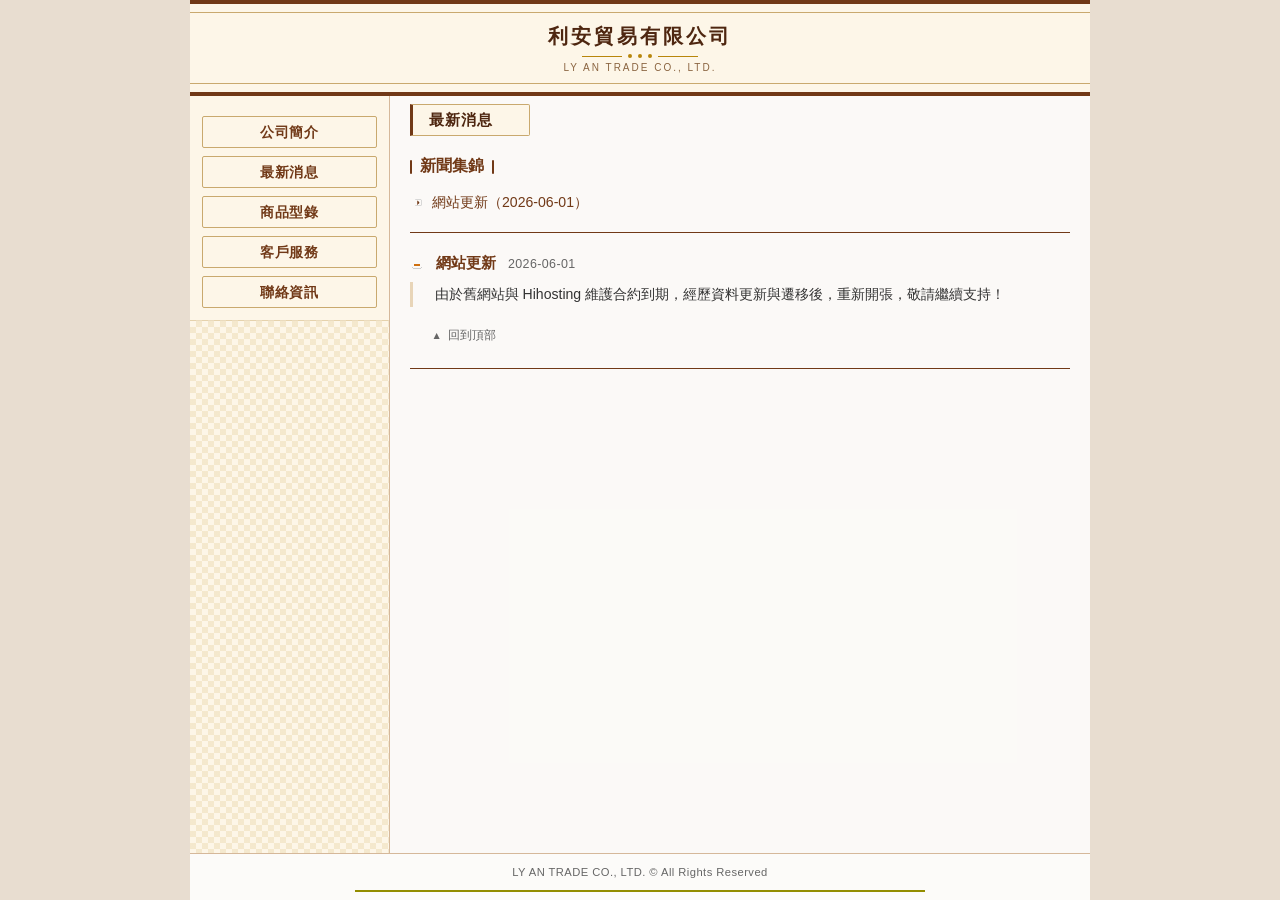
<file: whatsnew.html>
<!DOCTYPE html>
<html lang="zh-Hant">

<head>
  <meta charset="UTF-8">
  <meta name="viewport" content="width=device-width, initial-scale=1.0">
  <meta name="description" content="利安貿易有限公司最新消息：網站公告、產品動態與重要通知。">
  <title>最新消息 - 利安貿易有限公司 LY AN TRADE CO.,LTD.</title>

  <style>
    /* =============================================
       CSS 自訂變數
    ============================================= */
    :root {
      --color-primary:    #713917;
      --color-primary-dk: #4e2610;
      --color-gold:       #b8860b;
      --color-text:       #333333;
      --color-text-light: #666666;
      --color-white:      #ffffff;
      --color-bg-nav:     #f5ede3;
      --color-bg-news:    #fdf8f3;

      --font-base: "Microsoft JhengHei", "PingFang TC", "Noto Sans TC", Arial, sans-serif;

      --nav-w: 200px;
      --max-w: 900px;
      --gap:   1.25rem;
    }

    /* =============================================
       Reset & Base
    ============================================= */
    *, *::before, *::after { box-sizing: border-box; margin: 0; padding: 0; }
    html { font-size: 16px; scroll-behavior: smooth; }

    body {
      font-family: var(--font-base);
      color: var(--color-text);
      background-color: #e8ddd0;
      min-height: 100vh;
    }

    a { color: var(--color-primary); text-decoration: none; }
    a:hover, a:focus-visible { text-decoration: underline; }
    img { display: block; max-width: 100%; height: auto; }
    ul { list-style: none; }

    /* =============================================
       Page Wrapper
    ============================================= */
    .page-wrapper {
      max-width: var(--max-w);
      margin: 0 auto;
      display: flex;
      flex-direction: column;
      min-height: 100vh;
    }

    /* =============================================
       Header
    ============================================= */
    /* =============================================
       Site Header — Style B 米色寬帶雙線金框
    ============================================= */
    .site-header {
      background: #fdf6e8;
      display: flex;
      align-items: center;
      justify-content: center;
      padding: 18px 28px;
      min-height: 96px;
      border-top: 4px solid #713917;
      border-bottom: 4px solid #713917;
      position: relative;
    }

    .site-header::before {
      content: '';
      position: absolute;
      top: 8px;
      left: 0;
      right: 0;
      height: 1px;
      background: #c9a96e;
    }

    .site-header::after {
      content: '';
      position: absolute;
      bottom: 8px;
      left: 0;
      right: 0;
      height: 1px;
      background: #c9a96e;
    }

    .header-inner {
      text-align: center;
      display: flex;
      flex-direction: column;
      gap: 4px;
      align-items: center;
    }

    .site-title-cn {
      font-size: 20px;
      font-weight: 700;
      color: #4e2610;
      letter-spacing: 0.15em;
      margin: 0;
    }

    .title-dot-row {
      display: flex;
      gap: 6px;
      align-items: center;
    }

    .title-dot {
      width: 4px;
      height: 4px;
      border-radius: 50%;
      background: #b8860b;
    }

    .title-line {
      width: 40px;
      height: 0.5px;
      background: #b8860b;
    }

    .site-title-en {
      font-size: 10px;
      font-weight: 400;
      color: #8a6440;
      letter-spacing: 0.2em;
      margin: 0;
    }

    @media (max-width: 540px) {
      .site-title-cn { font-size: 18px; }
    }

    /* =============================================
       Content Grid (nav + main)
    ============================================= */
    .content-wrapper {
      flex: 1;
      display: grid;
      grid-template-columns: var(--nav-w) 1fr;
      grid-template-areas: "nav main";
      background-color: rgba(255,255,255,.84);
      }

    /* =============================================
       Side Navigation
    ============================================= */
        /* =============================================
       Side Navigation — Style B 金框印章按鈕
    ============================================= */
    .site-nav {
      grid-area: nav;
      padding: 0;
      border-right: 1px solid #d5b89a;
      background: #fdf6e8;
      display: flex;
      flex-direction: column;
      align-self: stretch;
    }

    .site-nav ul {
      padding: 1.25rem 0.75rem 0.75rem;
      display: flex;
      flex-direction: column;
      gap: 0.5rem;
    }

    .site-nav li a {
      display: flex;
      align-items: center;
      justify-content: center;
      height: 32px;
      padding: 0 0.5rem;
      font-size: 0.88rem;
      font-weight: 600;
      color: #713917;
      border: 1px solid #c9a96e;
      border-radius: 2px;
      letter-spacing: 0.05em;
      text-decoration: none;
      transition: background 0.18s, color 0.18s;
    }

    .site-nav li a:hover,
    .site-nav li a:focus-visible {
      background: #713917;
      color: #f5e6c8;
    }
    .site-nav::after {
      content: '';
      flex: 1;
      min-height: 20px;
      border-top: 0.5px solid rgba(201,169,110,.35);
      background-image:
        linear-gradient(45deg, rgba(184,134,11,.12) 25%, transparent 25%),
        linear-gradient(-45deg, rgba(184,134,11,.12) 25%, transparent 25%),
        linear-gradient(45deg, transparent 75%, rgba(184,134,11,.12) 75%),
        linear-gradient(-45deg, transparent 75%, rgba(184,134,11,.12) 75%);
      background-size: 12px 12px;
      background-position: 0 0, 0 6px, 6px -6px, -6px 0;
    }
    .site-nav li a[aria-current="page"] { color: var(--color-primary); font-weight: 700; }
    .site-nav li a[aria-current="page"]:hover,
    .site-nav li a[aria-current="page"]:focus-visible { color: #f5e6c8; }

    /* =============================================
       Main Content
    ============================================= */
    .site-main {
      grid-area: main;
      padding: 0 1.25rem 1.5rem;
      min-width: 0;
    }

    /* =============================================
       Ticker（padding-left:100% 正確實作）
    ============================================= */
    .ticker-wrap {
      overflow: hidden;
      background-color: rgba(255,255,255,.55);
      border-bottom: 1px solid #ddd;
      padding: .3rem 0;
      margin-bottom: .9rem;
    }
    .ticker-track {
      display: inline-block;
      padding-left: 100%;
      white-space: nowrap;
      animation: ticker-scroll 22s linear infinite;
    }
    .ticker-track:hover { animation-play-state: paused; }
    .ticker-text { font-size: .88rem; color: var(--color-primary); }

    @keyframes ticker-scroll {
      0%   { transform: translateX(0); }
      100% { transform: translateX(-100%); }
    }

    /* =============================================
       Page Heading Bar
    ============================================= */
        /* =============================================
       Page Heading Bar — Style B 米色左棕框標籤
    ============================================= */
    .page-heading-bar {
      display: inline-flex;
      align-items: center;
      height: 32px;
      min-width: 120px;
      padding: 0 1rem;
      margin-bottom: 1.25rem;
      margin-top: .5rem;
      background: #fdf6e8;
      border: 1px solid #c9a96e;
      border-left: 3px solid #713917;
      border-radius: 0 2px 2px 0;
    }

    .page-heading-bar span {
      font-size: 0.95rem;
      font-weight: 700;
      color: #4e2610;
      letter-spacing: 0.06em;
    }

    /* =============================================
       News Section
    ============================================= */
    .news-section { margin-bottom: 1.5rem; }

    /* 子標題（新聞集錦）*/
    .subsection-title {
      display: flex;
      align-items: center;
      gap: .5rem;
      font-size: 1rem;
      font-weight: 700;
      color: var(--color-primary);
      margin-bottom: 1rem;
    }
    .subsection-title::before,
    .subsection-title::after {
      content: '';
      display: inline-block;
      width: 2px;
      height: 14px;
      background-color: var(--color-primary);
      border-radius: 1px;
      flex-shrink: 0;
    }

    /* 消息索引清單 */
    .news-index {
      display: flex;
      flex-direction: column;
      gap: .35rem;
      margin-bottom: 1.25rem;
      padding-left: .25rem;
    }
    .news-index li {
      display: flex;
      align-items: center;
      gap: .5rem;
    }
    .news-index li::before {
      content: '';
      display: inline-block;
      width: 10px;
      height: 10px;
      background-image: url('./image/imge/202.gif');
      background-repeat: no-repeat;
      background-size: contain;
      flex-shrink: 0;
    }
    .news-index a {
      font-size: .88rem;
      color: var(--color-primary);
    }
    .news-index a:hover { text-decoration: underline; }

    /* 分隔線 */
    .section-rule {
      border: none;
      border-top: 1px solid var(--color-primary);
      margin-bottom: 1.25rem;
    }

    /* 消息項目 */
    .news-list {
      display: flex;
      flex-direction: column;
      gap: 1.5rem;
    }

    .news-item {
      display: flex;
      flex-direction: column;
      gap: .5rem;
    }

    .news-item-header {
      display: flex;
      align-items: baseline;
      gap: .75rem;
      flex-wrap: wrap;
    }

    .news-bullet {
      width: 14px;
      height: 16px;
      background-image: url('./image/imge/301.gif');
      background-repeat: no-repeat;
      background-size: contain;
      flex-shrink: 0;
      align-self: center;
    }

    .news-title {
      font-size: .95rem;
      font-weight: 700;
      color: var(--color-primary);
    }

    .news-date {
      font-size: .78rem;
      color: var(--color-text-light);
      letter-spacing: .03em;
    }

    .news-body {
      font-size: .88rem;
      line-height: 1.8;
      color: var(--color-text);
      padding-left: 1.35rem;
      border-left: 3px solid #e8d5b8;
    }
    .news-body a { color: var(--color-primary); text-decoration: underline; }
    .news-body a:hover { color: var(--color-primary-dk); }

    /* Back-to-top 純 CSS 取代裝飾圖 */
    .back-to-top {
      display: inline-flex;
      align-items: center;
      gap: .4rem;
      font-size: .78rem;
      color: var(--color-text-light);
      margin-top: .75rem;
      padding-left: 1.35rem;
      text-decoration: none;
    }
    .back-to-top:hover { color: var(--color-primary); text-decoration: underline; }
    .back-to-top::before {
      content: '▲';
      font-size: .65rem;
    }

    /* =============================================
       Footer
    ============================================= */
    .site-footer {
      background-color: rgba(255,255,255,.88);
      border-top: 1px solid #d5b89a;
      padding: .75rem 1rem .5rem;
    }
    .footer-inner { display: flex; flex-direction: column; align-items: center; gap: .4rem; }
    .footer-copy { font-size: .7rem; color: var(--color-text-light); letter-spacing: .04em; }
    .footer-deco {
      width: 570px;
      max-width: 100%;
      height: 8px;
      background-image: url('./image/imge/1-1.gif');
      background-repeat: no-repeat;
      background-position: center;
      background-size: 570px 8px;
    }

    /* =============================================
       漢堡抽屜 — 桌機預設（隱藏）
       在 ≤540px media 中啟用
    ============================================= */
    .nav-drawer-toggle,
    .nav-drawer-close { display: none; }

    /* 半透明遮罩：JS 加 .active 後顯示 */
    .nav-backdrop {
      display: none;
      position: fixed;
      inset: 0;
      background: rgba(0, 0, 0, .45);
      z-index: 199;
      cursor: pointer;
    }
    .nav-backdrop.active { display: block; }

        /* =============================================
       RWD — Tablet ( ≤ 768px )
    ============================================= */
    @media (max-width: 768px) {
      :root { --nav-w: 160px; }
      .site-nav { padding: .9rem .5rem .9rem .75rem; }
      .site-nav li a { font-size: .85rem; }
    }

    /* =============================================
       RWD — Mobile ( ≤ 540px ) — 漢堡抽屜版面
    ============================================= */
    @media (max-width: 540px) {

      /* 內容區：移除 nav 欄，主內容佔滿全寬 */
      .content-wrapper {
        grid-template-columns: 1fr;
        grid-template-areas: "main";
      }

      /* G1 漢堡按鈕 — 直向米色底 */
      .nav-drawer-toggle {
        display: flex;
        flex-direction: column;
        align-items: center;
        gap: 5px;
        position: absolute;
        right: .85rem;
        top: 50%;
        transform: translateY(-50%);
        width: 46px;
        padding: 7px 8px 6px;
        background: #fdf6e8;
        border: 2px solid #713917;
        border-radius: 4px;
        cursor: pointer;
        z-index: 10;
      }
      .nav-drawer-toggle:hover,
      .nav-drawer-toggle:focus-visible { background: #f5ede3; }
      .tgl-icon { display: flex; flex-direction: column; gap: 5px; }
      .tgl-row  { display: flex; align-items: center; gap: 4px; }
      .tgl-dot  { width: 4px; height: 4px; border-radius: 50%; background: #b8860b; flex-shrink: 0; }
      .tgl-bar  { height: 2px; background: #713917; border-radius: 1px; }
      .tgl-divider { display: none; }
      .tgl-label {
        font-size: 10px;
        font-weight: 700;
        color: #713917;
        letter-spacing: 0.08em;
        line-height: 1;
      }
      /* 防止標題被按鈕遮蓋 */
      .site-header { padding-right: 60px; }

      /* 關閉按鈕 */
      .nav-drawer-close {
        display: flex;
        align-items: center;
        justify-content: flex-end;
        width: 100%;
        padding: .4rem .1rem .75rem;
        font-size: 1.2rem;
        color: var(--color-primary-dk);
        background: none;
        border: none;
        cursor: pointer;
      }
      .nav-drawer-close:hover,
      .nav-drawer-close:focus-visible { color: var(--color-primary); }

      /* Nav → fixed 左側抽屜 */
      .site-nav {
        position: fixed;
        top: 0; left: 0;
        width: 260px;
        height: 100%;
        overflow-y: auto;
        background: #fdf6e8;
        border-right: 2px solid #c9a96e;
        border-bottom: none;
        padding: .5rem .8rem 2.5rem;
        transform: translateX(-100%);
        transition: transform .25s ease;
        z-index: 200;
        box-shadow: 3px 0 18px rgba(0,0,0,.18);
        pointer-events: none;
      }
      .site-nav.drawer-open { transform: translateX(0); pointer-events: auto; }

      .site-nav ul {
        flex-direction: column;
        flex-wrap: nowrap;
        gap: 0;
        padding: 0 .25rem;
      }
      #site-nav li a {
        display: flex !important;
        align-items: center;
        height: auto !important;
        min-height: 44px;
        padding: .65rem .85rem !important;
        font-size: .92rem;
        font-weight: 600;
        color: var(--color-primary-dk) !important;
        background-color: transparent !important;
        border: none !important;
        border-radius: 0 !important;
        border-bottom: 1px solid #e2d0b8 !important;
        letter-spacing: .03em;
        text-decoration: none;
        cursor: pointer;
        touch-action: manipulation;
        -webkit-tap-highlight-color: rgba(113,57,23,.15);
      }
      #site-nav li a:hover,
      #site-nav li a:focus-visible {
        background-color: rgba(113,57,23,.08) !important;
        color: var(--color-primary) !important;
      }

      .site-main { padding: .75rem; }
      .footer-deco { background-size: 100% 8px; max-width: 100%; }
    }

    /* =============================================
       RWD — Small mobile ( ≤ 380px )
    ============================================= */
    @media (max-width: 380px) {
      .site-nav li a { height: 34px; }
      .news-body { font-size: .84rem; padding-left: .75rem; }
    }

    /* =============================================
       Accessibility
    ============================================= */
    @media (prefers-reduced-motion: reduce) {
      .ticker-track { animation: none; padding-left: .75rem; }
    }

    :focus-visible { outline: 2px solid var(--color-primary); outline-offset: 2px; }

    @media print {
      body { background: white; }
      .ticker-wrap { display: none; }
      .site-nav li a { background-image: none; border: 1px solid #ccc; }
    }
  </style>

  <!-- Open Graph -->
  <meta property="og:type"        content="website">
  <meta property="og:locale"      content="zh_TW">
  <meta property="og:site_name"   content="利安貿易有限公司">
  <meta property="og:url"         content="https://www.lyan.com.tw/whatsnew.html">
  <meta property="og:title"       content="最新消息 - 利安貿易有限公司">
  <meta property="og:description" content="利安貿易有限公司最新消息：網站公告、產品動態與重要通知。">
  <meta property="og:image"       content="https://www.lyan.com.tw/image/imge/logo.gif">
  <link rel="canonical" href="https://www.lyan.com.tw/whatsnew.html">
</head>

<body>
  <div class="page-wrapper">

    <!-- ===== Header ===== -->
    <header class="site-header">
      <div class="header-inner">
        <h1 class="site-title-cn">利安貿易有限公司</h1>
        <div class="title-dot-row">
          <div class="title-line"></div>
          <div class="title-dot"></div>
          <div class="title-dot"></div>
          <div class="title-dot"></div>
          <div class="title-line"></div>
        </div>
        <p class="site-title-en">LY AN TRADE CO., LTD.</p>
      <!-- 漢堡按鈕：手機版顯示，桌機隱藏 -->
      <button id="nav-drawer-toggle" class="nav-drawer-toggle"
              aria-label="開啟選單" aria-expanded="false"
              aria-controls="site-nav">
        <div class="tgl-icon">
          <div class="tgl-row"><div class="tgl-dot"></div><div class="tgl-bar" style="width:18px;"></div></div>
          <div class="tgl-row"><div class="tgl-dot"></div><div class="tgl-bar" style="width:13px;"></div></div>
          <div class="tgl-row"><div class="tgl-dot"></div><div class="tgl-bar" style="width:18px;"></div></div>
        </div>
        <span class="tgl-label">選單</span>
      </button>
    </header>

    <!-- ===== Content Grid ===== -->
    <div class="content-wrapper">

      <!-- Side Navigation -->
      <nav class="site-nav" id="site-nav" aria-label="主選單">
        <!-- 關閉按鈕：手機抽屜內顯示 -->
        <button class="nav-drawer-close" id="nav-drawer-close" aria-label="關閉選單">&#x2715;</button>
        <ul>
          <li><a href="./introduction.html">公司簡介</a></li>
          <li><a href="./whatsnew.html" aria-current="page">最新消息</a></li>
          <li><a href="./catalog.html">商品型錄</a></li>
          <li><a href="./branch.html">客戶服務</a></li>
          <li><a href="./addressbook.html">聯絡資訊</a></li>
        </ul>
      </nav>

      <!-- Main Content -->
      <main class="site-main" id="main-content">
        <!-- Page Heading -->
        <div class="page-heading-bar" aria-hidden="true">
          <span>最新消息</span>
        </div>

        <!-- News Section -->
        <section class="news-section" aria-labelledby="news-heading">
          <h2 class="subsection-title" id="news-heading">新聞集錦</h2>

          <!-- 消息索引 -->
          <nav aria-label="消息索引">
            <ul class="news-index">
              <li>
                <a href="#news-2026-0601">網站更新（2026-06-01）</a>
              </li>
            </ul>
          </nav>

          <hr class="section-rule">

          <!-- 消息列表 -->
          <ol class="news-list" reversed>

            <li class="news-item">
              <div class="news-item-header">
                <span class="news-bullet" role="presentation" aria-hidden="true"></span>
                <h3 class="news-title" id="news-2026-0601">網站更新</h3>
                <time class="news-date" datetime="2026-06-01">2026-06-01</time>
              </div>
              <div class="news-body">
                <p>由於舊網站與 Hihosting 維護合約到期，經歷資料更新與遷移後，重新開張，敬請繼續支持！</p>
              </div>
              <a class="back-to-top" href="#news-heading">回到頂部</a>
            </li>

          </ol>
        </section>

        <hr class="section-rule" style="margin-top:.5rem;">

      </main>
    </div><!-- /.content-wrapper -->

    <!-- ===== Footer ===== -->
    <footer class="site-footer">
      <div class="footer-inner">
        <p class="footer-copy">LY AN TRADE CO., LTD. &copy; All Rights Reserved</p>
        <div class="footer-deco" role="presentation" aria-hidden="true"></div>
      </div>
    </footer>

  </div><!-- /.page-wrapper -->


  <!-- 抽屜半透明遮罩 -->
  <div id="nav-backdrop" class="nav-backdrop" aria-hidden="true"></div>

  <script>
    /* ========================================
       漢堡抽屜 — 開關邏輯（手機版）
    ======================================== */
    (function() {
      var toggle   = document.getElementById('nav-drawer-toggle');
      var closeBtn = document.getElementById('nav-drawer-close');
      var drawer   = document.getElementById('site-nav');
      var backdrop = document.getElementById('nav-backdrop');
      if (!toggle || !drawer) return;

      function openDrawer() {
        drawer.classList.add('drawer-open');
        if (backdrop) backdrop.classList.add('active');
        toggle.setAttribute('aria-expanded', 'true');
      }

      function closeDrawer() {
        drawer.classList.remove('drawer-open');
        if (backdrop) backdrop.classList.remove('active');
        toggle.setAttribute('aria-expanded', 'false');
      }

      toggle.addEventListener('click', function() {
        if (drawer.classList.contains('drawer-open')) closeDrawer();
        else openDrawer();
      });

      if (closeBtn) closeBtn.addEventListener('click', closeDrawer);
      if (backdrop) backdrop.addEventListener('click', closeDrawer);

      document.addEventListener('keydown', function(e) {
        if (e.key === 'Escape' && drawer.classList.contains('drawer-open')) closeDrawer();
      });

      /* touchend 修正：overflow-y:auto 捲軸偵測會消費 touchstart，
         導致 click 不觸發。量測垂直位移 < 10px 視為 tap，直接跳頁。 */
      var _touchStartY = 0;
      drawer.addEventListener('touchstart', function(e) {
        _touchStartY = e.touches[0].clientY;
      }, { passive: true });

      drawer.addEventListener('touchend', function(e) {
        var link = e.target.closest('a[href]');
        if (!link) return;
        var dy = Math.abs(e.changedTouches[0].clientY - _touchStartY);
        if (dy < 10) {
          e.preventDefault();
          window.location.href = link.getAttribute('href');
        }
      });
    }());
  </script>
</body>
</html>
</file>
